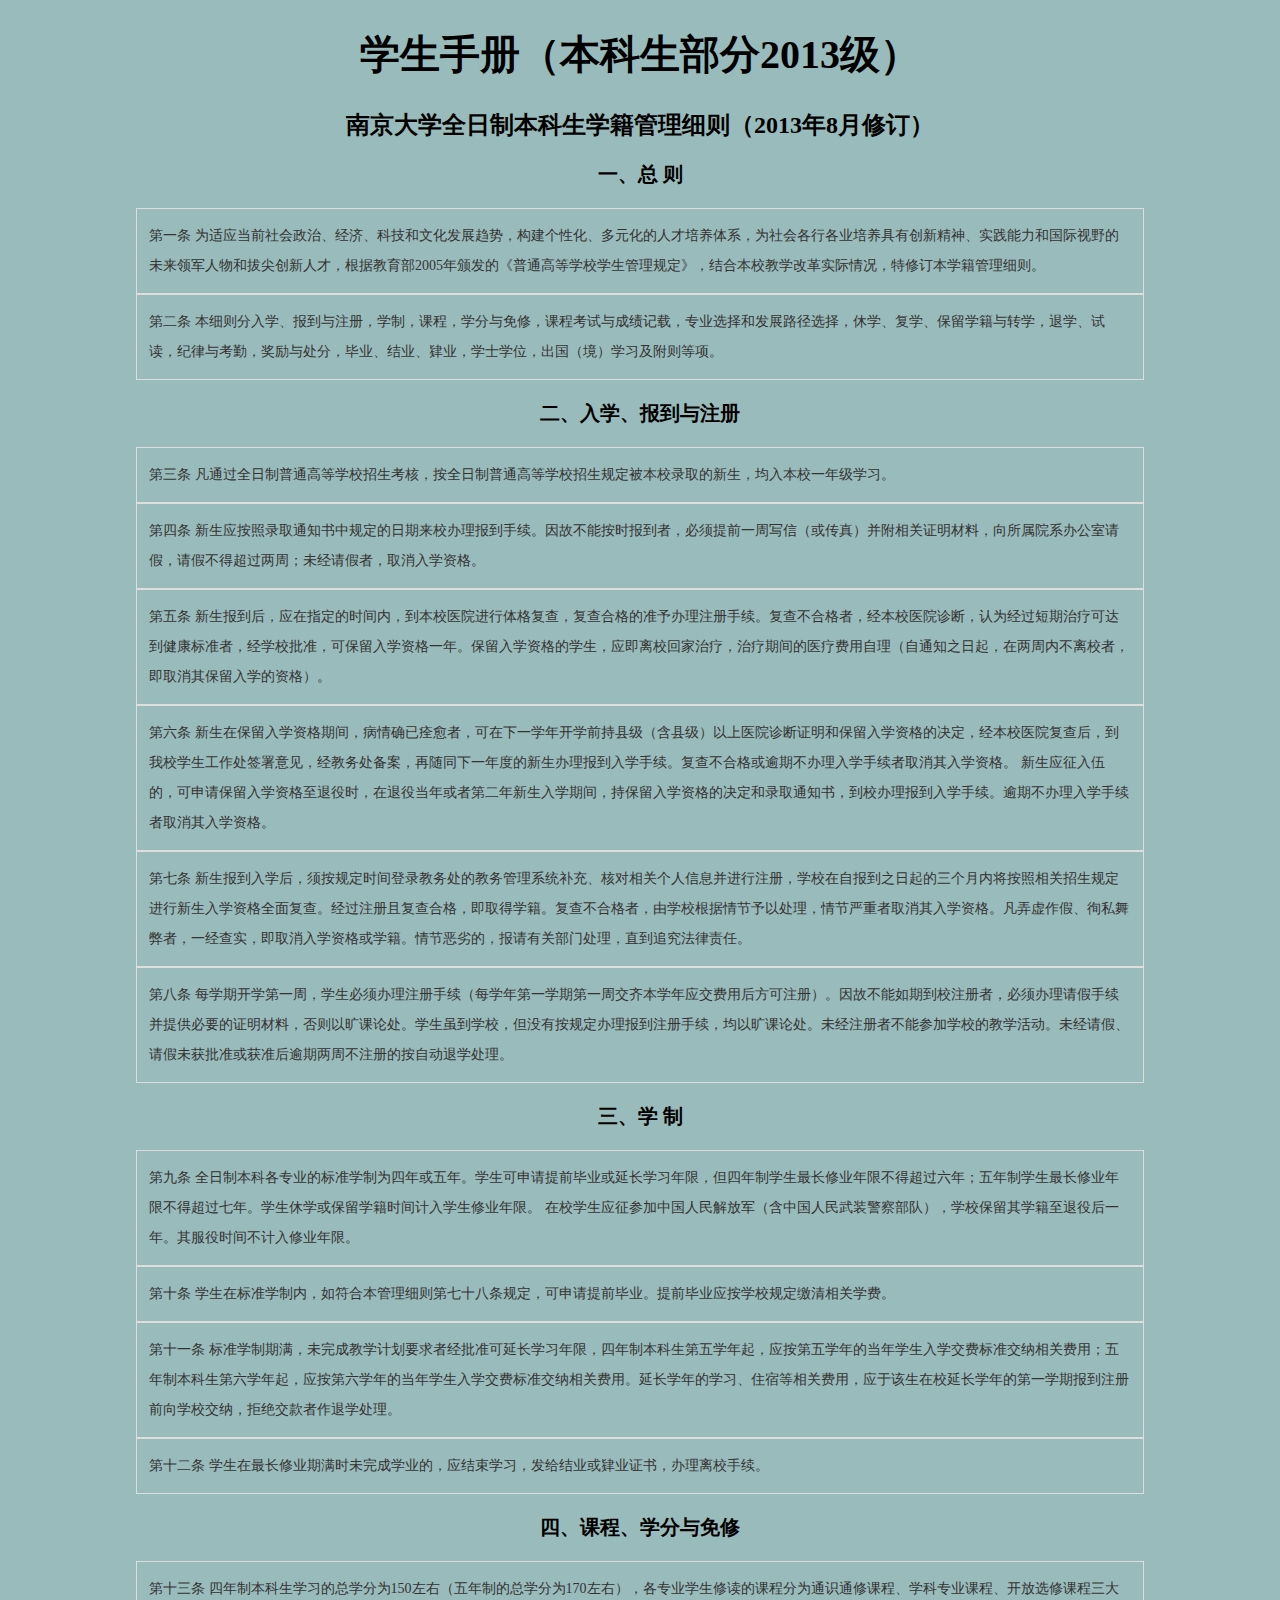
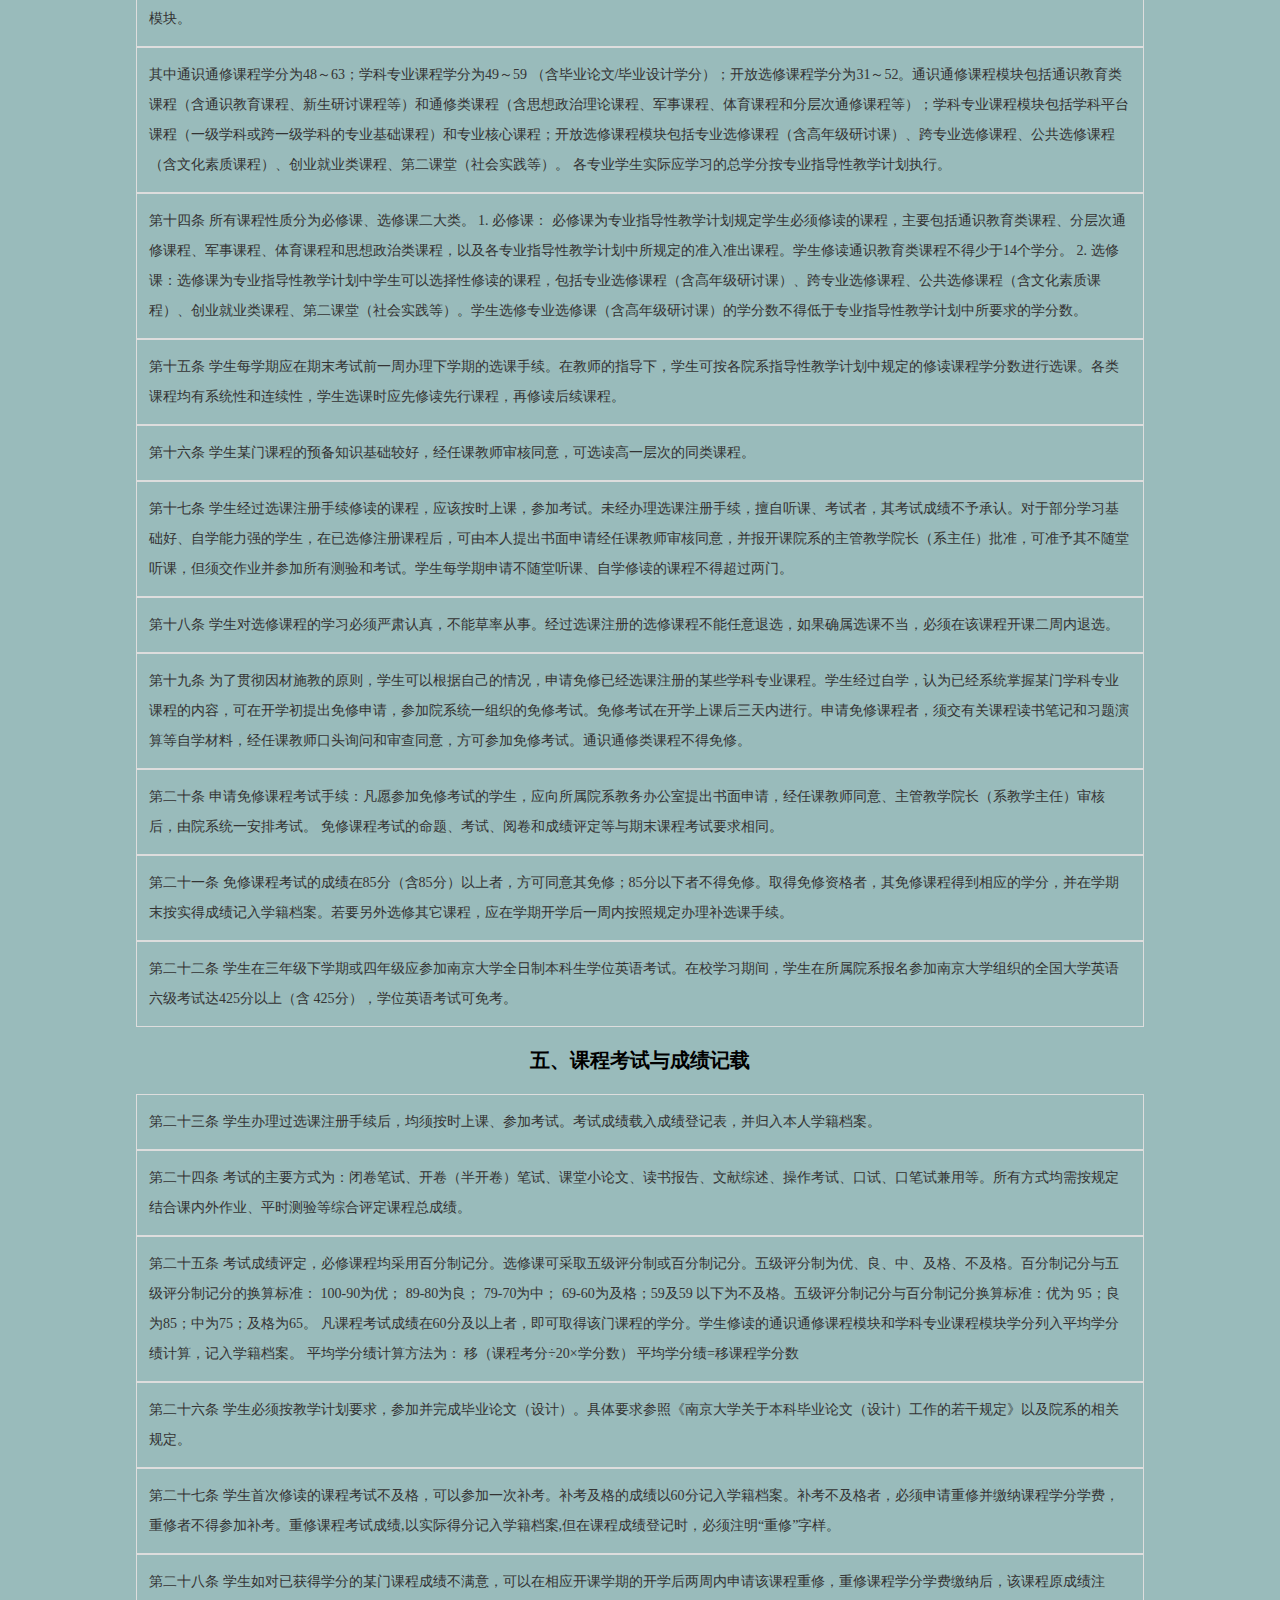
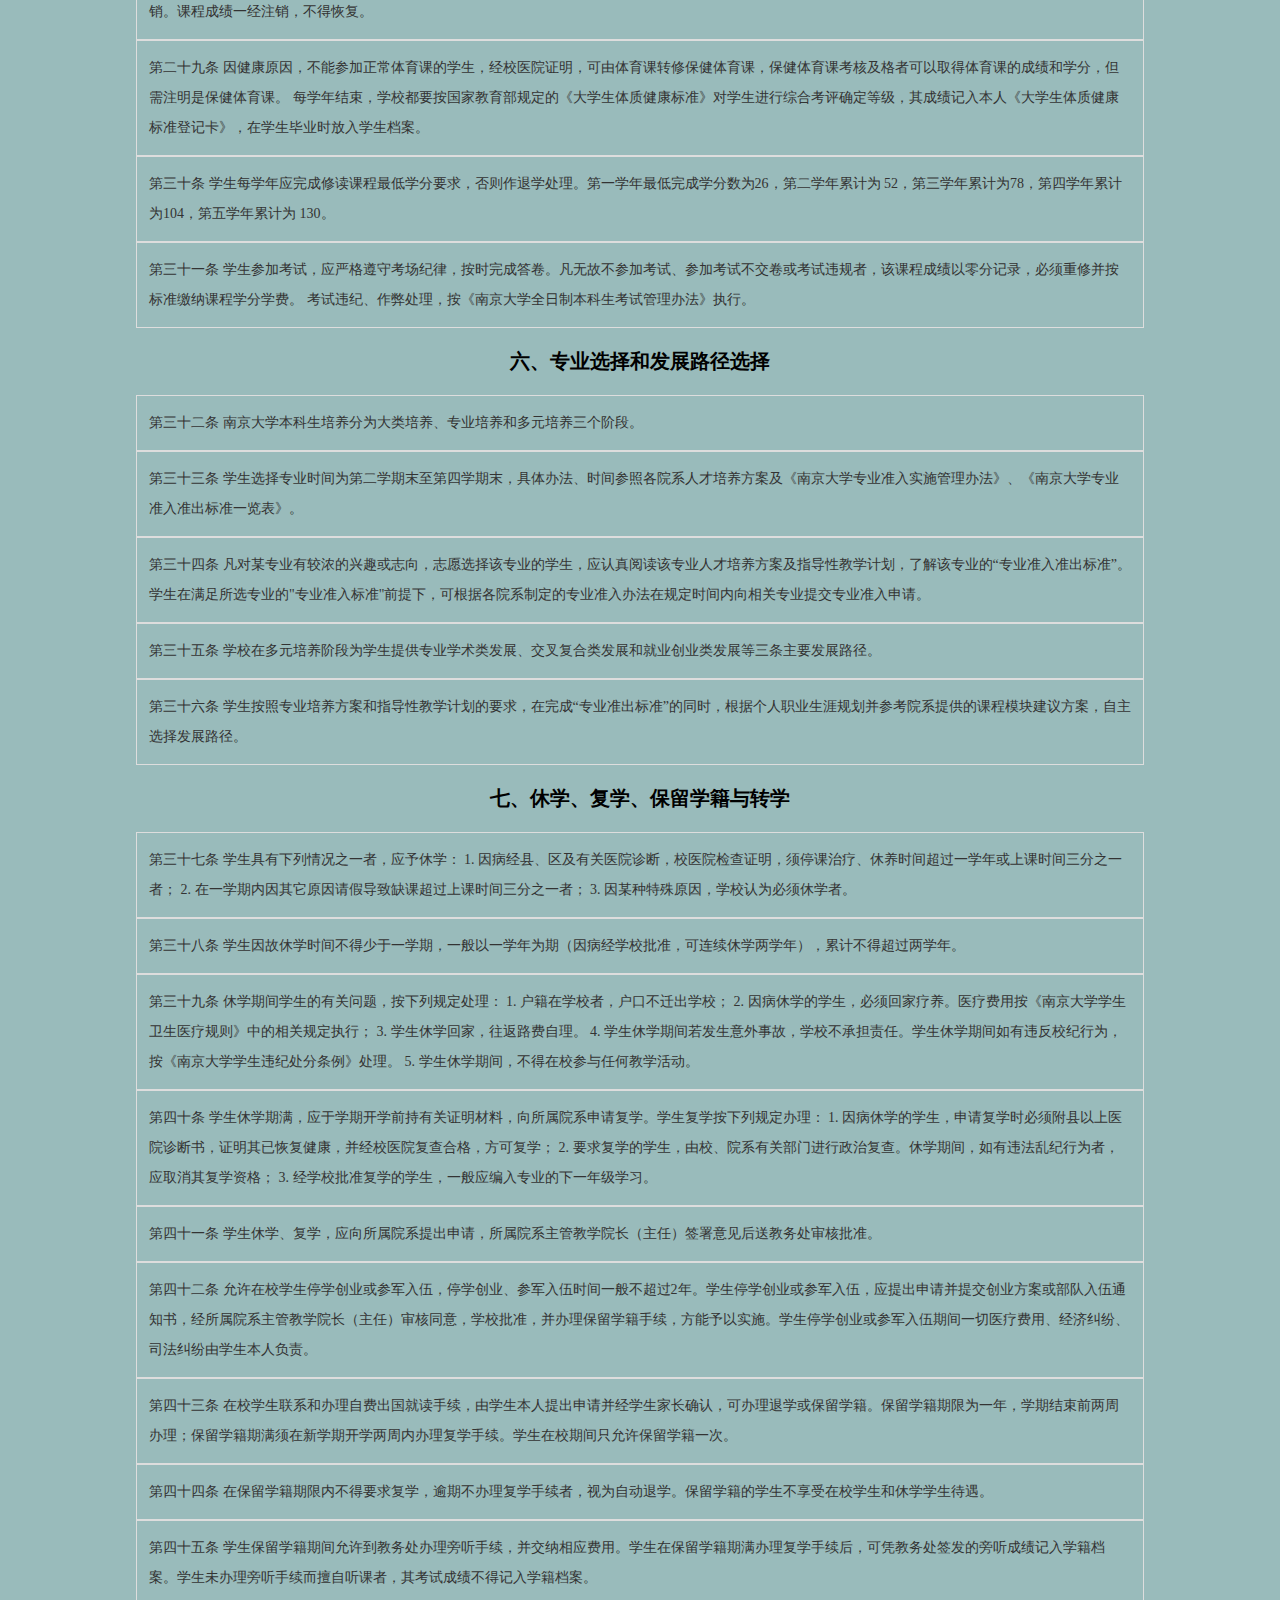
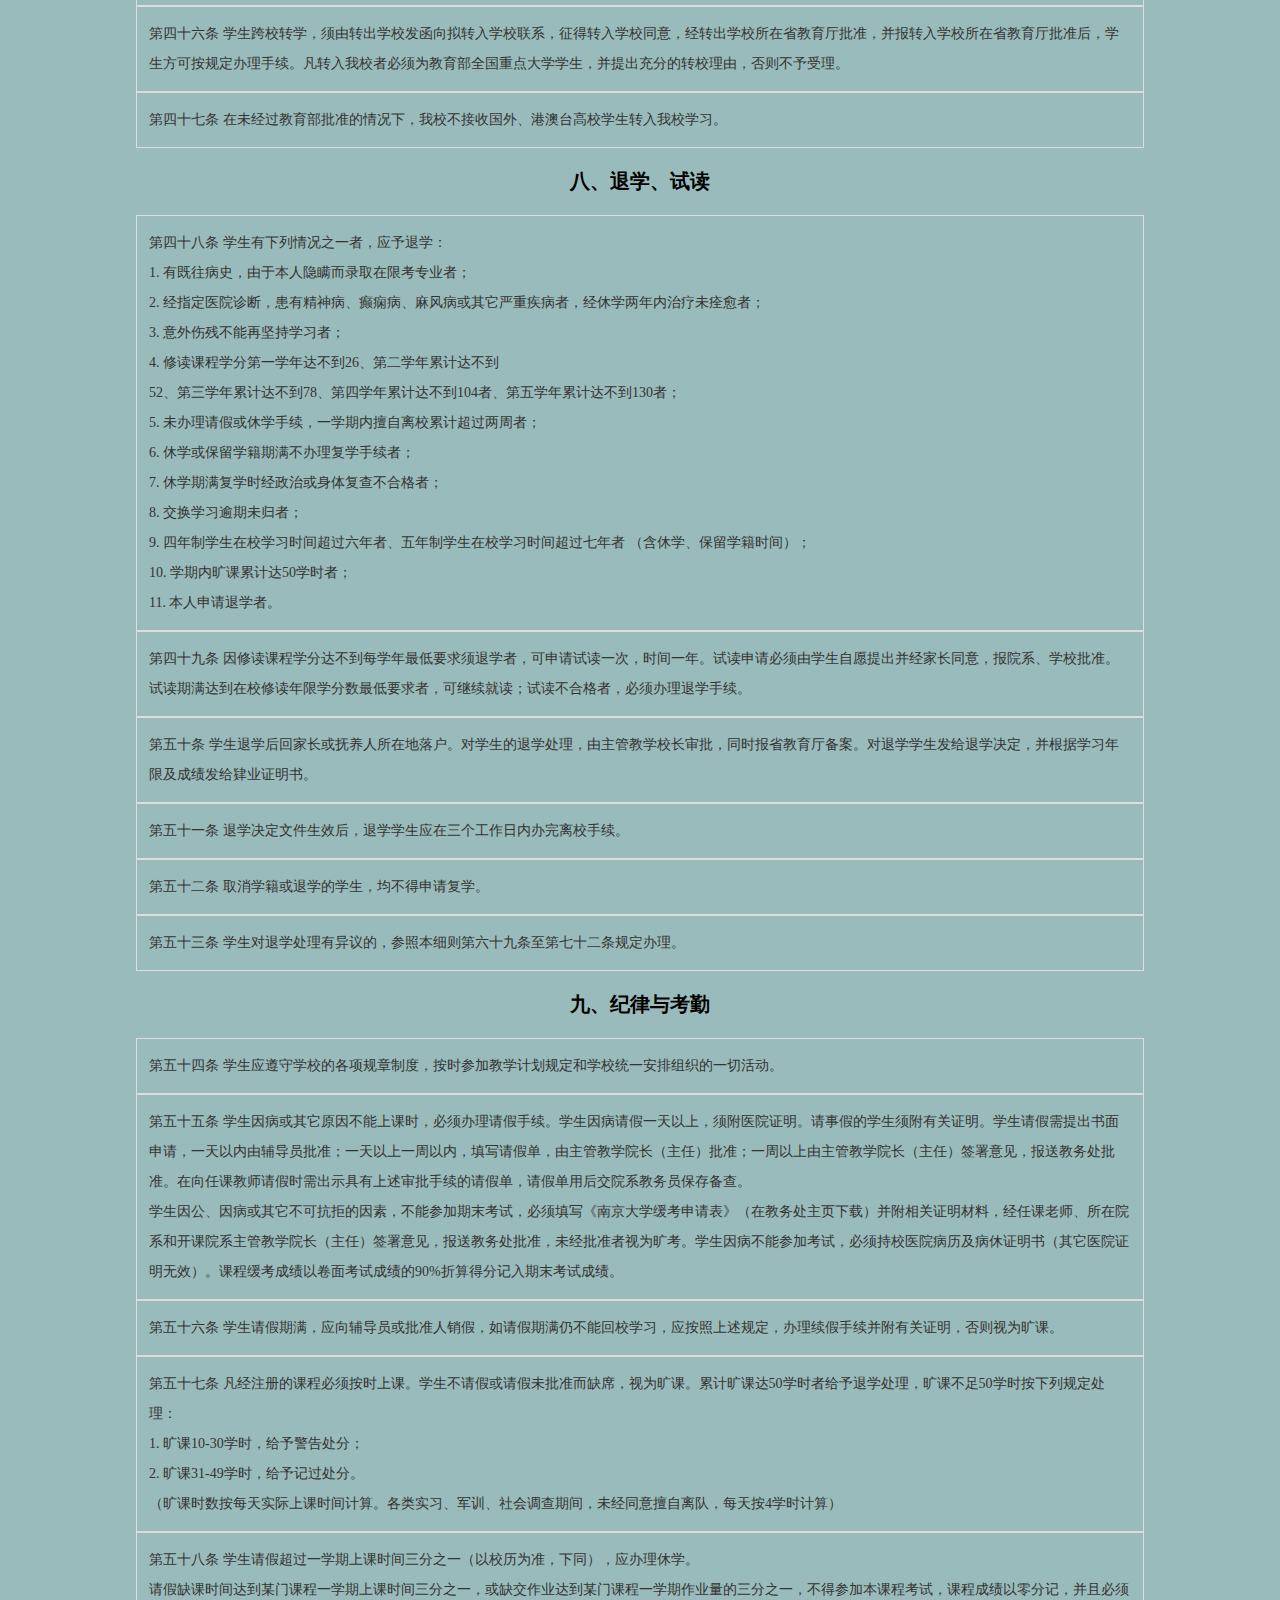
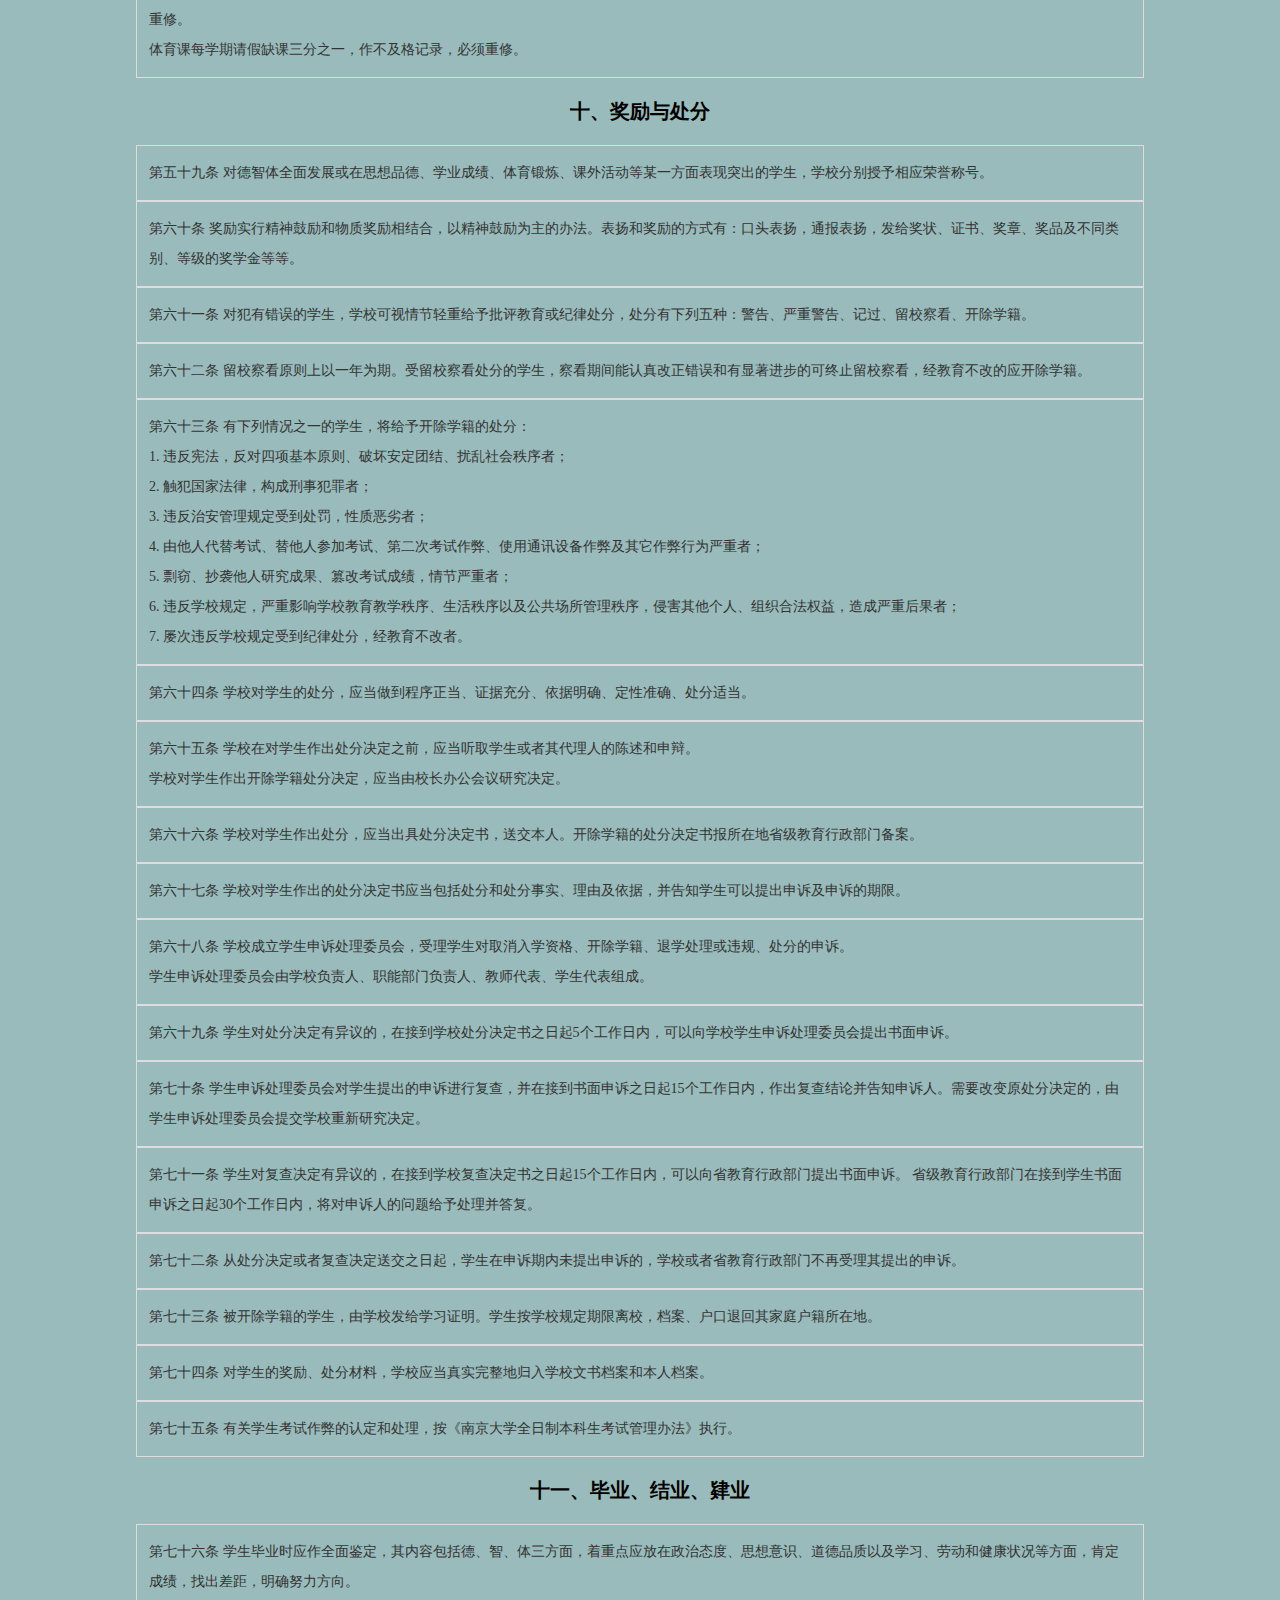
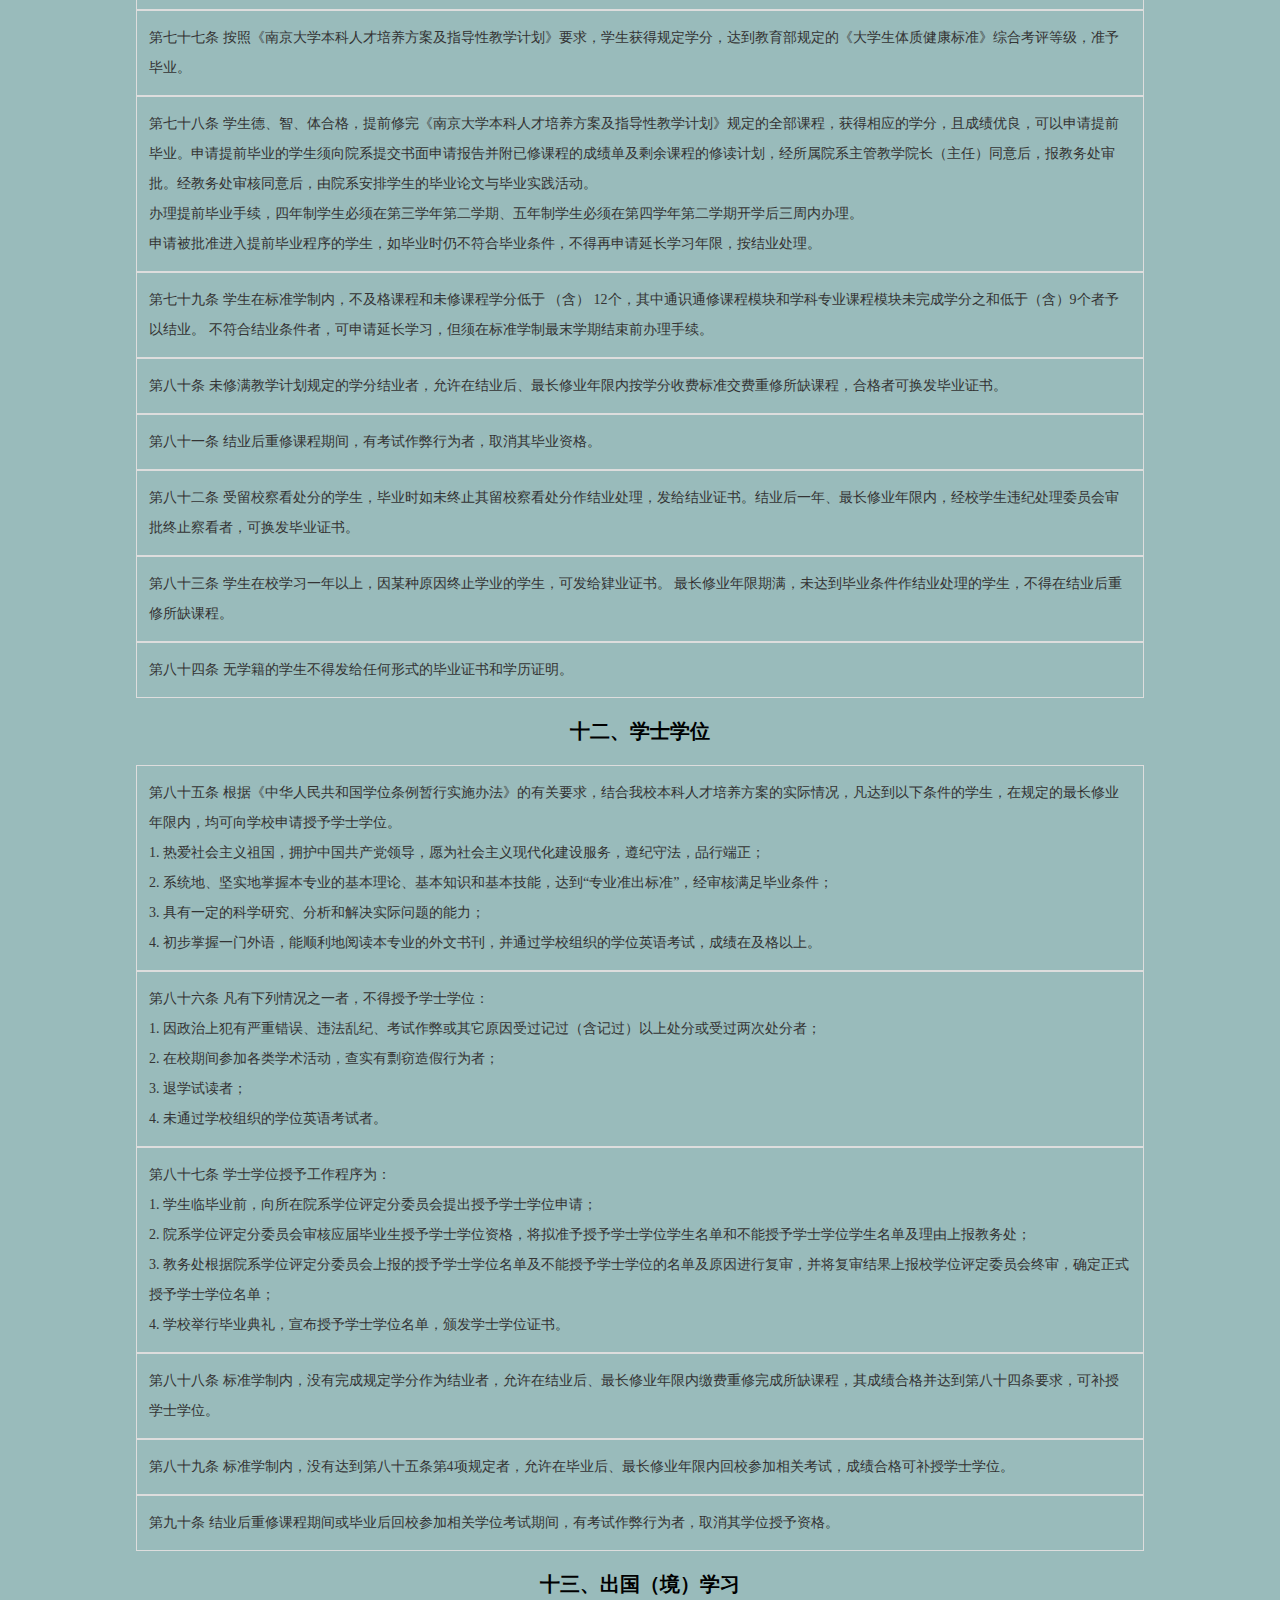
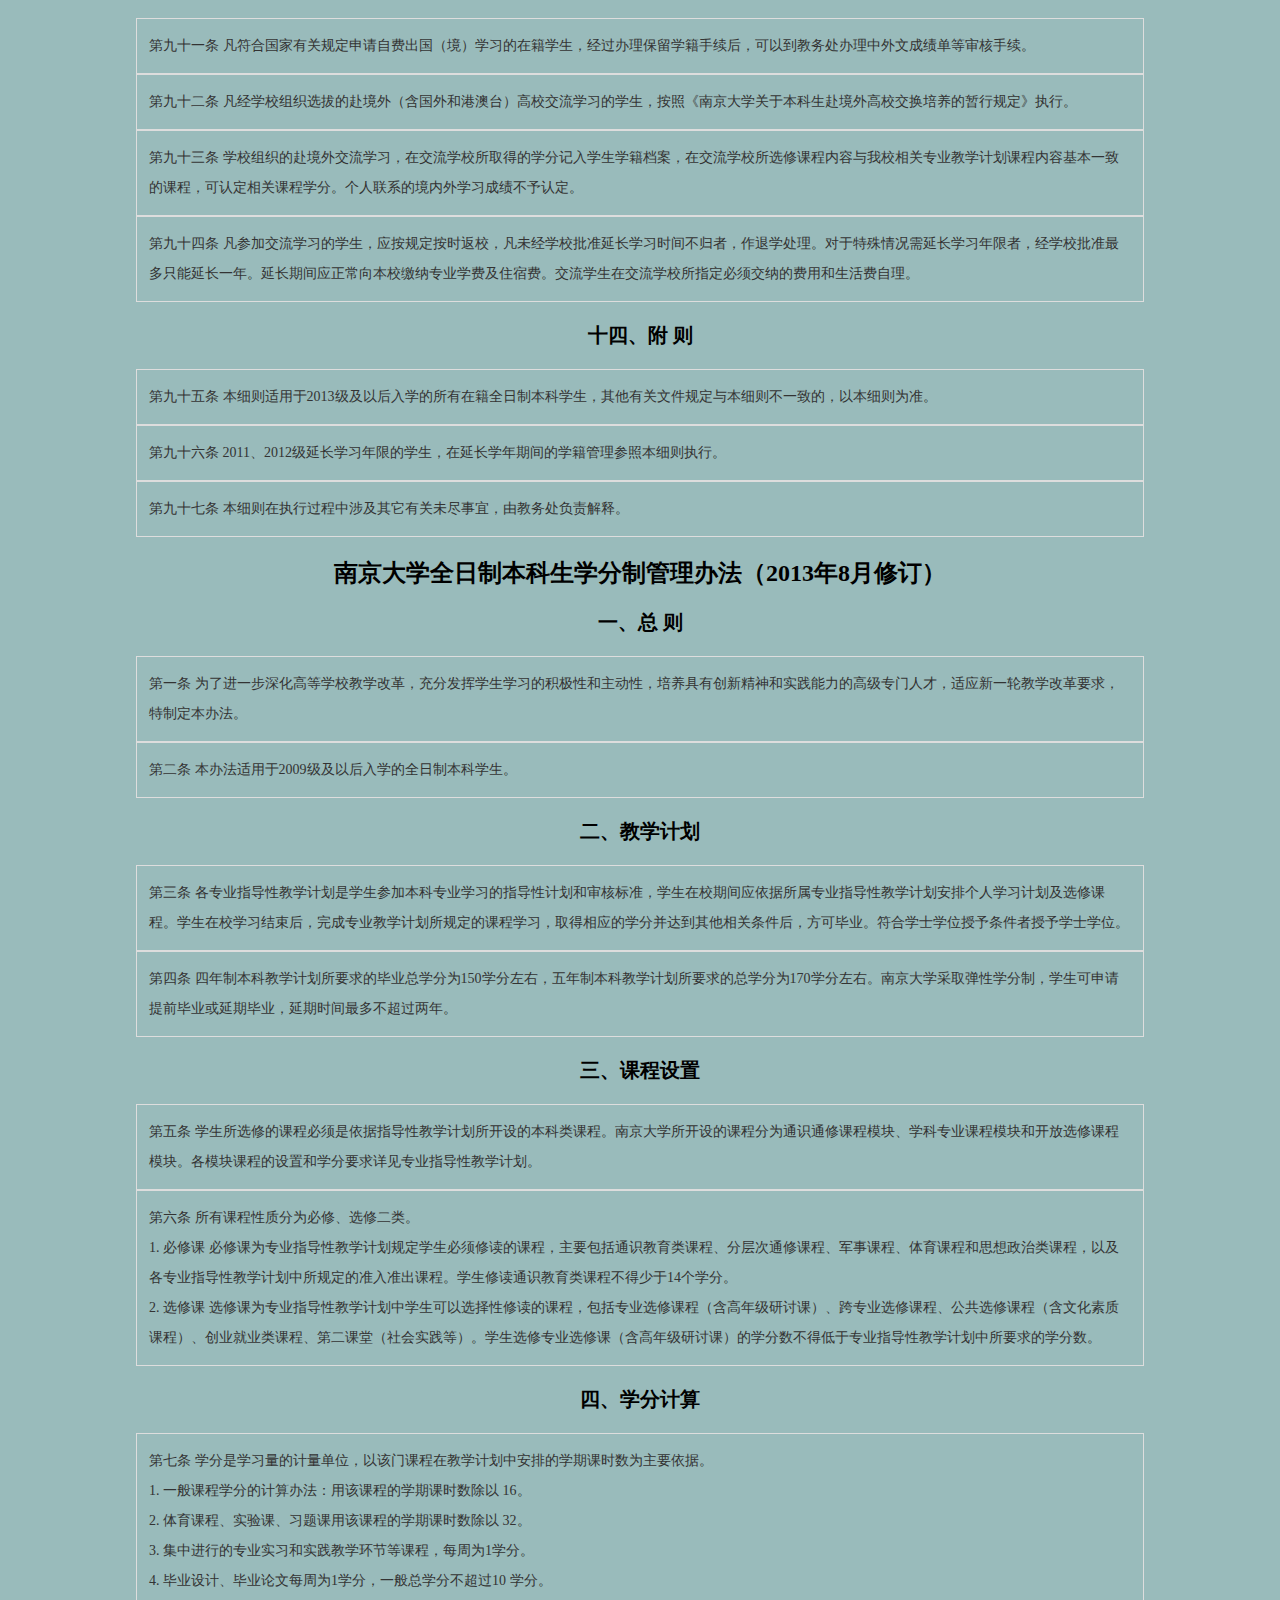
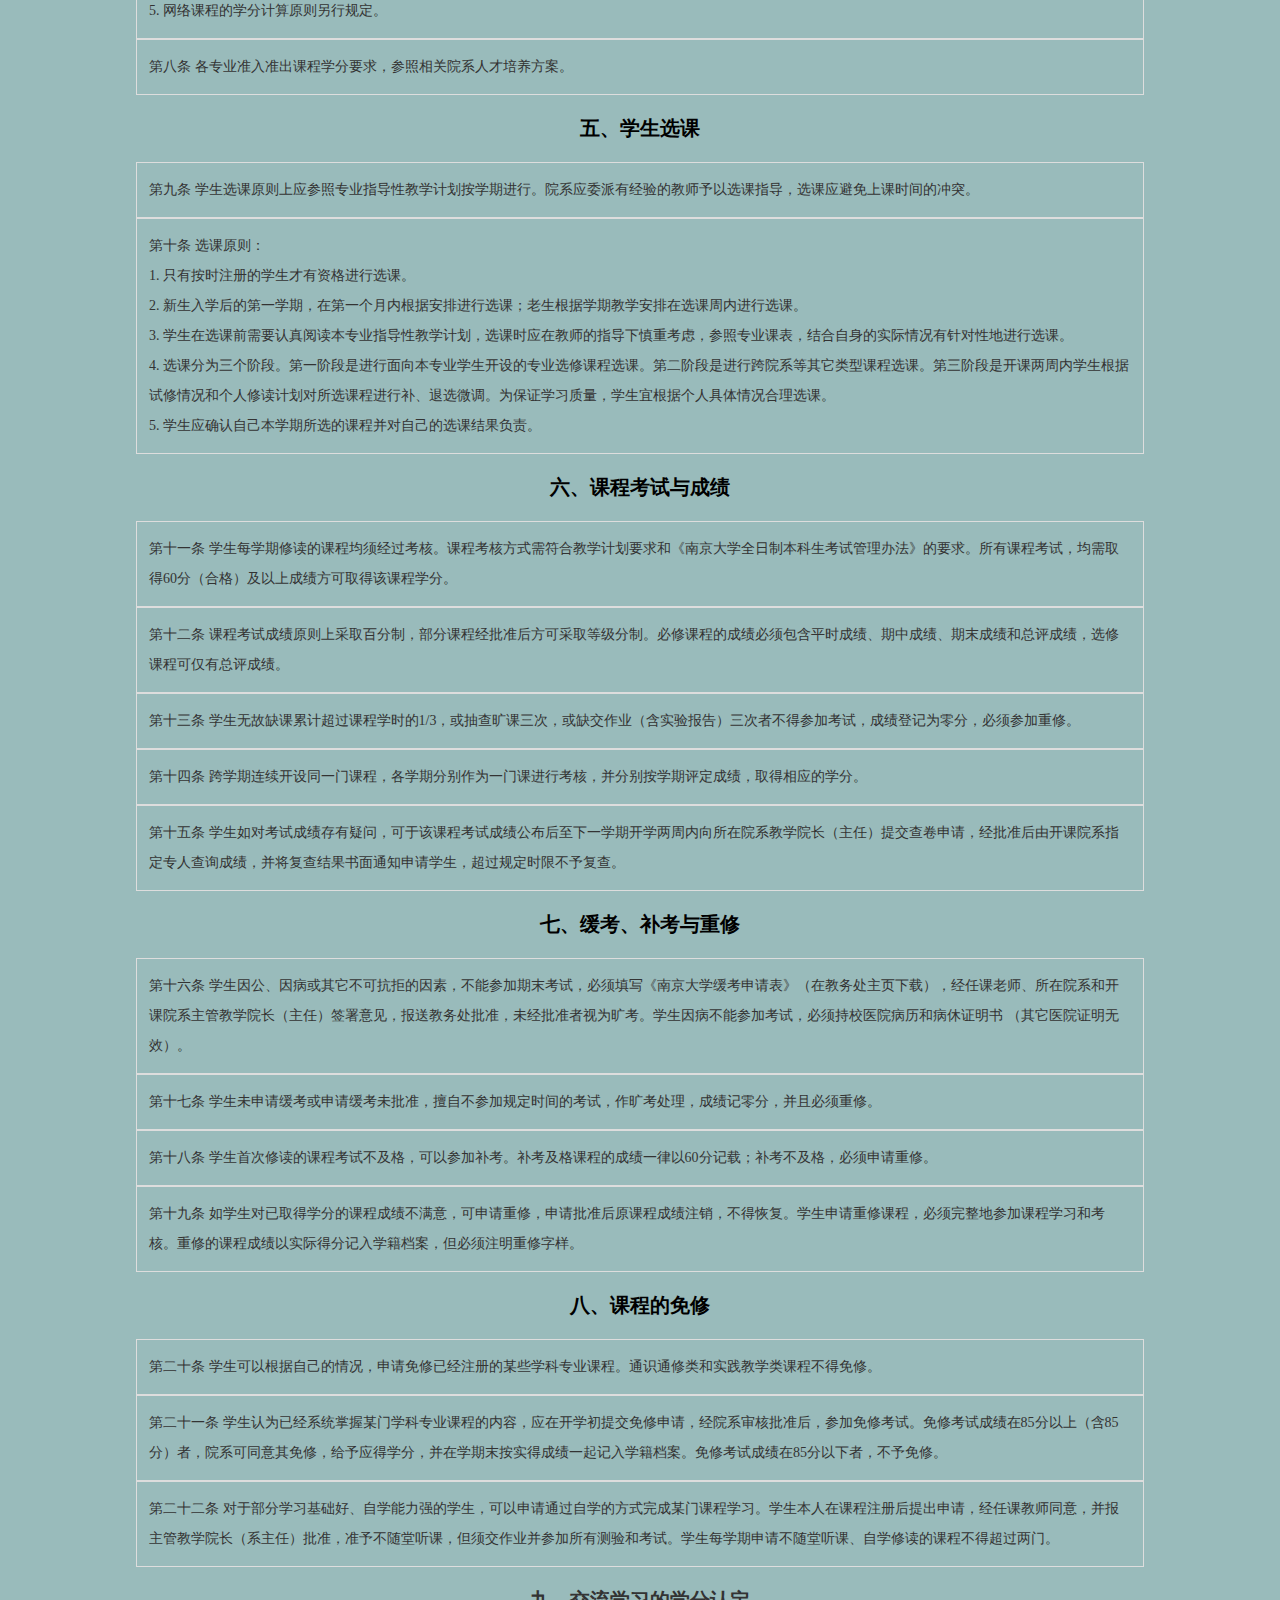
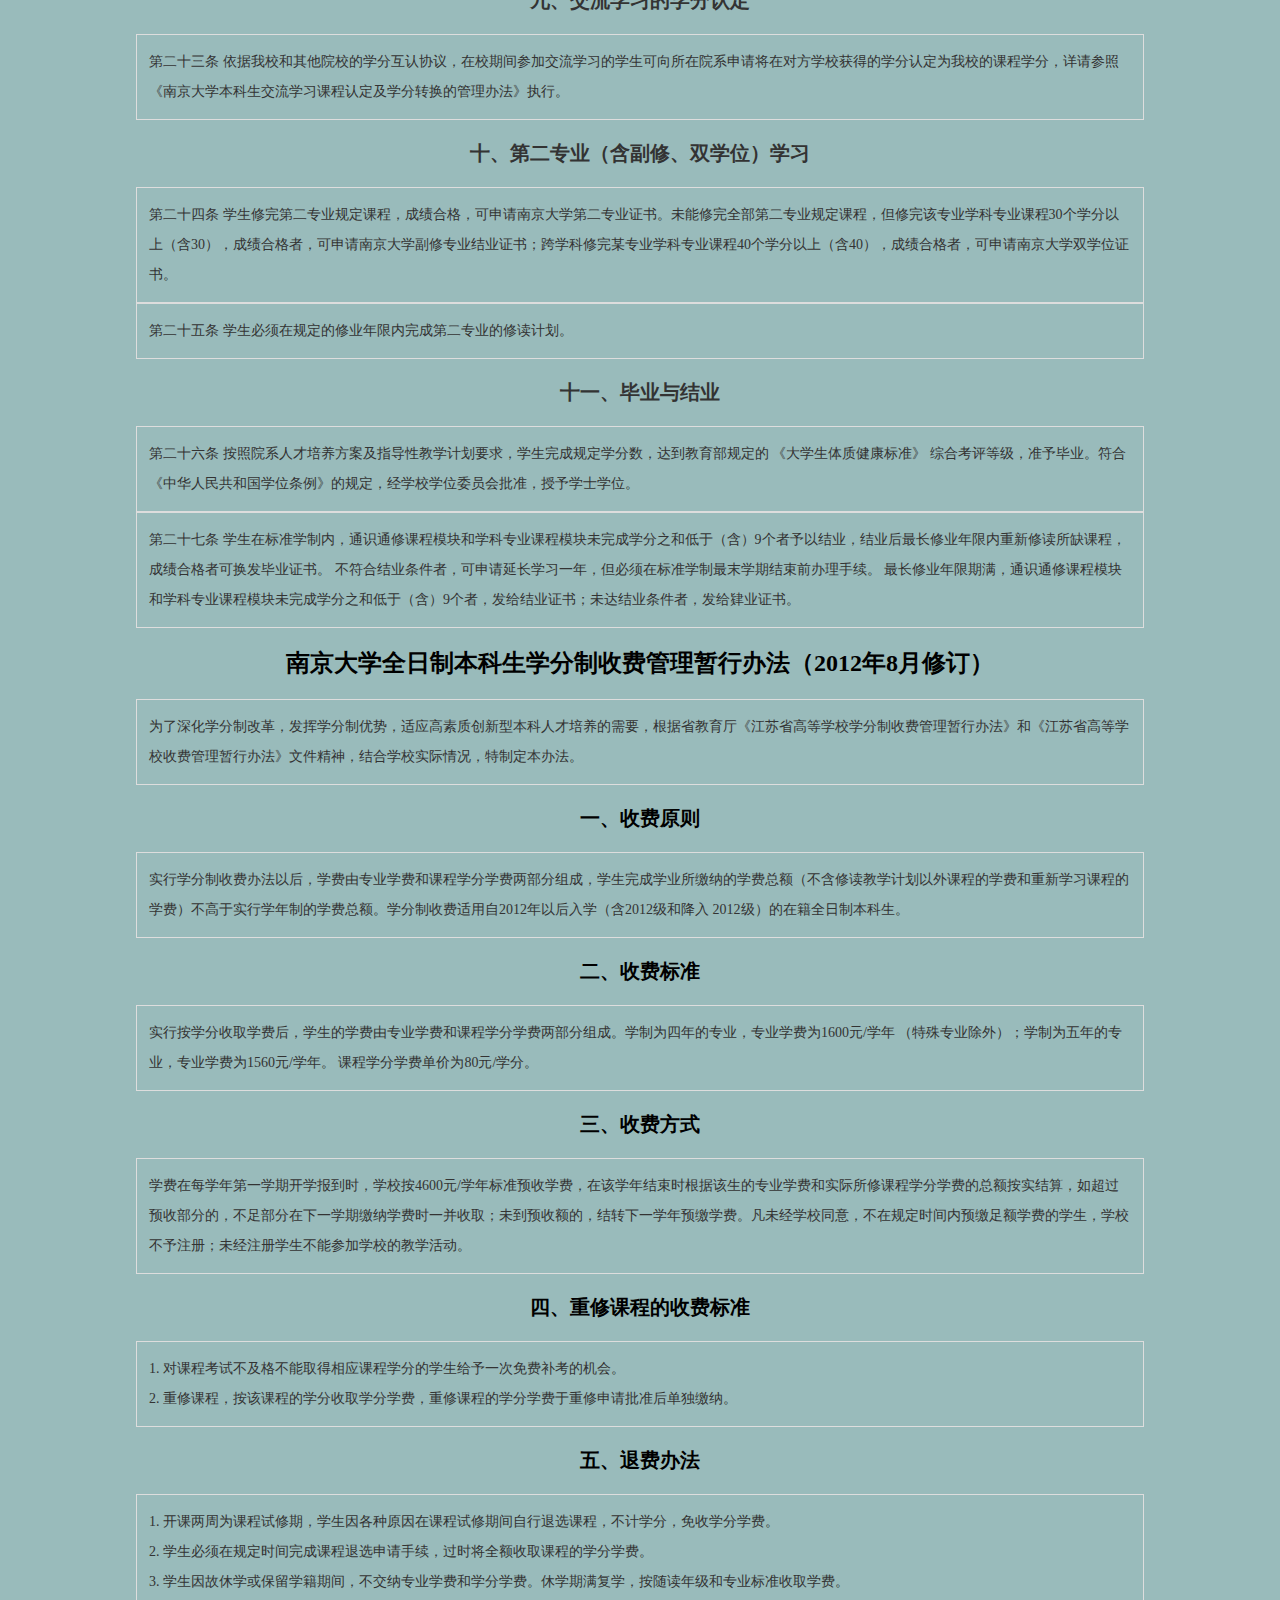
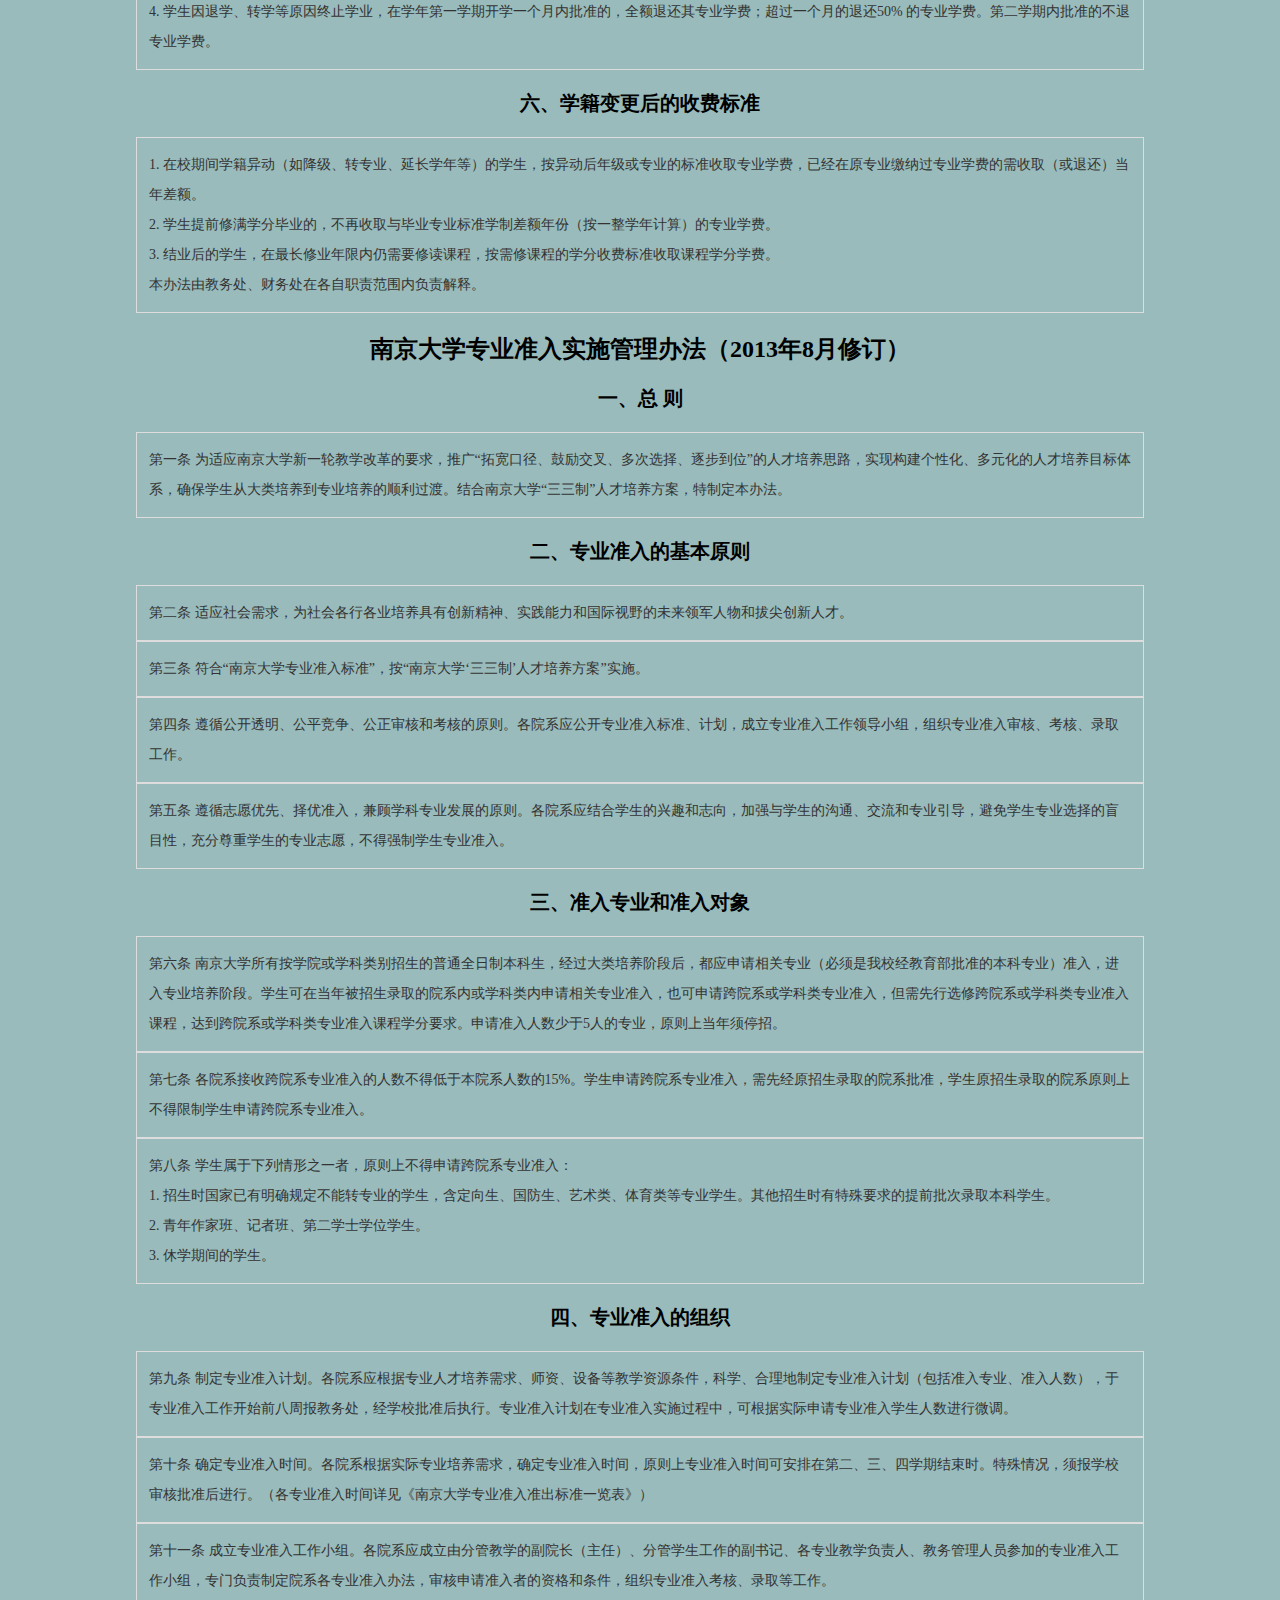
<file: xssc.html>
<!DOCTYPE html PUBLIC "-//W3C//DTD XHTML 1.0 Transitional//EN" "http://www.w3.org/TR/xhtml1/DTD/xhtml1-transitional.dtd">
<html xmlns="http://www.w3.org/1999/xhtml">
<head>
<meta http-equiv="Content-Type" content="text/html; charset=utf-8" />
<title>无标题文档</title>
<style type="text/css">
	 body{
	 font-size:12px;
	 text-align:center;
	 padding:0 10%;
	 background-color:#99bbbb;
	 font-family: "微软雅黑";
	 }
	 h1{
	 font-size:40px;
	 }
	 h2{
	 font-size:24px;
	 }
	 h3{
	 font-size:20px;
	 }
	 ul{
    margin:0;
    padding:0;
    font-size:14px;
    color:#333;
    list-style-type:none;}
    ul li{
	text-align:left;
    line-height:30px;
    margin:0;
    padding:12px ;
    border:1px solid #ddd;}
	ul li:hover {
    background-color: #f5f5f5;
    border-left: 3px #F60 solid;
    padding-left: 14px;}
	 </style>
</head>
<body>
  <div class="top">
 <h1>学生手册（本科生部分2013级）</h1>

  </div>
  <div class="content">
   <div class=""><h2>南京大学全日制本科生学籍管理细则（2013年8月修订）</h2>
		<div class=""><h3>一、总 则</h3></div>
		<ul>
		<a name="2"></a>
		<li>第一条	为适应当前社会政治、经济、科技和文化发展趋势，构建个性化、多元化的人才培养体系，为社会各行各业培养具有创新精神、实践能力和国际视野的未来领军人物和拔尖创新人才，根据教育部2005年颁发的《普通高等学校学生管理规定》，结合本校教学改革实际情况，特修订本学籍管理细则。</li>
		<a name="3"></a>
		<li>第二条	本细则分入学、报到与注册，学制，课程，学分与免修，课程考试与成绩记载，专业选择和发展路径选择，休学、复学、保留学籍与转学，退学、试读，纪律与考勤，奖励与处分，毕业、结业、肄业，学士学位，出国（境）学习及附则等项。</li>
		</ul>
		<div class=""><h3>二、入学、报到与注册</h3></div>
		<ul>
		<a name="4"></a>
		<li>第三条	凡通过全日制普通高等学校招生考核，按全日制普通高等学校招生规定被本校录取的新生，均入本校一年级学习。</li>
		<a name="5"></a>
		<li>第四条	新生应按照录取通知书中规定的日期来校办理报到手续。因故不能按时报到者，必须提前一周写信（或传真）并附相关证明材料，向所属院系办公室请假，请假不得超过两周；未经请假者，取消入学资格。</li>
		<a name="6"></a>
		<li>第五条	新生报到后，应在指定的时间内，到本校医院进行体格复查，复查合格的准予办理注册手续。复查不合格者，经本校医院诊断，认为经过短期治疗可达到健康标准者，经学校批准，可保留入学资格一年。保留入学资格的学生，应即离校回家治疗，治疗期间的医疗费用自理（自通知之日起，在两周内不离校者，即取消其保留入学的资格）。</li>
		<a name="7"></a>
		<li>第六条	新生在保留入学资格期间，病情确已痊愈者，可在下一学年开学前持县级（含县级）以上医院诊断证明和保留入学资格的决定，经本校医院复查后，到我校学生工作处签署意见，经教务处备案，再随同下一年度的新生办理报到入学手续。复查不合格或逾期不办理入学手续者取消其入学资格。
        新生应征入伍的，可申请保留入学资格至退役时，在退役当年或者第二年新生入学期间，持保留入学资格的决定和录取通知书，到校办理报到入学手续。逾期不办理入学手续者取消其入学资格。</li>
		<a name="8"></a>
		<li>第七条	新生报到入学后，须按规定时间登录教务处的教务管理系统补充、核对相关个人信息并进行注册，学校在自报到之日起的三个月内将按照相关招生规定进行新生入学资格全面复查。经过注册且复查合格，即取得学籍。复查不合格者，由学校根据情节予以处理，情节严重者取消其入学资格。凡弄虚作假、徇私舞弊者，一经查实，即取消入学资格或学籍。情节恶劣的，报请有关部门处理，直到追究法律责任。</li>
		<a name="9"></a>
		<li>第八条	每学期开学第一周，学生必须办理注册手续（每学年第一学期第一周交齐本学年应交费用后方可注册）。因故不能如期到校注册者，必须办理请假手续并提供必要的证明材料，否则以旷课论处。学生虽到学校，但没有按规定办理报到注册手续，均以旷课论处。未经注册者不能参加学校的教学活动。未经请假、请假未获批准或获准后逾期两周不注册的按自动退学处理。</li>
		</ul>
		<div class=""><h3>三、学 制</h3></div>
		<ul>
		<a name="10"></a>
		<li>第九条	全日制本科各专业的标准学制为四年或五年。学生可申请提前毕业或延长学习年限，但四年制学生最长修业年限不得超过六年；五年制学生最长修业年限不得超过七年。学生休学或保留学籍时间计入学生修业年限。
		在校学生应征参加中国人民解放军（含中国人民武装警察部队），学校保留其学籍至退役后一年。其服役时间不计入修业年限。</li>
		<a name="11"></a>
		<li>第十条 学生在标准学制内，如符合本管理细则第七十八条规定，可申请提前毕业。提前毕业应按学校规定缴清相关学费。</li>
		<a name="12"></a>
		<li>第十一条	标准学制期满，未完成教学计划要求者经批准可延长学习年限，四年制本科生第五学年起，应按第五学年的当年学生入学交费标准交纳相关费用；五年制本科生第六学年起，应按第六学年的当年学生入学交费标准交纳相关费用。延长学年的学习、住宿等相关费用，应于该生在校延长学年的第一学期报到注册前向学校交纳，拒绝交款者作退学处理。</li>
		<a name="13"></a>
		<li>第十二条	学生在最长修业期满时未完成学业的，应结束学习，发给结业或肄业证书，办理离校手续。</li>
		</ul>
		<div class=""><h3>四、课程、学分与免修</h3></div>
		<ul>
		<a name="14"></a>
		<li>第十三条	四年制本科生学习的总学分为150左右（五年制的总学分为170左右），各专业学生修读的课程分为通识通修课程、学科专业课程、开放选修课程三大模块。</li><li>其中通识通修课程学分为48～63；学科专业课程学分为49～59 （含毕业论文/毕业设计学分）；开放选修课程学分为31～52。通识通修课程模块包括通识教育类课程（含通识教育课程、新生研讨课程等）和通修类课程（含思想政治理论课程、军事课程、体育课程和分层次通修课程等）；学科专业课程模块包括学科平台课程（一级学科或跨一级学科的专业基础课程）和专业核心课程；开放选修课程模块包括专业选修课程（含高年级研讨课）、跨专业选修课程、公共选修课程（含文化素质课程）、创业就业类课程、第二课堂（社会实践等）。
		各专业学生实际应学习的总学分按专业指导性教学计划执行。</li>
		<a name="15"></a>
		<li>第十四条	所有课程性质分为必修课、选修课二大类。
		1.	必修课： 必修课为专业指导性教学计划规定学生必须修读的课程，主要包括通识教育类课程、分层次通修课程、军事课程、体育课程和思想政治类课程，以及各专业指导性教学计划中所规定的准入准出课程。学生修读通识教育类课程不得少于14个学分。
		2.	选修课：选修课为专业指导性教学计划中学生可以选择性修读的课程，包括专业选修课程（含高年级研讨课）、跨专业选修课程、公共选修课程（含文化素质课程）、创业就业类课程、第二课堂（社会实践等）。学生选修专业选修课（含高年级研讨课）的学分数不得低于专业指导性教学计划中所要求的学分数。</li>
		<a name="16"></a>
		<li>第十五条	学生每学期应在期末考试前一周办理下学期的选课手续。在教师的指导下，学生可按各院系指导性教学计划中规定的修读课程学分数进行选课。各类课程均有系统性和连续性，学生选课时应先修读先行课程，再修读后续课程。</li>
		<a name="17"></a>
		<li>第十六条	学生某门课程的预备知识基础较好，经任课教师审核同意，可选读高一层次的同类课程。</li>
		<a name="18"></a>
		<li>第十七条	学生经过选课注册手续修读的课程，应该按时上课，参加考试。未经办理选课注册手续，擅自听课、考试者，其考试成绩不予承认。对于部分学习基础好、自学能力强的学生，在已选修注册课程后，可由本人提出书面申请经任课教师审核同意，并报开课院系的主管教学院长（系主任）批准，可准予其不随堂听课，但须交作业并参加所有测验和考试。学生每学期申请不随堂听课、自学修读的课程不得超过两门。</li>
		<a name="19"></a>
		<li>第十八条	学生对选修课程的学习必须严肃认真，不能草率从事。经过选课注册的选修课程不能任意退选，如果确属选课不当，必须在该课程开课二周内退选。</li>
		<a name="20"></a>
		<li>第十九条	为了贯彻因材施教的原则，学生可以根据自己的情况，申请免修已经选课注册的某些学科专业课程。学生经过自学，认为已经系统掌握某门学科专业课程的内容，可在开学初提出免修申请，参加院系统一组织的免修考试。免修考试在开学上课后三天内进行。申请免修课程者，须交有关课程读书笔记和习题演算等自学材料，经任课教师口头询问和审查同意，方可参加免修考试。通识通修类课程不得免修。</li>
		<a name="21"></a>
		<li>第二十条	申请免修课程考试手续：凡愿参加免修考试的学生，应向所属院系教务办公室提出书面申请，经任课教师同意、主管教学院长（系教学主任）审核后，由院系统一安排考试。
		免修课程考试的命题、考试、阅卷和成绩评定等与期末课程考试要求相同。</li>
		<a name="22"></a>
		<li>第二十一条	免修课程考试的成绩在85分（含85分）以上者，方可同意其免修；85分以下者不得免修。取得免修资格者，其免修课程得到相应的学分，并在学期末按实得成绩记入学籍档案。若要另外选修其它课程，应在学期开学后一周内按照规定办理补选课手续。</li>
		<a name="23"></a>
		<li>第二十二条	学生在三年级下学期或四年级应参加南京大学全日制本科生学位英语考试。在校学习期间，学生在所属院系报名参加南京大学组织的全国大学英语六级考试达425分以上（含
		425分），学位英语考试可免考。</li>
		</ul>
		<div class=""><h3>五、课程考试与成绩记载</h3></div>
		<ul>
		<a name="24"></a>
		<li>第二十三条	学生办理过选课注册手续后，均须按时上课、参加考试。考试成绩载入成绩登记表，并归入本人学籍档案。</li>
		<a name="25"></a>
		<li>第二十四条	考试的主要方式为：闭卷笔试、开卷（半开卷）笔试、课堂小论文、读书报告、文献综述、操作考试、口试、口笔试兼用等。所有方式均需按规定结合课内外作业、平时测验等综合评定课程总成绩。</li>
		<a name="26"></a>
		<li>第二十五条	考试成绩评定，必修课程均采用百分制记分。选修课可采取五级评分制或百分制记分。五级评分制为优、良、中、及格、不及格。百分制记分与五级评分制记分的换算标准：
		100-90为优； 89-80为良； 79-70为中； 69-60为及格；59及59 以下为不及格。五级评分制记分与百分制记分换算标准：优为
		95；良为85；中为75；及格为65。
		凡课程考试成绩在60分及以上者，即可取得该门课程的学分。学生修读的通识通修课程模块和学科专业课程模块学分列入平均学分绩计算，记入学籍档案。
		平均学分绩计算方法为：
		移（课程考分÷20×学分数）
		平均学分绩=移课程学分数</li>
		<a name="27"></a>
		<li>第二十六条	学生必须按教学计划要求，参加并完成毕业论文（设计）。具体要求参照《南京大学关于本科毕业论文（设计）工作的若干规定》以及院系的相关规定。</li>
		<a name="28"></a>
		<li>第二十七条	学生首次修读的课程考试不及格，可以参加一次补考。补考及格的成绩以60分记入学籍档案。补考不及格者，必须申请重修并缴纳课程学分学费，重修者不得参加补考。重修课程考试成绩,以实际得分记入学籍档案,但在课程成绩登记时，必须注明“重修”字样。</li>
		<a name="29"></a>
		<li>第二十八条 学生如对已获得学分的某门课程成绩不满意，可以在相应开课学期的开学后两周内申请该课程重修，重修课程学分学费缴纳后，该课程原成绩注销。课程成绩一经注销，不得恢复。</li>
		<a name="30"></a>
		<li>第二十九条	因健康原因，不能参加正常体育课的学生，经校医院证明，可由体育课转修保健体育课，保健体育课考核及格者可以取得体育课的成绩和学分，但需注明是保健体育课。
		每学年结束，学校都要按国家教育部规定的《大学生体质健康标准》对学生进行综合考评确定等级，其成绩记入本人《大学生体质健康标准登记卡》，在学生毕业时放入学生档案。</li>
		<a name="31"></a>
		<li>第三十条	学生每学年应完成修读课程最低学分要求，否则作退学处理。第一学年最低完成学分数为26，第二学年累计为
		52，第三学年累计为78，第四学年累计为104，第五学年累计为
		130。</li>
		<a name="32"></a>
		<li>第三十一条	学生参加考试，应严格遵守考场纪律，按时完成答卷。凡无故不参加考试、参加考试不交卷或考试违规者，该课程成绩以零分记录，必须重修并按标准缴纳课程学分学费。
		考试违纪、作弊处理，按《南京大学全日制本科生考试管理办法》执行。</li>
		</ul>
		<div class=""><h3>六、专业选择和发展路径选择</h3></div>
		<ul>
		<a name="33"></a>
		<li>第三十二条	南京大学本科生培养分为大类培养、专业培养和多元培养三个阶段。</li>
		<a name="34"></a>
		<li>第三十三条	学生选择专业时间为第二学期末至第四学期末，具体办法、时间参照各院系人才培养方案及《南京大学专业准入实施管理办法》、《南京大学专业准入准出标准一览表》。</li>
		<a name="35"></a>
		<li>第三十四条	凡对某专业有较浓的兴趣或志向，志愿选择该专业的学生，应认真阅读该专业人才培养方案及指导性教学计划，了解该专业的“专业准入准出标准”。学生在满足所选专业的"专业准入标准"前提下，可根据各院系制定的专业准入办法在规定时间内向相关专业提交专业准入申请。</li>
		<a name="36"></a>
		<li>第三十五条	学校在多元培养阶段为学生提供专业学术类发展、交叉复合类发展和就业创业类发展等三条主要发展路径。</li>
		<a name="37"></a>
		<li>第三十六条	学生按照专业培养方案和指导性教学计划的要求，在完成“专业准出标准”的同时，根据个人职业生涯规划并参考院系提供的课程模块建议方案，自主选择发展路径。</li>
		</ul>
		<div class=""><h3>七、休学、复学、保留学籍与转学</h3></div>
		<ul>
		<a name="38"></a>
		<li>第三十七条	学生具有下列情况之一者，应予休学：
		1.	因病经县、区及有关医院诊断，校医院检查证明，须停课治疗、休养时间超过一学年或上课时间三分之一者；
		2.	在一学期内因其它原因请假导致缺课超过上课时间三分之一者；
		3.	因某种特殊原因，学校认为必须休学者。</li>
		<a name="39"></a>
		<li>第三十八条 学生因故休学时间不得少于一学期，一般以一学年为期（因病经学校批准，可连续休学两学年），累计不得超过两学年。</li>
		<a name="40"></a>
		<li>第三十九条	休学期间学生的有关问题，按下列规定处理：
		1.	户籍在学校者，户口不迁出学校；
		2.	因病休学的学生，必须回家疗养。医疗费用按《南京大学学生卫生医疗规则》中的相关规定执行；
		3.	学生休学回家，往返路费自理。
		4.	学生休学期间若发生意外事故，学校不承担责任。学生休学期间如有违反校纪行为，按《南京大学学生违纪处分条例》处理。
		5.	学生休学期间，不得在校参与任何教学活动。</li>
		<a name="41"></a>
		<li>第四十条	学生休学期满，应于学期开学前持有关证明材料，向所属院系申请复学。学生复学按下列规定办理：
		1.	因病休学的学生，申请复学时必须附县以上医院诊断书，证明其已恢复健康，并经校医院复查合格，方可复学；
		2.	要求复学的学生，由校、院系有关部门进行政治复查。休学期间，如有违法乱纪行为者，应取消其复学资格；
		3.	经学校批准复学的学生，一般应编入专业的下一年级学习。</li>
		<a name="42"></a>
		<li>第四十一条	学生休学、复学，应向所属院系提出申请，所属院系主管教学院长（主任）签署意见后送教务处审核批准。</li>
		<a name="43"></a>
		<li>第四十二条	允许在校学生停学创业或参军入伍，停学创业、参军入伍时间一般不超过2年。学生停学创业或参军入伍，应提出申请并提交创业方案或部队入伍通知书，经所属院系主管教学院长（主任）审核同意，学校批准，并办理保留学籍手续，方能予以实施。学生停学创业或参军入伍期间一切医疗费用、经济纠纷、司法纠纷由学生本人负责。</li>
		<a name="44"></a>
		<li>第四十三条	在校学生联系和办理自费出国就读手续，由学生本人提出申请并经学生家长确认，可办理退学或保留学籍。保留学籍期限为一年，学期结束前两周办理；保留学籍期满须在新学期开学两周内办理复学手续。学生在校期间只允许保留学籍一次。</li>
		<a name="45"></a>
		<li>第四十四条	在保留学籍期限内不得要求复学，逾期不办理复学手续者，视为自动退学。保留学籍的学生不享受在校学生和休学学生待遇。</li>
		<a name="46"></a>
		<li>第四十五条	学生保留学籍期间允许到教务处办理旁听手续，并交纳相应费用。学生在保留学籍期满办理复学手续后，可凭教务处签发的旁听成绩记入学籍档案。学生未办理旁听手续而擅自听课者，其考试成绩不得记入学籍档案。</li>
		<a name="47"></a>
		<li>第四十六条	学生跨校转学，须由转出学校发函向拟转入学校联系，征得转入学校同意，经转出学校所在省教育厅批准，并报转入学校所在省教育厅批准后，学生方可按规定办理手续。凡转入我校者必须为教育部全国重点大学学生，并提出充分的转校理由，否则不予受理。</li>
		<a name="48"></a>
		<li>第四十七条	在未经过教育部批准的情况下，我校不接收国外、港澳台高校学生转入我校学习。</li>
		</ul>
		<div class=""><h3>八、退学、试读</h3></div>
		<a name="49"></a>
		<ul><li>第四十八条	学生有下列情况之一者，应予退学：</br>
		1.	有既往病史，由于本人隐瞒而录取在限考专业者；</br>
		2.	经指定医院诊断，患有精神病、癫痫病、麻风病或其它严重疾病者，经休学两年内治疗未痊愈者；</br>
		3.	意外伤残不能再坚持学习者；</br>
		4.	修读课程学分第一学年达不到26、第二学年累计达不到</br>
		52、第三学年累计达不到78、第四学年累计达不到104者、第五学年累计达不到130者；</br>
		5.	未办理请假或休学手续，一学期内擅自离校累计超过两周者；</br>
		6.	休学或保留学籍期满不办理复学手续者；</br>
		7.	休学期满复学时经政治或身体复查不合格者；</br>
		8.	交换学习逾期未归者；</br>
		9.	四年制学生在校学习时间超过六年者、五年制学生在校学习时间超过七年者 （含休学、保留学籍时间）；</br>
		10.	学期内旷课累计达50学时者；</br>
		11.	本人申请退学者。</li>
		<a name="50"></a>
		<li>第四十九条	因修读课程学分达不到每学年最低要求须退学者，可申请试读一次，时间一年。试读申请必须由学生自愿提出并经家长同意，报院系、学校批准。试读期满达到在校修读年限学分数最低要求者，可继续就读；试读不合格者，必须办理退学手续。</li>
		<a name="51"></a>
		<li>第五十条	学生退学后回家长或抚养人所在地落户。对学生的退学处理，由主管教学校长审批，同时报省教育厅备案。对退学学生发给退学决定，并根据学习年限及成绩发给肄业证明书。</li>
		<a name="52"></a>
		<li>第五十一条	退学决定文件生效后，退学学生应在三个工作日内办完离校手续。</li>
		<a name="53"></a>
		<li>第五十二条	取消学籍或退学的学生，均不得申请复学。</li>
		<a name="54"></a>
		<li>第五十三条	学生对退学处理有异议的，参照本细则第六十九条至第七十二条规定办理。</li></ul>
		<div class=""><h3>九、纪律与考勤</h3></div>
		<a name="55"></a>
		<ul><li>第五十四条	学生应遵守学校的各项规章制度，按时参加教学计划规定和学校统一安排组织的一切活动。</li>
		<a name="56"></a>
		<li>第五十五条	学生因病或其它原因不能上课时，必须办理请假手续。学生因病请假一天以上，须附医院证明。请事假的学生须附有关证明。学生请假需提出书面申请，一天以内由辅导员批准；一天以上一周以内，填写请假单，由主管教学院长（主任）批准；一周以上由主管教学院长（主任）签署意见，报送教务处批准。在向任课教师请假时需出示具有上述审批手续的请假单，请假单用后交院系教务员保存备查。</br>
		学生因公、因病或其它不可抗拒的因素，不能参加期末考试，必须填写《南京大学缓考申请表》（在教务处主页下载）并附相关证明材料，经任课老师、所在院系和开课院系主管教学院长（主任）签署意见，报送教务处批准，未经批准者视为旷考。学生因病不能参加考试，必须持校医院病历及病休证明书（其它医院证明无效）。课程缓考成绩以卷面考试成绩的90%折算得分记入期末考试成绩。</li>
		<a name="57"></a>
		<li>第五十六条	学生请假期满，应向辅导员或批准人销假，如请假期满仍不能回校学习，应按照上述规定，办理续假手续并附有关证明，否则视为旷课。</li>
		<a name="58"></a>
		<li>第五十七条	凡经注册的课程必须按时上课。学生不请假或请假未批准而缺席，视为旷课。累计旷课达50学时者给予退学处理，旷课不足50学时按下列规定处理：</br>
		1.	旷课10-30学时，给予警告处分；</br>
		2.	旷课31-49学时，给予记过处分。</br>
		（旷课时数按每天实际上课时间计算。各类实习、军训、社会调查期间，未经同意擅自离队，每天按4学时计算）</li>
		<a name="59"></a>
		<li>第五十八条	学生请假超过一学期上课时间三分之一（以校历为准，下同），应办理休学。</br>
		请假缺课时间达到某门课程一学期上课时间三分之一，或缺交作业达到某门课程一学期作业量的三分之一，不得参加本课程考试，课程成绩以零分记，并且必须重修。</br>
		体育课每学期请假缺课三分之一，作不及格记录，必须重修。</li></ul>
		<div class=""><h3>十、奖励与处分</h3></div>
		<a name="60"></a>
		<ul><li>第五十九条	对德智体全面发展或在思想品德、学业成绩、体育锻炼、课外活动等某一方面表现突出的学生，学校分别授予相应荣誉称号。</li>
		<a name="61"></a>
		<li>第六十条	奖励实行精神鼓励和物质奖励相结合，以精神鼓励为主的办法。表扬和奖励的方式有：口头表扬，通报表扬，发给奖状、证书、奖章、奖品及不同类别、等级的奖学金等等。</li>
		<a name="62"></a>
		<li>第六十一条	对犯有错误的学生，学校可视情节轻重给予批评教育或纪律处分，处分有下列五种：警告、严重警告、记过、留校察看、开除学籍。</li>
		<a name="63"></a>
		<li>第六十二条	留校察看原则上以一年为期。受留校察看处分的学生，察看期间能认真改正错误和有显著进步的可终止留校察看，经教育不改的应开除学籍。</li>
		<a name="64"></a>
		<li>第六十三条 有下列情况之一的学生，将给予开除学籍的处分：</br>
		1.	违反宪法，反对四项基本原则、破坏安定团结、扰乱社会秩序者；</br>
		2.	触犯国家法律，构成刑事犯罪者；</br>
		3.	违反治安管理规定受到处罚，性质恶劣者；</br>
		4.	由他人代替考试、替他人参加考试、第二次考试作弊、使用通讯设备作弊及其它作弊行为严重者；</br>
		5.	剽窃、抄袭他人研究成果、篡改考试成绩，情节严重者；</br>
		6.	违反学校规定，严重影响学校教育教学秩序、生活秩序以及公共场所管理秩序，侵害其他个人、组织合法权益，造成严重后果者；</br>
		7.	屡次违反学校规定受到纪律处分，经教育不改者。</li>
		<a name="65"></a>
		<li>第六十四条	学校对学生的处分，应当做到程序正当、证据充分、依据明确、定性准确、处分适当。</li>
		<a name="66"></a>
		<li>第六十五条	学校在对学生作出处分决定之前，应当听取学生或者其代理人的陈述和申辩。</br>
		学校对学生作出开除学籍处分决定，应当由校长办公会议研究决定。</li>
		<a name="67"></a>
		<li>第六十六条	学校对学生作出处分，应当出具处分决定书，送交本人。开除学籍的处分决定书报所在地省级教育行政部门备案。</li>
		<a name="68"></a>
		<li>第六十七条 学校对学生作出的处分决定书应当包括处分和处分事实、理由及依据，并告知学生可以提出申诉及申诉的期限。</li>
		<a name="69"></a>
		<li>第六十八条	学校成立学生申诉处理委员会，受理学生对取消入学资格、开除学籍、退学处理或违规、处分的申诉。</br>
		学生申诉处理委员会由学校负责人、职能部门负责人、教师代表、学生代表组成。</li>
		<a name="70"></a>
		<li>第六十九条 学生对处分决定有异议的，在接到学校处分决定书之日起5个工作日内，可以向学校学生申诉处理委员会提出书面申诉。</li>
		<a name="71"></a>
		<li>第七十条	学生申诉处理委员会对学生提出的申诉进行复查，并在接到书面申诉之日起15个工作日内，作出复查结论并告知申诉人。需要改变原处分决定的，由学生申诉处理委员会提交学校重新研究决定。</li>
		<a name="72"></a>
		<li>第七十一条 学生对复查决定有异议的，在接到学校复查决定书之日起15个工作日内，可以向省教育行政部门提出书面申诉。
		省级教育行政部门在接到学生书面申诉之日起30个工作日内，将对申诉人的问题给予处理并答复。</li>
		<a name="73"></a>
		<li>第七十二条 从处分决定或者复查决定送交之日起，学生在申诉期内未提出申诉的，学校或者省教育行政部门不再受理其提出的申诉。</li>
		<a name="74"></a>
		<li>第七十三条	被开除学籍的学生，由学校发给学习证明。学生按学校规定期限离校，档案、户口退回其家庭户籍所在地。</li>
		<a name="75"></a>
		<li>第七十四条	对学生的奖励、处分材料，学校应当真实完整地归入学校文书档案和本人档案。</li>
		<a name="76"></a>
		<li>第七十五条	有关学生考试作弊的认定和处理，按《南京大学全日制本科生考试管理办法》执行。</li></ul>
		<div class=""><h3>十一、毕业、结业、肄业</h3></div>
		<a name="77"></a>
		<ul><li>第七十六条	学生毕业时应作全面鉴定，其内容包括德、智、体三方面，着重点应放在政治态度、思想意识、道德品质以及学习、劳动和健康状况等方面，肯定成绩，找出差距，明确努力方向。</li>
		<a name="78"></a>
		<li>第七十七条	按照《南京大学本科人才培养方案及指导性教学计划》要求，学生获得规定学分，达到教育部规定的《大学生体质健康标准》综合考评等级，准予毕业。</li>
		<a name="79"></a>
		<li>第七十八条	学生德、智、体合格，提前修完《南京大学本科人才培养方案及指导性教学计划》规定的全部课程，获得相应的学分，且成绩优良，可以申请提前毕业。申请提前毕业的学生须向院系提交书面申请报告并附已修课程的成绩单及剩余课程的修读计划，经所属院系主管教学院长（主任）同意后，报教务处审批。经教务处审核同意后，由院系安排学生的毕业论文与毕业实践活动。</br>
		办理提前毕业手续，四年制学生必须在第三学年第二学期、五年制学生必须在第四学年第二学期开学后三周内办理。</br>
		申请被批准进入提前毕业程序的学生，如毕业时仍不符合毕业条件，不得再申请延长学习年限，按结业处理。</li>
		<a name="80"></a>
		<li>第七十九条	学生在标准学制内，不及格课程和未修课程学分低于 （含） 12个，其中通识通修课程模块和学科专业课程模块未完成学分之和低于（含）9个者予以结业。
		不符合结业条件者，可申请延长学习，但须在标准学制最末学期结束前办理手续。</li>
		<a name="81"></a>
		<li>第八十条	未修满教学计划规定的学分结业者，允许在结业后、最长修业年限内按学分收费标准交费重修所缺课程，合格者可换发毕业证书。</li>
		<a name="82"></a>
		<li>第八十一条 结业后重修课程期间，有考试作弊行为者，取消其毕业资格。</li>
		<a name="83"></a>
		<li>第八十二条 受留校察看处分的学生，毕业时如未终止其留校察看处分作结业处理，发给结业证书。结业后一年、最长修业年限内，经校学生违纪处理委员会审批终止察看者，可换发毕业证书。</li>
		<a name="84"></a>
		<li>第八十三条	学生在校学习一年以上，因某种原因终止学业的学生，可发给肄业证书。
		最长修业年限期满，未达到毕业条件作结业处理的学生，不得在结业后重修所缺课程。</li>
		<a name="85"></a>
		<li>第八十四条 无学籍的学生不得发给任何形式的毕业证书和学历证明。</li></ul>
		<div class=""><h3>十二、学士学位</h3></div>
		<a name="86"></a>
		<ul><li>第八十五条	根据《中华人民共和国学位条例暂行实施办法》的有关要求，结合我校本科人才培养方案的实际情况，凡达到以下条件的学生，在规定的最长修业年限内，均可向学校申请授予学士学位。</br>
		1.	热爱社会主义祖国，拥护中国共产党领导，愿为社会主义现代化建设服务，遵纪守法，品行端正；</br>
		2.	系统地、坚实地掌握本专业的基本理论、基本知识和基本技能，达到“专业准出标准”，经审核满足毕业条件；</br>
		3.	具有一定的科学研究、分析和解决实际问题的能力；</br>
		4.	初步掌握一门外语，能顺利地阅读本专业的外文书刊，并通过学校组织的学位英语考试，成绩在及格以上。</li>
		<a name="87"></a>
		<li>第八十六条	凡有下列情况之一者，不得授予学士学位：</br>
		1.	因政治上犯有严重错误、违法乱纪、考试作弊或其它原因受过记过（含记过）以上处分或受过两次处分者；</br>
		2.	在校期间参加各类学术活动，查实有剽窃造假行为者；</br>
		3.	退学试读者；</br>
		4.	未通过学校组织的学位英语考试者。</li>
		<a name="88"></a>
		<li>第八十七条	学士学位授予工作程序为：</br>
		1.	学生临毕业前，向所在院系学位评定分委员会提出授予学士学位申请；</br>
		2.	院系学位评定分委员会审核应届毕业生授予学士学位资格，将拟准予授予学士学位学生名单和不能授予学士学位学生名单及理由上报教务处；</br>
		3.	教务处根据院系学位评定分委员会上报的授予学士学位名单及不能授予学士学位的名单及原因进行复审，并将复审结果上报校学位评定委员会终审，确定正式授予学士学位名单；</br>
		4.	学校举行毕业典礼，宣布授予学士学位名单，颁发学士学位证书。</li>
		<a name="89"></a>
		<li>第八十八条	标准学制内，没有完成规定学分作为结业者，允许在结业后、最长修业年限内缴费重修完成所缺课程，其成绩合格并达到第八十四条要求，可补授学士学位。</li>
		<a name="90"></a>
		<li>第八十九条	标准学制内，没有达到第八十五条第4项规定者，允许在毕业后、最长修业年限内回校参加相关考试，成绩合格可补授学士学位。</li>
		<a name="91"></a>
		<li>第九十条	结业后重修课程期间或毕业后回校参加相关学位考试期间，有考试作弊行为者，取消其学位授予资格。</li></ul>
		<div class=""><h3>十三、出国（境）学习</h3></div>
		<a name="92"></a>
		<ul><li>第九十一条	凡符合国家有关规定申请自费出国（境）学习的在籍学生，经过办理保留学籍手续后，可以到教务处办理中外文成绩单等审核手续。</li>
		<a name="93"></a>
		<li>第九十二条	凡经学校组织选拔的赴境外（含国外和港澳台）高校交流学习的学生，按照《南京大学关于本科生赴境外高校交换培养的暂行规定》执行。</li>
		<a name="94"></a>
		<li>第九十三条	学校组织的赴境外交流学习，在交流学校所取得的学分记入学生学籍档案，在交流学校所选修课程内容与我校相关专业教学计划课程内容基本一致的课程，可认定相关课程学分。个人联系的境内外学习成绩不予认定。</li>
		<a name="95"></a>
		<li>第九十四条	凡参加交流学习的学生，应按规定按时返校，凡未经学校批准延长学习时间不归者，作退学处理。对于特殊情况需延长学习年限者，经学校批准最多只能延长一年。延长期间应正常向本校缴纳专业学费及住宿费。交流学生在交流学校所指定必须交纳的费用和生活费自理。</li></ul>
		<div class=""><h3>十四、附 则</h3></div>
		<a name="96"></a>
		<ul><li>第九十五条 本细则适用于2013级及以后入学的所有在籍全日制本科学生，其他有关文件规定与本细则不一致的，以本细则为准。</li>
		<a name="97"></a>
		<li>第九十六条	2011、2012级延长学习年限的学生，在延长学年期间的学籍管理参照本细则执行。</li>
		<a name="98"></a>
		<li>第九十七条	本细则在执行过程中涉及其它有关未尽事宜，由教务处负责解释。 </li></ul>
		</div>
	<div class=""><h2>南京大学全日制本科生学分制管理办法（2013年8月修订）</h2>
		<div class=""><h3>一、总 则</h3></div>
		<a name="99"></a>
		<ul><li>第一条	为了进一步深化高等学校教学改革，充分发挥学生学习的积极性和主动性，培养具有创新精神和实践能力的高级专门人才，适应新一轮教学改革要求，特制定本办法。</li>
		<a name="100"></a>
		<li>第二条 本办法适用于2009级及以后入学的全日制本科学生。</li></ul>
		<div class=""><h3>二、教学计划</h3></div>
		<a name="101"></a>
		<ul><li>第三条	各专业指导性教学计划是学生参加本科专业学习的指导性计划和审核标准，学生在校期间应依据所属专业指导性教学计划安排个人学习计划及选修课程。学生在校学习结束后，完成专业教学计划所规定的课程学习，取得相应的学分并达到其他相关条件后，方可毕业。符合学士学位授予条件者授予学士学位。</li>
		<a name="102"></a>
		<li>第四条	四年制本科教学计划所要求的毕业总学分为150学分左右，五年制本科教学计划所要求的总学分为170学分左右。南京大学采取弹性学分制，学生可申请提前毕业或延期毕业，延期时间最多不超过两年。</li></ul>
		<div class=""><h3>三、课程设置</h3></div>
		<a name="103"></a>
		<ul><li>第五条	学生所选修的课程必须是依据指导性教学计划所开设的本科类课程。南京大学所开设的课程分为通识通修课程模块、学科专业课程模块和开放选修课程模块。各模块课程的设置和学分要求详见专业指导性教学计划。</li>
		<a name="104"></a>
		<li>第六条	所有课程性质分为必修、选修二类。</br>
		1.	必修课	必修课为专业指导性教学计划规定学生必须修读的课程，主要包括通识教育类课程、分层次通修课程、军事课程、体育课程和思想政治类课程，以及各专业指导性教学计划中所规定的准入准出课程。学生修读通识教育类课程不得少于14个学分。</br>
		2.	选修课	选修课为专业指导性教学计划中学生可以选择性修读的课程，包括专业选修课程（含高年级研讨课）、跨专业选修课程、公共选修课程（含文化素质课程）、创业就业类课程、第二课堂（社会实践等）。学生选修专业选修课（含高年级研讨课）的学分数不得低于专业指导性教学计划中所要求的学分数。</li></ul>
		<div class=""><h3>四、学分计算</h3></div>
		<a name="105"></a>
		<ul><li>第七条	学分是学习量的计量单位，以该门课程在教学计划中安排的学期课时数为主要依据。</br>
		1.	一般课程学分的计算办法：用该课程的学期课时数除以
		16。</br>
		2.	体育课程、实验课、习题课用该课程的学期课时数除以
		32。</br>
		3.	集中进行的专业实习和实践教学环节等课程，每周为1学分。</br>
		4.	毕业设计、毕业论文每周为1学分，一般总学分不超过10 学分。</br>
		5.	网络课程的学分计算原则另行规定。</li>
		<a name="106"></a>
		<li>第八条 各专业准入准出课程学分要求，参照相关院系人才培养方案。</li></ul>
		<div class=""><h3>五、学生选课</h3></div>
		<a name="107"></a>
		<ul><li>第九条 学生选课原则上应参照专业指导性教学计划按学期进行。院系应委派有经验的教师予以选课指导，选课应避免上课时间的冲突。</li>
		<a name="108"></a>
		<li>第十条	选课原则：</br>
		1.	只有按时注册的学生才有资格进行选课。</br>
		2.	新生入学后的第一学期，在第一个月内根据安排进行选课；老生根据学期教学安排在选课周内进行选课。</br>
		3.	学生在选课前需要认真阅读本专业指导性教学计划，选课时应在教师的指导下慎重考虑，参照专业课表，结合自身的实际情况有针对性地进行选课。</br>
		4.	选课分为三个阶段。第一阶段是进行面向本专业学生开设的专业选修课程选课。第二阶段是进行跨院系等其它类型课程选课。第三阶段是开课两周内学生根据试修情况和个人修读计划对所选课程进行补、退选微调。为保证学习质量，学生宜根据个人具体情况合理选课。</br>
		5.	学生应确认自己本学期所选的课程并对自己的选课结果负责。</li></ul>
		<div class=""><h3>六、课程考试与成绩</h3></div>
		<a name="109"></a>
		<ul><li>第十一条	学生每学期修读的课程均须经过考核。课程考核方式需符合教学计划要求和《南京大学全日制本科生考试管理办法》的要求。所有课程考试，均需取得60分（合格）及以上成绩方可取得该课程学分。</li>
		<a name="110"></a>
		<li>第十二条	课程考试成绩原则上采取百分制，部分课程经批准后方可采取等级分制。必修课程的成绩必须包含平时成绩、期中成绩、期末成绩和总评成绩，选修课程可仅有总评成绩。</li>
		<a name="111"></a>
		<li>第十三条	学生无故缺课累计超过课程学时的1/3，或抽查旷课三次，或缺交作业（含实验报告）三次者不得参加考试，成绩登记为零分，必须参加重修。</li>
		<a name="112"></a>
		<li>第十四条	跨学期连续开设同一门课程，各学期分别作为一门课进行考核，并分别按学期评定成绩，取得相应的学分。</li>
		<a name="113"></a>
		<li>第十五条	学生如对考试成绩存有疑问，可于该课程考试成绩公布后至下一学期开学两周内向所在院系教学院长（主任）提交查卷申请，经批准后由开课院系指定专人查询成绩，并将复查结果书面通知申请学生，超过规定时限不予复查。</li></ul>
		<div class=""><h3>七、缓考、补考与重修</h3></div>
		<a name="114"></a>
		<ul><li>第十六条 学生因公、因病或其它不可抗拒的因素，不能参加期末考试，必须填写《南京大学缓考申请表》（在教务处主页下载），经任课老师、所在院系和开课院系主管教学院长（主任）签署意见，报送教务处批准，未经批准者视为旷考。学生因病不能参加考试，必须持校医院病历和病休证明书 （其它医院证明无效）。</li>
		<a name="115"></a>
		<li>第十七条	学生未申请缓考或申请缓考未批准，擅自不参加规定时间的考试，作旷考处理，成绩记零分，并且必须重修。</li>
		<a name="116"></a>
		<li>第十八条 学生首次修读的课程考试不及格，可以参加补考。补考及格课程的成绩一律以60分记载；补考不及格，必须申请重修。</li>
		<a name="117"></a>
		<li>第十九条	如学生对已取得学分的课程成绩不满意，可申请重修，申请批准后原课程成绩注销，不得恢复。学生申请重修课程，必须完整地参加课程学习和考核。重修的课程成绩以实际得分记入学籍档案，但必须注明重修字样。</li></ul>
		<div class=""><h3>八、课程的免修</h3></div>
		<a name="118"></a>
		<ul><li>第二十条	学生可以根据自己的情况，申请免修已经注册的某些学科专业课程。通识通修类和实践教学类课程不得免修。</li>
		<a name="119"></a>
		<li>第二十一条	学生认为已经系统掌握某门学科专业课程的内容，应在开学初提交免修申请，经院系审核批准后，参加免修考试。免修考试成绩在85分以上（含85分）者，院系可同意其免修，给予应得学分，并在学期末按实得成绩一起记入学籍档案。免修考试成绩在85分以下者，不予免修。</li>
		<a name="120"></a>
		<li>第二十二条	对于部分学习基础好、自学能力强的学生，可以申请通过自学的方式完成某门课程学习。学生本人在课程注册后提出申请，经任课教师同意，并报主管教学院长（系主任）批准，准予不随堂听课，但须交作业并参加所有测验和考试。学生每学期申请不随堂听课、自学修读的课程不得超过两门。</li>
		<div class=""><h3>九、交流学习的学分认定</h3></div>
		<a name="121"></a>
		<ul><li>第二十三条	依据我校和其他院校的学分互认协议，在校期间参加交流学习的学生可向所在院系申请将在对方学校获得的学分认定为我校的课程学分，详请参照《南京大学本科生交流学习课程认定及学分转换的管理办法》执行。</li></ul>
		<div class=""><h3>十、第二专业（含副修、双学位）学习</h3></div>
		<a name="122"></a>
		<ul><li>第二十四条	学生修完第二专业规定课程，成绩合格，可申请南京大学第二专业证书。未能修完全部第二专业规定课程，但修完该专业学科专业课程30个学分以上（含30），成绩合格者，可申请南京大学副修专业结业证书；跨学科修完某专业学科专业课程40个学分以上（含40），成绩合格者，可申请南京大学双学位证书。</li>
		<a name="123"></a>
		<li>第二十五条 学生必须在规定的修业年限内完成第二专业的修读计划。</li></ul>
		<div class=""><h3>十一、毕业与结业</h3></div>
		<a name="124"></a>
		<ul><li>第二十六条 按照院系人才培养方案及指导性教学计划要求，学生完成规定学分数，达到教育部规定的 《大学生体质健康标准》 综合考评等级，准予毕业。符合 《中华人民共和国学位条例》的规定，经学校学位委员会批准，授予学士学位。</li>
		<a name="125"></a>
		<li>第二十七条 学生在标准学制内，通识通修课程模块和学科专业课程模块未完成学分之和低于（含）9个者予以结业，结业后最长修业年限内重新修读所缺课程，成绩合格者可换发毕业证书。
		不符合结业条件者，可申请延长学习一年，但必须在标准学制最末学期结束前办理手续。
		最长修业年限期满，通识通修课程模块和学科专业课程模块未完成学分之和低于（含）9个者，发给结业证书；未达结业条件者，发给肄业证书。</li></ul>
	</div>
	<div class=""><h2>南京大学全日制本科生学分制收费管理暂行办法（2012年8月修订）</h2>
        <ul>
        <li>为了深化学分制改革，发挥学分制优势，适应高素质创新型本科人才培养的需要，根据省教育厅《江苏省高等学校学分制收费管理暂行办法》和《江苏省高等学校收费管理暂行办法》文件精神，结合学校实际情况，特制定本办法。</li></ul>
		<a name="127"></a>
		<div class=""><h3>一、收费原则</h3></div>
		<ul><li>实行学分制收费办法以后，学费由专业学费和课程学分学费两部分组成，学生完成学业所缴纳的学费总额（不含修读教学计划以外课程的学费和重新学习课程的学费）不高于实行学年制的学费总额。学分制收费适用自2012年以后入学（含2012级和降入
		2012级）的在籍全日制本科生。</li></ul>
		<a name="128"></a>
		<div class=""><h3>二、收费标准</h3></div>
		<ul><li>实行按学分收取学费后，学生的学费由专业学费和课程学分学费两部分组成。学制为四年的专业，专业学费为1600元/学年
		（特殊专业除外）；学制为五年的专业，专业学费为1560元/学年。
		课程学分学费单价为80元/学分。</li></ul>
		<a name="129"></a>
		<div class=""><h3>三、收费方式</h3></div>
		<ul><li>学费在每学年第一学期开学报到时，学校按4600元/学年标准预收学费，在该学年结束时根据该生的专业学费和实际所修课程学分学费的总额按实结算，如超过预收部分的，不足部分在下一学期缴纳学费时一并收取；未到预收额的，结转下一学年预缴学费。凡未经学校同意，不在规定时间内预缴足额学费的学生，学校不予注册；未经注册学生不能参加学校的教学活动。</li></ul>
		<a name="130"></a>
		<div class=""><h3>四、重修课程的收费标准</h3></div>
		<ul><li>1.	对课程考试不及格不能取得相应课程学分的学生给予一次免费补考的机会。</br>
		2.	重修课程，按该课程的学分收取学分学费，重修课程的学分学费于重修申请批准后单独缴纳。</li></ul>
		<a name="131"></a>
		<div class=""><h3>五、退费办法</h3></div>
		<ul><li>1.	开课两周为课程试修期，学生因各种原因在课程试修期间自行退选课程，不计学分，免收学分学费。</br>
		2.	学生必须在规定时间完成课程退选申请手续，过时将全额收取课程的学分学费。</br>
		3.	学生因故休学或保留学籍期间，不交纳专业学费和学分学费。休学期满复学，按随读年级和专业标准收取学费。</br>
		4.	学生因退学、转学等原因终止学业，在学年第一学期开学一个月内批准的，全额退还其专业学费；超过一个月的退还50% 的专业学费。第二学期内批准的不退专业学费。</li></ul>
		<a name="132"></a>
		<div class=""><h3>六、学籍变更后的收费标准</h3></div>
		<ul><li>1.	在校期间学籍异动（如降级、转专业、延长学年等）的学生，按异动后年级或专业的标准收取专业学费，已经在原专业缴纳过专业学费的需收取（或退还）当年差额。</br>
		2.	学生提前修满学分毕业的，不再收取与毕业专业标准学制差额年份（按一整学年计算）的专业学费。</br>
		3.	结业后的学生，在最长修业年限内仍需要修读课程，按需修课程的学分收费标准收取课程学分学费。</br>
		本办法由教务处、财务处在各自职责范围内负责解释。</li></ul></div>
	<div class=""><h2>南京大学专业准入实施管理办法（2013年8月修订）</h2></div>
		<a name="133"></a>
		<div class=""><h3>一、总 则</h3></div>
		<ul><li>第一条	为适应南京大学新一轮教学改革的要求，推广“拓宽口径、鼓励交叉、多次选择、逐步到位”的人才培养思路，实现构建个性化、多元化的人才培养目标体系，确保学生从大类培养到专业培养的顺利过渡。结合南京大学“三三制”人才培养方案，特制定本办法。</li></ul>
		<a name="134"></a>
		<div class=""><h3>二、专业准入的基本原则</h3></div>
		<ul><li>第二条	适应社会需求，为社会各行各业培养具有创新精神、实践能力和国际视野的未来领军人物和拔尖创新人才。</li>
		<a name="135"></a>
		<li>第三条	符合“南京大学专业准入标准”，按“南京大学‘三三制’人才培养方案”实施。</li>
		<a name="136"></a>
		<li>第四条	遵循公开透明、公平竞争、公正审核和考核的原则。各院系应公开专业准入标准、计划，成立专业准入工作领导小组，组织专业准入审核、考核、录取工作。</li>
		<a name="137"></a>
		<li>第五条	遵循志愿优先、择优准入，兼顾学科专业发展的原则。各院系应结合学生的兴趣和志向，加强与学生的沟通、交流和专业引导，避免学生专业选择的盲目性，充分尊重学生的专业志愿，不得强制学生专业准入。</li></ul>
		<div class=""><h3>三、准入专业和准入对象</h3></div>
		<a name="138"></a>
		<ul><li>第六条	南京大学所有按学院或学科类别招生的普通全日制本科生，经过大类培养阶段后，都应申请相关专业（必须是我校经教育部批准的本科专业）准入，进入专业培养阶段。学生可在当年被招生录取的院系内或学科类内申请相关专业准入，也可申请跨院系或学科类专业准入，但需先行选修跨院系或学科类专业准入课程，达到跨院系或学科类专业准入课程学分要求。申请准入人数少于5人的专业，原则上当年须停招。</li>
		<a name="139"></a>
		<li>第七条	各院系接收跨院系专业准入的人数不得低于本院系人数的15%。学生申请跨院系专业准入，需先经原招生录取的院系批准，学生原招生录取的院系原则上不得限制学生申请跨院系专业准入。</li>
		<a name="140"></a>
		<li>第八条 学生属于下列情形之一者，原则上不得申请跨院系专业准入：</br>
		1.	招生时国家已有明确规定不能转专业的学生，含定向生、国防生、艺术类、体育类等专业学生。其他招生时有特殊要求的提前批次录取本科学生。</br>
		2.	青年作家班、记者班、第二学士学位学生。</br>
		3.	休学期间的学生。</li></ul>
		<a name="141"></a>
		<div class=""><h3>四、专业准入的组织</h3></div>
		<ul><li>第九条	制定专业准入计划。各院系应根据专业人才培养需求、师资、设备等教学资源条件，科学、合理地制定专业准入计划（包括准入专业、准入人数），于专业准入工作开始前八周报教务处，经学校批准后执行。专业准入计划在专业准入实施过程中，可根据实际申请专业准入学生人数进行微调。</li>
		<a name="142"></a>
		<li>第十条	确定专业准入时间。各院系根据实际专业培养需求，确定专业准入时间，原则上专业准入时间可安排在第二、三、四学期结束时。特殊情况，须报学校审核批准后进行。（各专业准入时间详见《南京大学专业准入准出标准一览表》）</li>
		<a name="143"></a>
		<li>第十一条	成立专业准入工作小组。各院系应成立由分管教学的副院长（主任）、分管学生工作的副书记、各专业教学负责人、教务管理人员参加的专业准入工作小组，专门负责制定院系各专业准入办法，审核申请准入者的资格和条件，组织专业准入考核、录取等工作。</li></ul>
		<a name="144"></a>
		<div class=""><h3>五、专业准入的流程</h3></div>
		<ul><li>第十二条	公布专业准入方案。各院系根据专业准入原则和专业准入计划，制定具体的专业准入方案，包括准入专业、准入课程学分要求、准入人数、审核、考核方式、时间安排、领导小组组成、咨询电话等，于专业准入工作开始前六周报教务处备案，并通过网络平台（院系主页、教务处主页）向全校公布。</li>
		<a name="145"></a>
		<li>第十三条	填报专业志愿。学生应根据相关专业介绍、专业准入课程要求和自身的学习基础、兴趣特长等慎重填报专业准入志愿。院系应根据专业设置情况、具体的专业准入方案设计专业准入志愿表，并通过院系主页提供给学生下载。申请跨院系专业准入的学生，申请跨院系专业准入时间如与所在院系专业准入时间冲突，除填报《跨院系专业准入申请表》（教务处主页下载）外，应同时填报所在院系专业准入志愿表，以确保顺利进入专业培养阶段。</li>
		<a name="146"></a>
		<li>第十四条	审核及考核。院系应做好专业准入申请人的专业准入课程（各专业准入课程及学分详见《南京大学专业准入准出标准一览表》）的审核，确保所有申请人都符合相关专业准入标准。未达到相关专业准入标准的学生，原则上应待符合相关专业准入标准时，参加下一年级的专业准入。对跨院系申请专业准入的学生，原则上院系应参照院系内学生的专业准入办法进行专业准入，不另安排附加考核。
		某些专业因对申请准入的学生有基本技能或专长要求，可组织相关知识与技能考核；部分专业，因专业特殊性，可适当降低专业准入课程学分要求，而通过组织相关综合知识考核进行准入资格选拔。</li>
		<a name="147"></a>
		<li>第十五条	专业准入录取。各院系应根据制定的专业准入方案和专业准入细则，最终确定专业准入录取名单。如符合条件的专业准入申请人数超过计划专业人数，院系可依据专业准入细则进行排序、选拔。</li>
		<a name="148"></a>
		<li>第十六条	同时填报跨院系专业准入和院系内专业准入的学生，应根据相关院系专业录取或准入情况，决定最终准入专业，不可同时准入两个专业。</li>
		<a name="149"></a>
		<li>第十七条	公示专业准入结果。在专业准入工作完成后，院系应及时将各专业准入名单通过网络平台向全校公示。公示一周无异议后，将专业准入名单报送教务处审批。</li></ul>
		<a name="150"></a>
		<div class=""><h3>六、专业准入后的学籍管理</h3></div>
		<ul><li>第十八条	教务处对院系上报的专业准入学生名单进行复审，审核通过后，通知院系对院系内专业准入学生在教务管理系统内进行专业信息维护。</li>
		<a name="151"></a>
		<li>第十九条	对跨院系专业准入学生，教务处负责拟发正式录取文件，报送学校各有关部门及省教育厅备案，并在教务管理系统内对跨院系专业准入学生进行院系、专业信息维护。</li>
		<a name="152"></a>
		<li>第二十条	所有学生专业准入后，即进入专业培养阶段。</li>
		<a name="153"></a>
		<li>第二十一条 专业准入后，专业学费按照准入专业学费标准交纳。</li></ul>
		<a name="154"></a>
		<div class=""><h3>七、附 则</h3></div>
		<ul><li>第二十二条	本办法适用于2009级及以后入学的所有普通全日制在籍本科学生。</li>
		<a name="155"></a>
		<li>第二十三条	本办法在执行过程中涉及其它有关未尽事宜，由教务处负责解释。</li></ul>
	
	<div class=""><h2>南京大学专业准出实施管理办法（2013年8月修订）</h2></div>
		<a name="156"></a>
		<div class=""><h3>一、总 则</h3></div>
		<ul><li>第一条	为适应南京大学“三三制”教学改革的需要，贯彻 “学科建设与本科教学融通，通识教育与个性化培养融通，拓宽基础与强化实践融通，学会学习与学会做人融通”的人才培养思路，保障专业培养和多元培养的顺利实施，根据南京大学“三三制”人才培养方案的要求，特制定本办法。</li></ul>
		<a name="157"></a>
		<div class=""><h3>二、专业准出的基本原则</h3></div>
		<ul><li>第二条	充分尊重学生的自主选择，加大学生自主学习的空间，加强对学生学业规划的引导，避免学生学习的盲目性，保障学生顺利完成专业培养阶段和多元培养阶段的学习。</li>
		<a name="158"></a>
		<li>第三条	符合“南京大学专业准出标准”，按“南京大学‘三三制’人才培养方案”实施。</li>
		<a name="159"></a>
		<li>第四条 构建多元化的人才培养模式，优化专业教育，注重学科交叉培养，推进专业开放、课程开放，为社会各行各业培养具有创新精神、实践能力和国际视野的未来领军人物和拔尖创新人才。</li></ul>
		<a name="160"></a>
		<div class=""><h3>三、专业准出的申请时间和要求</h3></div>
		<ul><li>第五条 所有普通全日制本科生，都应申请一个专业作为主修专业（第一专业）准出，准出专业必须是我校经教育部批准的本科专业。</li>
		<a name="161"></a>
		<li>第六条	学生须完成《本科人才培养方案及指导性教学计划》中规定的相关专业全部学科专业课程的学习，取得相应的学分数，方可从相关专业准出。</li>
		<a name="162"></a>
		<li>第七条	专业准出申请时间在第八学期开学后两周。</li>
		<a name="163"></a>
		<li>第八条	学生原则上应将已准入的专业作为主修专业，申请专业准出。学生如通过跨专业选修，完成某个未准入专业的全部学科专业课程学习，取得相应学分，也可将该专业作为自己的主修专业，申请准出，但需经学生所在院系及申请准出专业所属院系的教学院长（主任）同意后，报教务处。</li></ul>
		<a name="164"></a>
		<div class=""><h3>四、专业准出的组织和实施流程</h3></div>
		<ul><li>第九条	成立专业准出工作小组。各院系应成立由分管教学的副院长（主任）、各专业教学负责人、教务管理人员组成的专业准出工作小组，专门负责进行专业准出资格审核、组织安排申请专业准出者（包括其它院系的申请者）的专业实习、实践和毕业论文等工作。</li>
		<a name="165"></a>
		<li>第十条	严格按照专业准出标准执行。院系应以各专业执行的专业人才培养计划作为专业准出审核标准，专业准出审核标准应具有稳定性、持续性，不得随意改动。</li>
		<a name="166"></a>
		<li>第十一条	院系组织专业准出资格初审。各院系、专业应严格按照《南京大学专业准入准出标准一览表》，审核申请专业准出学生（包括其他院系的申请者）的课程修读情况，确保申请学生在完全满足专业准出标准后，方能予以专业准出。</li>
		<a name="167"></a>
		<li>第十二条	教务处对专业准出初审结果进行复核，负责将复核通过名单上报教育部学籍学历管理平台。</li>
		<a name="168"></a>
		<li>第十三条	学生满足南京大学全日制本科生毕业及授予学士学位条件后，学校将发给由教育部统一监制的相关准出专业毕业证书和学士学位证书。</li></ul>
		<a name="169"></a>
		<div class=""><h3>五、第二专业学习</h3></div>
		<ul><li>第十四条	学生在修读完成主修专业（第一专业）指导性教学计划规定的全部课程的同时，通过跨院系选修的方式，修读另一专业的全部准入准出课程并获得相应的学分，可申请第二专业准出；如未达到第二专业准出标准，但获得该专业的准入准出课程学30个分数以上（含30），可申请副修证书；跨学科修得第二专业的准入、准出课程40个学分以上（含40）可申请双学位证书。第二专业准出申请时间同主修专业（第一专业）准出申请时间。</li>
		<a name="170"></a>
		<li>第十五条	教务处将按照《南京大学本科生修读第二专业管理细则》和《南京大学专业准入准出标准一览表》对第二专业准出申请者进行资格审核。通过资格审核的学生，可获得由南京大学印制和颁发的第二专业证书。
		未获得主修专业（第一专业）毕业证书者，不能获得第二专业证书、副修证书或双学位证书。</li></ul>
		<a name="171"></a>
		<div class=""><h3>六、附 则</h3></div>
		<ul><li>第十六条 本办法适用于2009级及以后入学的所有普通全日制在籍本科学生。</li>
		<a name="172"></a>
		<li>第十七条	本办法在执行过程中以《南京大学全日制本科生学籍管理细则》为基本依据。</li>
		<a name="173"></a>
		<li>第十八条 本办法在执行过程中涉及其它有关未尽事宜，由教务处负责解释。 </li></ul>
	
	<div class=""><h2>南京大学本科生修读第二专业管理细则（2013年8月修订）</h2></div>
	<ul><li>根据南京大学“三三制”本科人才培养方案，为鼓励学生跨专业、跨学科交叉学习，适应现代社会政治、经济、科技和文化发展对人才的需求，形成个性化、多元化的人才培养体系，在原有副修专业、双学位培养方案基础上，结合学分制管理办法，制定并实施第二专业培养方案。为规范第二专业教学管理，特制定本管理细则。</li></ul>
		<a name="174"></a>
		<div class=""><h3>一、第二专业学习的基本定义</h3></div>
		<ul><li>第一条 第二专业学习是指全日制本科生在确保修读完成主修专业（第一专业）之外，按照另一专业（第二专业）的培养方案和教学计划修完相关课程，获得相应证书的学习方式。</li>
		<a name="175"></a>
		<li>第二条	学生在修读主修专业（第一专业）的同时，以选修的形式修读另一个专业（第二专业）的全部学科专业课程，成绩合格，颁发南京大学第二专业证书。</li>
		<a name="176"></a>
		<li>第三条	第二专业学习实行学分制管理，收费标准按学校学分制收费管理办法的相关规定执行。</li>
		<a name="177"></a>
		<li>第四条	第二专业学习属于南京大学本科人才培养规定范畴内的学习方式，学生在选修第二专业课程期间，学籍管理与学习纪律等事项按照《南京大学全日制本科生学籍管理细则》中有关条款执行。</li></ul>
		<a name="178"></a>
		<div class=""><h3>二、第二专业课程设置和组织</h3></div>
		<ul><li>第五条	第二专业培养要求与主修专业（第一专业）培养要求相同，其教学计划规定的课程结构、课程名称、学分数及学时数应与该专业作为主修专业（第一专业）的教学计划规定的课程结构、课程名称、学分数及学时数保持一致。</li>
		<a name="179"></a>
		<li>第六条	院系应将所有学科专业课程开放，提供给其他院系、专业学生进行选修，保障学生进行第二专业的相关课程学习。各学科专业课程开放额度不得低于主修该课程人数的30%。</li>
		<a name="180"></a>
		<li>第七条	某些热门学科专业课程的报名人数过多，超过院系课程开放的承受能力，学校将充分利用教学资源，单独组班进行教学。单独组班的第二专业课程的报名、缴费、课程开设及授课教师评聘由教务处负责。</li>
		<a name="181"></a>
		<li>第八条	学生选择的第二专业，其课程设置与主修专业的课程设置差异应达50%以上。</li></ul>
		<a name="182"></a>
		<div class=""><h3>三、学籍管理</h3></div>
		<ul><li>第九条	参加第二专业学习的学生，不变更学籍，仍归其主修专业（第一专业）所在院系管理。学生要以确保自己主修专业课程的学习成绩为前提，从自己实际需要出发，在充分了解第二专业教学计划及课程要求的基础上，参加第二专业学习。</li>
		<a name="183"></a>
		<li>第十条 学生原则上应在标准学制内修完第二专业课程并取得相应学分。如学生在毕业时尚未修完第二专业课程，可以在毕业后学校规定的最长学习年限内，以旁听生的身份修读所缺课程。</li>
		<a name="184"></a>
		<li>第十一条	第二专业的课程考试、补考、重修等管理办法与主修专业（第一专业）相同，按学校相关规定执行。</li></ul>
		<a name="185"></a>
		<div class=""><h3>四、成绩与学分记载</h3></div>
		<ul><li>第十二条	学生选修第二专业的课程成绩，由任课教师或开课院系教务员在教务系统录入成绩。</li>
		<a name="186"></a>
		<li>第十三条	学生主修专业（第一专业）课程与第二专业课程相同（同课程名、同学分、同内容），经相关院系、部门审定同意后，可将该课程成绩及学分记载入第二专业课程成绩单，该课程学分学费只计一次，不重复收取。</li>
		<a name="187"></a>
		<li>第十四条	学生通过开放选修获得的第二专业课程成绩及学分，可作为开放选修课程学分记载入主修专业（第一专业）成绩单，不计入学分绩，且课程学分学费只计一次，不重复收取。</li>
		<a name="188"></a>
		<li>第十五条	学生通过单独组班学习获得的第二专业课程成绩及学分，只可记载入第二专业课程成绩单。</li></ul>
		<a name="189"></a>
		<div class=""><h3>五、证书申请与资格审核</h3></div>
		<ul><li>第十六条	学生修完第二专业规定课程，成绩合格，可申请南京大学第二专业证书。未能修完全部第二专业规定课程，但修完该专业学科专业课程30个学分以上（含30），成绩合格者，可申请南京大学副修专业结业证书；跨学科修完某专业学科专业课程 40个学分以上（含40），成绩合格者，可申请南京大学双学位证书。</li>
		<a name="190"></a>
		<li>第十七条	第二专业证书、双学位证书、副修专业结业证书申请时间在第七学期（五年制在第九学期）开学后两周。</li>
		<a name="191"></a>
		<li>第十八条	教务处按照第二专业教学计划和《南京大学全日制本科生学籍管理细则》中的相关规定，对第二专业证书、双学位证书、副修专业结业证书申请者进行资格审定。</li>
		<a name="192"></a>
		<li>第十九条	通过资格审定的学生，根据修得的第二专业规定课程的学分情况，可分别获得南京大学印制和颁发的南京大学第二专业证书、双学位证书、副修专业结业证书。</li>
		<a name="193"></a>
		<li>第二十条	获得副修结业证书者，允许在毕业后学校规定的最长学习年限内，以旁听生的身份修读所缺课程，合格者可换发双学位证书、第二专业证书。</li>
		<a name="194"></a>
		<li>第二十一条	未获得主修专业（第一专业）毕业资格的学生，不能获得第二专业证书、双学位证书或副修专业结业证书。</li></ul>
		<a name="195"></a>
		<div class=""><h3>六、附 则</h3></div>
		<ul><li>第二十二条	本管理细则适用于2009级及以后入学的所有普通全日制在籍本科学生。</li>
		<a name="196"></a>
		<li>第二十三条	本管理细则在执行过程中如有与《南京大学学生修读副修专业、双学位管理细则》（2009年7月修订）中相关条款不一致之处，以本管理细则为准。</li>
		<li>第二十四条	本管理细则在执行过程中涉及其它有关未尽事宜，由教务处负责解释。</li></ul>
	</div>
	<div class=""><h2>南京大学高水平运动员学生学籍管理细则（2013年8月修订）</h2>
		<a name="197"></a>
		<div class=""><h3>一、总 则</h3></div>
		<ul><li>第一条	高水平运动队是我校体育工作的窗口，是学校对外交流、对内开展体育运动的骨干力量，也是培养体育运动人才的有效途径。为规范并完善我校高水平运动员学生学籍管理，依据教育部《普通高等学校学生管理规定》，参照《南京大学全日制本科生学籍管理细则》，结合我校实际，特制定本细则。</li>
		<a name="198"></a>
		<li>第二条	本细则适用对象为：</br>
		（一）	符合教育部、江苏省教育厅有关招生政策，被我校正式录取的二级以上国家等级的优秀运动员，且进校后成为我校运动队正式队员的运动员班学生。</br>
		（二）	通过普通招生（含体育特长生）进校，经训练进入学校运动队，并在省级及以上比赛中获得前六名的非运动员班学生。</br>
		（三）	符合国家特殊政策入学的世界冠军学生。</li>
		<a name="199"></a>
		<li>第三条 高水平运动员学生在校学习期间，学籍管理与学习纪律等应严格遵守《南京大学全日制本科生学籍管理细则》中的相关规定。</li>
		<a name="200"></a>
		<li>第四条 南京大学已获教育部批准运动项目：田径、排球、篮球、足球。</li>
		<a name="201"></a>
		<li>第五条	南京大学运动队建制：重点队：田径、女子排球、女子篮球、男子足球。</br>
		一般队：男子排球、男子篮球。</br>
		特长生队：健美操、乒乓球、羽毛球、游泳、武术。</li>
		<a name="202"></a>
		<div class=""><h3>二、学 制</h3></div>
		<ul><li>第六条	高水平运动员学生标准学制为4年，如因学习成绩原因经批准延长学习年限者，不得超过6年。</li>
		<a name="203"></a>
		<li>第七条 国家等级的优秀运动员和通过国家特殊政策入学的世界冠军，因国家竞赛需要不能按时到校就读的学生，每年由体育部提供名单，由学工处办理保留入学资格手续，保留期限一般为1年。</li>
		<a name="204"></a>
		<li>第八条	高水平运动员学生学籍管理由其所在院系负责，体育部分管领导负责与学生就读院系协调联络。</li>
		<a name="205"></a>
		<div class=""><h3>三、课程学习</h3></div>
		<ul><li>第九条	鉴于多数高水平运动员文化基础较弱以及担负着学习、训练与比赛的双重任务等原因，对高水平运动员的成绩、学分计算与记载：</br>
		（一）	运动员班学生所修课程总学分为160。专业必修课程和选修课程，根据学生所学专业由院系与教务处研究确定，将学生实际学习情况记入学籍档案。其他高水平运动员学生按所在专业指导性教学计划规定的内容修读。</br>
		（二）	运动员班学生，免修普通学生的体育必修课，而将运动训练列为必修课程，学分为8个，每学期报送1个学分，由体育部每学期送到学生所在院系，记入学籍档案。</br>
		（三）	普通学生（含体育特长生）进校后被选入学校运动队训练的和国家级优秀运动员学生在普通院系就读的，体育课免修，体育必修课成绩由体育部根据其运动训练情况，每学期按时报送学生所在院系1个学分，合计4个学分，记入学籍档案。</br>
		（四）	为鼓励高水平运动员学生在竞赛中取得成绩，学校给予运动竞赛奖励学分，获得运动竞赛奖励学分可申请免修相应学分数的选修课程。</br>
		（五）	运动竞赛奖励学分总数不能超过40个。适应于所有在运动竞赛方面为学校争光的在校运动员学生。个人项目和田径、游泳中的接力；乒乓、羽毛球中的双打；健美操中的双人、三人、六人项目等，以实际取得名次计算，同一赛事取得多个名次以最高名次计算，一年中多次赛事以最高一次奖励学分计算。篮球、排球、足球等集体项目，按比赛规程规定报名人数70%（四舍五入计算方法）主力以实际名次奖励学分；其余按次一个等级奖励学分。具体竞赛奖励学分标准见附表。</br>
		（六）	国家优秀运动员（仍在专业队）和通过国家特殊政策入学的世界冠军，凡代表南京大学参加比赛，同样享受奖励学分。部分已修公共必修课程和选修课程学分，由其所在体育院校教务部门出具学习成绩证明，经南京大学教务处确认后，送学生所在院系，记入学籍档案，但学科专业核心课程和毕业论文环节必须在南京大学修满规定学分。</li></ul>
		<a name="206"></a>
		<div class=""><h3>四、毕业与学士学位</h3></div>
		<ul><li>第十条	本科特招高水平运动员班学生毕业条件：修满四年，累计达到160个学分，并完成8个体育训练学分，方可准予毕业。不及格课程和未修课程学分不超过12个（含12个）或没有完成
		8个体育训练学分者，作结业处理；超过12个，可申请延长学年。</li>
		<a name="207"></a>
		<li>第十一条 本科特招高水平运动员班学生学士学位授予条件：</br>
		1.	热爱社会主义祖国，拥护中国共产党领导，愿为社会主义现代化建设服务，遵纪守法，品行端正；</br>
		2.	系统地、坚实地掌握本专业的基本理论、基本知识和基本技能，经审核准予毕业；</br>
		3.	通过学校组织的学位英语考试，成绩合格；</br>
		4.	具有一定的计算机基础知识和上机操作能力，并达到所学专业对学生计算机应用水平的要求；</br>
		5.	在校读书期间，至少有三年参加体育比赛获得竞赛奖励学分的记录并取得8个训练学分；</br>
		6.	对满足上列第1、2、5条件者，在授予学士学位时，可对第3条不作要求。</li>
		<a name="208"></a>
		<li>第十二条 上述第十、十一条不适用非运动员班的高水平运动员学生。</li></ul>
		<a name="209"></a>
		<div class=""><h3>五、其 他</h3></div>
		<ul><li>第十三条	比赛中的获奖情况，应在比赛后一个月内由体育部统一上报教务处审核，才能认可。</li>
		<a name="210"></a>
		<li>第十四条 运动员在参加比赛和大赛集训期间，不能正常参加考试，由本人申请、体育部审核，经教务处批准后可予缓考。</li>
		<a name="211"></a>
		<li>第十五条 因比赛或集训需要与课程学习时间有冲突时，可视情况由体育部门向教务处提交报告酌情安排。</li>
		<a name="212"></a>
		<div class=""><h3>六、附 则</h3></div>
		<ul><li>第十六条	本细则适用于2013级及以后入学的运动员学生。</li>
		<a name="213"></a>
		<li>第十七条	本细则解释权在体育部和教务处</li></ul>
    </div>
	
	<div class=""><h2>南京大学外国来华留学全日制本科生学籍管理细则（2011年9月修订）</h2>
	
	<ul><li>为进一步加强外国来华留学生本科生（以下简称留学生）的学籍管理，提高留学生的培养质量，根据《南京大学全日制本科生学籍管理细则》，结合本校留学生的教学管理实际情况，特修订本学籍管理细则。</li></ul>
		<div class=""><h3>一、录取、入学、报到与注册</h3></div>
		<a name="214"></a>
		<ul><li>第一条	学校每年于12月之前下达各专业留学生本科生招生计划，海外教育学院具体负责招生和录取工作。</li>
		<a name="215"></a>
		<li>第二条	经我校批准录取的留学生新生，持《南京大学录取通知书》、本人护照，按照录取通知书规定的日期、时间，到海外教育学院办理入学手续，入学手续为：填写《入学登记表》、缴纳学费、办理签证居留手续，到所在院系注册，取得学籍。每学期开学时，留学生应到海外教育学院报到、交纳学费，并到有关院系报到注册后，方能取得新学期的学籍。</li>
		<a name="216"></a>
		<li>第三条	自2011年9月开始，南京大学实行1+3外国来华留学本科生教学管理方案，为留学生入学第一年单独开设高级汉语、中国概况、大学数学（文科）、计算机（文科）等通修课程。留学生选修海外教育学院开设的上述课程，经考试合格者，免修本专业教学计划中的相应课程。</li></ul>
		<a name="217"></a>
		<div class=""><h3>二、学 制</h3></div>
		<ul><li>第四条	全日制本科各专业的标准学制为四年或五年。留学生可申请延长学习年限，但四年制学生最长学习年限不得超过六年（服兵役年限除外）；五年制学生最长学习年限不得超过七年
		（服兵役年限除外）。</li>
		<a name="218"></a>
		<li>第五条	标准学制期满，未完成教学计划要求者经批准可延长学习年限，四年制本科生第五学年起应按第五学年的当年学生入学交费标准交纳相关费用。五年制本科生第六学年起应按第六学年的当年学生入学交费标准交纳相关费用。</li>
		<a name="219"></a>
		<li>第六条	学生在最长学习期满时未完成学业的，应结束学习，离校发给结业或肄业证书。</li></ul>
		<a name="220"></a>
		<div class=""><h3>三、课程与学分</h3></div>
		<ul><li>第七条	各专业留学生修读的课程分为通修课程（通识课程不做要求）、学科专业课程（与同专业的中国学生的要求一样）、选修课程三大模块。四年制本科总学分为140左右，五年制本科总学分为150左右。</li>
		<a name="221"></a>
		<li>第八条	通修课程和学科专业课程是留学生的必修课，其中高级汉语、中国概况、大学数学、计算机是留学生的通修课程；英语、思想政治理论课、军事理论和军训不作要求。对通修课程做如下规定：</br>
		1.	汉语类：《高级汉语》，由海外教育学院开课，通过课程考试，计6学分。 （留学生文科学生新HSK达到6级，理科学生新 HSK达到5级和接受12年华语教育者，可以申请不参加 《高级汉语》 的课程学习，但不获得学分。）</br>
		理科学生毕业前应通过新HSK5级，计12学分；文科学生（含商学院学生）毕业前应通过新HSK 6级，计12学分；对外汉语专业的学生毕业前应通过新HSK 6级+口试（高级），计12学分；汉语言专业的学生毕业前应通过新HSK 6级+口试（高级），不计学分。</br>
		2.	《中国概况》，由海外教育学院开课，通过课程考试，计4 学分。</br>
		3.	计算机类：</br>
		文科学生：学习《大学计算机信息技术》、《大学计算机应用》，考试合格者，免修本专业教学计划中的相应课程，不要求参加计算机等级考试。本科留学生可以参加本院系的计算机课程学习，也可以参加海外教育学院开设的计算机课程学习。海外教育学院在每年秋季学期为留学生开设计算机课程。</br>
		理科学生：同所在专业对中国学生的要求一致，但不要求参加计算机等级考试。</br>
		4.	数学类：</br>
		文科学生：商学院所有专业、社会学院、信息管理系的留学生要求修读大学数学，其他文科各专业的留学生对大学数学不作要求。商学院、信息管理系、社会学院的留学生，可以参加本院系的数学课程学习，也可以参加海外教育学院开设的数学课程学习。海外教育学院每年秋季学期为留学生开设一学年的数学课程，经考试合格者，免修本专业教学计划中的相应课程。</br>
		理科学生：同所在院系对中国学生的要求一致。</br>
		中国学生的思想政治理论课程（《马克思主义基本原理概论》、《中国近现代史纲要》、《毛泽东思想和中国特色社会主义理论体系概论》、《思想道德修养与法律基础》、《军事理论与军事高科技》、
		《形势与政策》）对留学生不作通修课要求。但修读哲学类、经济学类、政治学类、法学类专业的学生，以上课程如有与专业相关的，须服从所在专业教学计划的安排。</li>
		<a name="222"></a>
		<li>第九条	学科专业课程模块包括：学科平台课程（一级学科或跨一级学科的专业基础课程）和专业核心课程；选修课程模块包括：专业选修课程、公共选修课程。学生选修专业选修课的学分数不得低于专业指导性教学计划中所要求的学分数。</br>
		留学生的选修课程除专业选修课程、公共选修课程（含文化素质课程）外，还包括中国学生作为通修课的政治理论课、英语课（英语专业的留学生除外）、体育课以及其他本科的课程。</br>
		学生对选修课程的学习必须严肃认真。经过选课注册的选修课程不能任意退选，如果确属选课不当，必须在开课二周内退选。</li></ul>
		<a name="223"></a>
		<div class=""><h3>四、课程考试与成绩记载</h3></div>
		<ul><li>第十条	学生办理过选课注册手续后，须按时上课、参加考试。考试成绩载入成绩登记表，并归入本人学籍档案。凡课程考试成绩在60分及以上者，即可取得该门课程的学分。</li>
		<a name="224"></a>
		<li>第十一条	学生首次修读的课程考试不及格，可以参加一次免费补考。补考及格的成绩以60分记入学籍档案。补考不及格者，必须申请重修，首次重修免交课程学分学费，再次重修要缴纳课程学分学费，每学分500元。重修者不得参加补考。重修课程考试成绩,以实际得分记入学籍档案,但在课程成绩登记时，必须注明“重修”字样。公共选修课不组织补考。在规定的学习年限内，允许学生多次重修，直至重修课程及格。</li>
		<a name="225"></a>
		<li>第十二条	学生如对已获得学分的某门课程考试成绩不满意，可以在相应学期的开学后两周内申请注销该课程成绩、办理重修手续并缴纳课程学分学费，每学分500元。</li>
		<a name="226"></a>
		<li>第十三条 学生每学年应完成修读课程的最低学分要求，否则作退学处理。第一学年最低完成学分数为20，第二学年累计为
		40，第三学年累计为60，第四学年累计为80。</li>
		<a name="227"></a>
		<li>第十四条	学生参加考试，应严格遵守考场纪律，按时完成答卷。凡无故不参加考试、参加考试不交卷或考试违规者，该课程成绩以零分记录，必须重修并缴纳课程学分学费。
		考试违纪、作弊处理，按《南京大学全日制本科生考试管理办法》执行。</li></ul>
		<a name="228"></a>
		<div class=""><h3>五、休学、复学、退学、开除学籍</h3></div>
		<ul><li>第十五条	留学生因病、因服兵役或其他特殊原因在一学期内因请假导致缺课超过上课时间三分之一不能坚持学习者，经校医院或指定医院诊断必须休学，或提供回国服兵役证明，由本人提出休学申请，到海外教育学院领取《休学申请表》并办理缩短居留许可期限手续，经所在院系同意，报教务处。教务处批准后将
		《休学申请表》原件留存所在院系，复印件交海外教育学院备案。</li>
		<a name="229"></a>
		<li>第十六条	留学生休学一般以一学年为限，（韩国学生持有服兵役证明者，可申请办理连续休学2-3年），期满后仍不能复学者，作退学处理。休学的时间计入学生学习年限（服兵役时间除外）。学习期间只能办理一次休学。</li>
		<a name="230"></a>
		<li>第十七条	留学生休学期满办理复学手续，应在休学期满前两周内向海外教育学院提出复学申请，领取《复学申请表》，经校医院身体复查合格，所属院系、教务处批准后于下一学期复学。教务处批准后将《复学申请表》原件留存，复印件交海外教育学院备案。复学报到时学生到海外教育学院缴纳注册费，办理居留许可等手续。</li>
		<a name="231"></a>
		<li>第十八条	留学生有下列情形之一者，应予退学：</br>
		1.	未办理请假或休学手续，擅自离校累计超过两周者；</br>
		2.	保留入学资格或休学期满，在规定时间内没有办理复学手续者；</br>
		3.	休学期满，入学体格检查不合格者；</br>
		4.	留学生在校期间所修课程学分第一学年达不到20，第二学年达不到40，第三学年达不到60，第四学年达不到80者；</br>
		5.	经确诊为精神病、癫痫病、麻风病以及患有其它疾病不能继续学习者；</br>
		6.	因伤致残不能坚持正常学习者；</br>
		7.	在校学习时间超过六年者 （五年制学生超过七年者）；</br>
		8.	未办理任何手续，自动中止学业者；</br>
		9.	不按时缴学费者；</br>
		10.	本人申请退学，经说服无效者；</li>
		<a name="232"></a>
		<li>第十九条	留学生退学后，由海外教育学院终止其在国内的居留许可，同时报省教育厅、公安部门备案。退学的留学生应在一个月之内办理完离校手续。</li>
		<a name="233"></a>
		<li>第二十条 有下列情形之一的学生，将给予勒令退学或开除学籍的处分：</br>
		1.	触犯中国国家法律者；</br>
		2.	酗酒、赌博、打架斗殴、品行恶劣、道德败坏等情节严重者；</br>
		3.	违反校纪校规且情节严重者；</br>
		4.	一学期旷课50学时以上者；</br>
		5.	在校期间有两次考试作弊记录者；</br>
		6.	以不正当手段骗取成绩或篡改成绩造成恶劣影响者。</li>
		<a name="234"></a>
		<li>第二十一条	被勒令退学和开除学籍的留学生，由海外教育学院终止其在国内的居留许可，并报省教育厅、省公安厅备案。被勒令退学和开除学籍的留学生，在接到离校通知后，须在一个月内办理完离校手续。</li></ul>
		<div class=""><h3>六、毕业、结业、肄业与学士学位</h3></div>
	    <a name="235"></a>
		<ul><li>第二十二条	留学生在规定的学制内修满所在专业规定的必修课学分和选修课学分，准予毕业。</br>
		学生在标准学制内，不及格课程和未修课程学分低于（含）12 个，予以结业。不符合结业条件者，可申请延长学习，但须在标准学制最末学期结束前办理手续，延长学习的手续为：在海外教育学院领取《学历生延长学习申请表》，经所在院系和教务处批准后，缴纳学费，在海外教育学院延长签证。</li>
		<a name="236"></a>
		<li>第二十三条	未修满教学计划规定的学分结业者，允许在结业后、最长修业年限内交费重修所缺课程，合格者可换发毕业证书。在规定的最长修业年限内未达到毕业条件作结业处理的学生，不得在结业后重修所缺课程。</li>
		<a name="237"></a>
		<li>第二十四条	学生在校学习一年以上，因学习成绩差终止学业的学生，可发给肄业证书。部分课程成绩不合格，或所修课程没有按照培养计划规定的要求，或在学校学习时间不满一年者，只发给学习证明。</li>
		<a name="238"></a>
		<li>第二十五条 留学生毕业、结业、肄业证书、学习证明由海外教育学院印发。</li>
		<a name="239"></a>
		<li>第二十六条	达到毕业资格的留学生，符合下列条件者，可向学校申请学士学位：</br>
		1.	遵守中国法律；</br>
		2.	系统地、坚实地掌握本专业的基本理论，基本知识和基本技能；</br>
		3.	汉语水平：理科学生毕业前应通过新HSK5级，文科及商学院的学生应通过新HSK6级，对外汉语和汉语言专业的学生应通过新HSK6级和口试（高级）。</br>
		4.	具有一定的科学研究、分析和解决实际问题的能力；</br>
		5.	修满所在专业规定的必修课学分和选修课学分。</li>
		<a name="240"></a>
		<li>第二十七条	凡有下列情况之一者，不得授予学士学位：</br>
		1.B未修满所在专业规定的必修课学分和选修课学分者；</br>
		2.	汉语HSK未达到相应等级者；</br>
		3.	在校期间曾有一次考试作弊者。</li>
		<a name="241"></a>
		<li>第二十八条 没有通过汉语HSK等级考试者，允许在毕业后二年内 （但不得超过最长的学习年限），通过汉语HSK等级考试，补授学士学位。</li>
		<a name="242"></a>
		<li>第二十九条	没有完成规定学分作为结业者，允许在结业后、最长修业年限内缴费重修完成所缺课程，其成绩合格并达到第二十六条要求，可补授学士学位。</li></ul>
		<div class=""><h3>七、附 则</h3></div>
		<a name="243"></a>
		<ul><li>第三十条	本细则自发布之日起实施，适用于2009级及以后入学的所有在籍全日制本科留学生。其他有关文件规定与本规定不一致的，以本规定为准。</li>
		<a name="244"></a>
		<li>第三十一条	本细则在执行过程中涉及其它有关未尽事宜，参照《南京大学全日制本科生学籍管理细则》执行，并由海外教育学院和教务处负责解释。</li></ul>
		</div>
	<div class=""><h2>南京大学关于本科学生赴境外高校交换培养的暂行规定（2013年8月修订）</h2>
		<ul><li>随着我校办学国际化水平的全面提升,学校与境外高校开展的本科生交换培养合作项目日益增多。为了使该项工作有序开展，特制定本暂行规定。</li></ul>
		<div class=""><h3>一、培养形式</h3></div>
		<a name="245"></a><a name="246"></a>
		<ul><li>1.	本科生在赴境外（包括国外和港澳台地区）高校进行交换培养期间，统称为境外交换生。其在境外的学习时间一般为1-2个学期；其学习形式主要为自主选择专业相关课程插班听课。</br>
		2.	境外交换生在境外学校学习期间，其南京大学学籍不变。</li></ul>
		<div class=""><h3>二、选拔条件</h3></div>
		<a name="247"></a>
		<a name="248"></a>
		<a name="249"></a>
		<a name="250"></a>
		<a name="251"></a>
		<ul><li>1.	德、智、体全面发展，身心健康，有较强的生活适应能力和协调沟通能力，无不良生活习惯，未受过任何纪律处分。</br>
		2.	各门课程成绩须达到良好及以上。</br>
		3.	有较强的外语水平和应用能力。</br>
		4 .国防生须经解放军驻南京大学选培办公室书面同意后方可参加交换培养项目。</br>
		5. 对于三个月以上的长期交换培养项目，每位学生在校期间只能参加一次。</li></ul>
		<div class=""><h3>三、选拔程序</h3></div>
		<a name="252"></a>
		<a name="253"></a>
		<a name="254"></a>
		<a name="255"></a>
		<a name="256"></a>
		<ul><li>1.	交换培养项目一般从本科一～三年级学生中选拔。对方学校如有特殊要求也可以在四年级学生中选拔。</br>
		2.	由学生本人针对具体项目提出申请，征得所在院系同意并推荐后，参加教务处组织的相关考试（主要为外语应用能力测试）或面试；根据考试成绩和各境外学校当年的具体要求，选出合适人选，向对方学校推荐；对方学校同意后方正式派遣。</br>
		3.	学生在申请参加交换培养项目前，要认真研究派往学校的课程安排与我校教学计划的契合程度,妥善安排课程学习并获得学分。尤其是高年级学生，在参加交换培养项目前，应以不影响正常毕业为前提，先行处理好与毕业、升学等相关的事宜。</br>
		4.	交换培养项目中，需四年级在境外学习的学生，在申请项目时需办理《南京大学校级交换项目申请资格确认书》且必须经院系同意、学生家长签字确认，方可最终获得派遣资格。</br>
		5.	在获得学校推荐、公示或境外高校录取资格后，不得擅自放弃，对无故放弃的学生，学校将取消其在校期间的交换资格。<li></ul>
		<div class=""><h3>四、学生管理</h3></div>
		<a name="257"></a>
		<a name="258"></a>
		<a name="259"></a>
		<ul><li>1.	境外交换生在境外学习期间，必须服从对方学校的管理，遵守对方学校的校纪校规，遵守当地的法律。</br>
		2.	境外交换生在境外学习期间，如因故必须中途中止交换培养计划，必须首先向双方学校提出申请，经双方批准后方可提前返校。</br>
		3.	境外交换生在境外学习期满后须按时返校并及时到所属院系办理返校注册手续，不得擅自延长或转往其它国家或地区留学，否则作自动退学处理。</li></ul>
		<div class=""><h3>五、成绩认定</h3></div>
		<a name="260"></a>
		<a name="261"></a>
		<a name="262"></a>
		<a name="263"></a>
		<a name="264"></a>
		<a name="265"></a>
		<a name="266"></a>
		<ul><li>1.	境外交换生在境外学习结束回校后，我校将根据对方学校提供的成绩单，对学生在对方学校所修的全部学分做认定。</br>
		2.	按照学生所在院系专业指导性教学计划，根据其在对方学校所修课程内容认定课程性质、转换相应学分。凡在对方学校所修课程的内容与学生所在院系专业指导性教学计划无法对应的，统一认定为选修课程或通识课程。</br>
		3.	境外交换生返校后至少应申请认定三个学分。</br>
		4.	课程认定程序按照《南京大学本科生交流学习课程认定及学分转换的管理办法》执行。</br>
		5.	在境外交换的学生可申请在对方学校完成毕业论文 （设计），具体按《南京大学关于本科生毕业论文（设计）工作的若干规定》执行。</br>
		6.	境外交换生在境外学习期间所修课程的成绩单全部以对方学校提供的原件存档。交换成绩统一转换为百分制进行记载，具体标准按照《南京大学本科生交流学习课程认定及学分转换的管理办法》执行。</br>
		7.	交换期间，一般不得办理本校选课注册手续，擅自听课、考试者，其考试成绩不予承认。由于世界各校的教学计划、教学内容存在诸多不一致，课程设置上存在较大不同，对于院系认定必须补修的课程，境外交换生可在交换培养项目结束后进行补修。</li></ul>
		<div class=""><h3>六、学习及其他相关费用</h3></div>
		<a name="267"></a>
		<a name="268"></a>
	
		<ul><li>1.	境外交换生在境外学习期间，仍应按照当年的学费标准、住宿费标准向我校缴纳专业学费及住宿费。个别境外学校如收取交换生学费的，学生可申请减免相同期间我校的专业学费，经学校批准后方可进行减免。</br>
		2.	境外交换生在境外学习期间，对方学校所指定必须交纳的费用一律由学生自理。</br>
		3.	被我校认定记入学籍档案的境外课程学分，将收取课程学分学费，具体参照《南京大学学分制收费管理暂行办法》。</li></ul>
		<div class=""><h3>七、项目延期</h3></div>
		<a name="269"></a>
		<a name="270"></a>
		<a name="271"></a>
		<ul><li>1.	学校原则上不允许交换培养项目延期，如确因学业上的特殊情况需延期交流的，必须办理延期手续，且境外交流学习时间累计不得超过一年。</br>
		2.	申请延期不得占用下一批两校校际交换项目名额，必须承担因交换项目延期可能造成的各种后果，必须经由家长和所在院系及学校主管部门同意。</br>
		3.	申请延期办理流程：境外交换生提供延期书面申请；对方学校负责交换事务的官方部门发送交换生延期邀请函件至我校国际合作与交流处，函件中须注明申请延期不占用下一批两校校际交换项目名额；征得家长同意，并提供家长对延期申请情况及其可能产生的风险知情、理解并支持申请人的选择的书面说明；提供本人愿意对因交换延期造成的学业问题和其他相关问题负责的书面说明；所在院系教学院长和学工书记审核申请书并签署意见；国际合作与交流处和教务处审核延期申请并签署意见。在审核通过后，由国际合作与交流处向国外高校统一发出正式的校方同意函。</li></ul>
		<div class=""><h3>八、其它事宜</h3></div>
		<a name="272"></a>
		<a name="273"></a>
		<a name="274"></a>
		<a name="275"></a>
		<ul><li>1.	境外交换生在评定奖学金计算学分绩时，按实际修读课程的总学分数作为分母。</br>
		2.	境外交换生回校不满一年者，在推荐免试研究生计算学分绩时，如确因参加交换培养项目而未修课程的学分不计算平均学分绩。</br>
		3.	由院系或学校其他单位直接选派至境外高校进行交换培养的学生的相关管理可参照本规定。相关院系及单位在学生赴境外学习前须将相关信息报教务处备案。</br>
		4.	本规定未尽事宜，由教务处负责解释。</li></ul>
		</div>
	<div class=""><h2>南京大学本科生交流学习课程认定及学分转换的管理办法（试行）（2013年8月修订）</h2>
	<ul><li>随着我校对外交流项目的日益增多，本科生赴境内外大学学习的机会不断增加，为加强本科生赴境内外大学学习的管理，规范学生在境内外大学获得的课程学分及成绩的认定及转换，特制定本办法。</li></ul>
		<div class=""><h3>一、课程认定和学分转换的范围</h3></div>
		<a name="276"></a>
		<a name="277"></a>
		<a name="278"></a>
		<ul><li>1.	参加校际合作交流的境内外项目，学生所修课程学分和成绩按照合作协议予以认定。</br>
		2.	参加院系派出的境外交流项目，经教务处批准、备案，学生所修课程学分和成绩按照交换协议予以认定。</br>
		3.	办理保留学籍手续后自费出国留学的，保留学籍期间，学生在境外大学学习（实习）所修课程学分不予认可。</li></ul>
		<div class=""><h3>二、课程认定的基本原则</h3></div>
		<a name="279"></a>
		<a name="280"></a>
		<a name="281"></a>
		<ul><li>1.	对方学校或对方学校某学科（专业）的学术声誉、学术地位与我校相当。</br>
		2.	对方学校的课程，应基本符合我校相关院系专业教学计划对学生培养的要求。按照学生所在院系专业指导性教学计划，根据其在对方学校所修课程内容认定课程性质、转换相应学分，凡在对方学校所修课程的内容与学生所在院系专业指导性教学计划无法对应的，统一认定为选修课程或通识课程。</br>
		3.	课程学分转换参照我校学分与学时对应关系，即1学分对应16学时。</br>
		<a name="282"></a>
		4.	交流学习期间所修课程的成绩单全部以对方学校提供的原件存档。交换成绩统一转换为百分制进行记载，当对方成绩评定标准与我校相同时，可以直接转换成绩；如果交换成绩不是百分制，则按照对方学校的成绩说明进行百分制折算；当交换成绩为等级分，且对方学校对成绩标准无特别说明时，可参考如下标准进行：</br>
		<ul><li>（1）	当对方成绩评定标准为A、B、C、D、F五个等级时，可作如下转换：
		A：95 B：85 C：75 D：65
		F：不及格</li>
		<li>（2）	当对方成绩评定标准为A+、A、A-、B+、B、B-、C+、C、
		C-、D+、D、D-、F+、F时，可作如下转换：
		A+：100； A：95； A- ：90
		B+：89 ； B：85； B-： 80 C+：79； C：75； C-： 70 D+：69； D：65 ； D-： 60
			F+：50；	F：40；</li></ul>
		<a name="283"></a>
		5. 国际双学位项目按对方学校相关专业学士学位授予与我校相关专业学士学位授予的学分要求进行比例对等换算，转换学分总数最多不超过我校相关专业应修总学分的1/2。</li></ul>
		<div class=""><h3>三、课程认定的申请、审核流程和具体操作方法</h3></div>
		<a name="284"></a>
		<ul><li>1.	学生向所在院系提供在境内外学校学习的成绩单原件。</br>
		<a name="285"></a>
		2.	依据境内外学校提供的成绩单原件，学生登陆我校本科生教服平台填写并打印《交流课程学分认定申请表》。</br>
		<a name="286"></a>
		3.	将填写好的申请表附境内外学校提供的成绩单原件和课程介绍、学时证明等材料，报相关院系审核课程性质、学分和成绩，经相关院系审核后由教学院长或主任签字并加盖院系公章。</br>
		<a name="287"></a>
		4.	教务处对学生提交的《交流课程学分认定申请表》及相关材料进行复审并完成成绩录入。</br>
		<a name="288"></a>
		5.	课程认定结束后，《交流课程学分认定申请表》留存教务处，境内外学校提供的成绩单原件留存学生所在院系，最后并入学生学籍档案。</li></ul>
		<a name="289"></a>
		<div class=""><h3>四、	本办法自2012年9月开始实行。</h3></div>
		<a name="290"></a>
		<div class=""><h3>五、	本办法由南京大学教务处负责解释。</h3></div>
	</div>
	<div class=""><h2>南京大学港澳台、华侨学生学籍管理规定（2013年8月修订）</h2>
	<ul>
		<li>根据教育部、省教育厅的有关文件精神，结合我校实际情况，特制订港澳台学生、华侨学生学籍管理规定。</li>
		<a name="291"></a>
		<li>一、	凡正式录取到我校全日制本科学习的港澳台学生、华侨学生(指侨居国外的中国公民，经联考、单考、保送录取的学生，下同)的学籍管理，原则上与境内统招学生同等对待，除本文件有专门规定之外，执行《南京大学全日制本科生学籍管理细则》。</li>
		<a name="292"></a>
		<li>二、	港澳台学生、华侨学生须在规定学制内修满专业教学计划中规定的课程学分数。未能按时修完规定的课程，可延长在校学习时间，延长时间一般不能超过两年。</li>
		<a name="293"></a>
		<li>三、	港澳台学生、华侨学生可以提前或推后修读教学计划规定的部分课程。但修读课程应按照先基础、后专业，由浅入深，循序渐进的原则，事先提出修读计划，报所在学院 （系） 备案并安排上（选）课。</li>
		<a name="294"></a>
		<li>四、	各学院（系）应遵循“因材施教”的原则，针对港台澳学生、华侨学生的实际情况，加强教学管理，提高教学质量。可采取与境内学生同班上课，另加个别辅导等办法，帮助学生完成学业。</li>
		<a name="295"></a>
		<li>五、	港澳台学生、华侨学生可申请免修（1）本科教学计划中的思想政治教育课程（其中中国近现代史必修）（2）非经济管理类专业的《大学数学》课程（3）军事理论课和军事技能训练。但港澳台学生、华侨学生须选修学校开设的人文、社会科学系列课程补回以上免修学分。</li>
		<a name="296"></a>
		<li>六、	除以上特殊规定之外，港台澳学生、华侨学生和同专业的统招学生按同一标准进行毕业审核，审核通过后方可毕业和获得学士学位。</li>
		<a name="297"></a>
		<li>七、	本规定自2009年9月1日起实施。</li>
		<a name="298"></a>
		<li>八、	本规定由教务处负责解释。 </li></ul>
	</div>
	<div class=""><h2>南京大学推荐应届优秀本科毕业生免试攻读硕士学位研究生工作管理办法(2013年8月修订)</h2>
		<ul><li>普通高等学校推荐优秀应届本科毕业生免试攻读硕士学位研究生（以下简称推免生）制度，是我国硕士研究生招生制度的重要组成部分，是激励广大在校学生勤奋学习，选拔推荐高素质的科研创新后备人才的有效措施。为加强对我校推免生工作的管理，促进推免生工作的规范化和制度化，特制定本管理办法。</li></ul>
		<div class=""><h3>一、推荐原则及管理机构</h3></div>
		<a name="299"></a>
		<ul><li>1.	坚持公平、公开、公正的原则，坚决杜绝各种不正之风。</br>
		<a name="300"></a>
		2.	学校成立推免生工作小组，由分管教学或学生工作的校领导主持，研究生院、教务处、学生工作处、团委、纪委、监察处等部门负责人组成。</br>
		<a name="301"></a>
		3.	各院系成立本院系推免生工作小组，由分管教学和研究生工作的副院长（主任）、学生工作负责人、专业教研室主任及有关教师组成。该小组除负责制定本院系推免生工作细则、审核本院系被推荐者的资格和条件外，还负责协助学生做好向外院系、外校推荐工作。</li></ul>
		<div class=""><h3>二、推荐对象及条件</h3></div>
		<a name="302"></a>
		<ul><li>1.	南京大学应届优秀全日制本科毕业生 （不含“非西藏生源定向西藏生”），热爱祖国，拥护党的基本路线，具有较强的社会责任感和历史使命感。</br>
		<a name="303"></a>
		2.	身心健康，品行端正，积极向上，遵纪守法，诚实守信，无任何考试作弊和剽窃他人学术成果记录，无任何受处分记录。</br>
		<a name="304"></a>
		3.	勤奋学习，成绩优良，除总学分及毕业论文要求外，已具备获得学士学位的各项条件（注：如学生当前尚有课程不及格，则不得申请）。</br>
		<a name="305"></a>
		4.	原则上全国大学英语四级总分达到497或六级达到426（外语专业第二外语成绩达到总分的60%）。</br>
		<a name="306"></a>
		5.	符合所在院系推免生工作细则的其他条件。</br>
		
		<a name="307"></a>
		6.	南京大学特招高水平运动员学生 （注：此处仅指运动员班的高水平运动员学生） 在申请推免生资格时，除须满足上述五条基本条件之外，还应满足以下条件：</br>
		<ul><li>（1）	积极参加学校运动队训练，运动训练课平均成绩不得低于90分（百分制）；</br>
		（2）	积极代表学校参加各级各类体育竞赛，且至少有两年获得过全国大学生体育比赛前五名或江苏省大学生体育比赛前二名的记录（须为主力队员，且球队中主力队员人数不得超过比赛报名人数的70%）；</br>
		（3）	学分绩班级排名处于前50%范围；</br>
		（4）	对有运动竞赛突出贡献的推免申请学生，如曾多次获全国或世界大学生体育比赛冠、亚军名次者，可在推免学分绩排名和英语条件方面适当放宽要求，具体放宽情况由当年度学校推免工作领导小组审定；</br>
		（5）	获推免生资格的高水平运动员学生须在研究生阶段继续积极训练、踊跃参赛。</li></ul></li></ul>
		<div class=""><h3>三、推荐指标确定</h3></div>
		<a name="308"></a>
		<ul><li>1.	学校综合考虑学科发展需要和每年度应届本科毕业生的人数，根据教育部下达指标，确定各院系推荐免试研究生比例。</br>
		<a name="309"></a>
		2.	学校根据实际情况，另外安排“绿色通道”、“青年志愿者扶贫接力计划研究生支教团”（简称支教计划）等单列指标。</br>
		<a name="310"></a>
		3.	具体指标情况按照学校每年度推免生工作办法执行。</li></ul>
		<div class=""><h3>四、推荐办法及基本流程</h3></div>
		<a name="311"></a>
		<ul><li>1.	学校于每年7-8月间公布年度推免生工作办法，各院系根据办法制定本院系当年度推免工作实施细则，报学校审批。细则内容须具体明确、政策原则须保持相对稳定；如有院系细则内容发生重大变更，需另行向学校提交变更申请。</br>
		<a name="312"></a>
		2.	院系推免工作实施细则经学校审批通过后，须及时向学生公布。</br>
		<a name="313"></a>
		3.	学生本人填写、向院系提交《南京大学推免申请表》，国防生须先获得驻校选培办的书面同意方可申报。</br>
		<a name="314"></a>
		4.	学校允许学生申请本校跨院系推免，但学生须确有相关学科专长，并征得申请专业所属院系及校研究生院同意。</br>
		<a name="315"></a>
		5.	纳入学分绩计算范畴的课程以当届学生教学计划中大一至大三期间的专业准入准出课程为基础，院系根据自身情况进行合理补充，最终确定院系当年度推免学分绩测算的课程清单，并在院系推免工作实施细则中公布。学分绩统一以学生首次参加课程考试的成绩计算（如第一次考试不及格者，按不及格原始成绩计算学分绩），返校未满一年的交换生以现有课程成绩计算。</br>
		<a name="316"></a>
		6.	为激发学生学术潜力、促进全面发展，本科生在读期间获得相关学术荣誉者可获推免学分绩加分，具体加分政策及标准以每年度《南京大学推免学分绩加分办法》为准。</br>
		<a name="317"></a>
		7.	学校对确有特殊学术专长或具有突出培养潜质的本科生开设“推免绿色通道”，具体申报要求和流程按照学校每年度推免工作办法执行。</br>
		<a name="318"></a>
		8.	基本流程：</br>
		<ul><li>（1）	学校公布全校推免工作办法，院系制定推免工作实施细则、报学校审批通过后向学生公布；</br>
		（2）	学生申请；</br>
		（3）	各院系审核、遴选，公示拟推荐学生名单并最终上报学校审核；</br>
		（4）	学校评审（包含全校各类单列计划指标的申请者面试），确定当年度全校拟推荐学生名单并向全校公示；</br>
		（5）	学校组织推免生体检；</br>
		（6）	推荐外校的学生参加外校考核，落实接收单位；</br>
		（7）	被接收的学生进行教育部网上正式报名及现场报名。</li></ul></li></ul>
		<div class=""><h3>五、其 它</h3></div>
		<a name="319"></a>
		<ul><li>1.	推免工作中凡有弄虚作假行为者，学校一经查实，将立即取消相关学生推免资格，并按有关规定对当事人予以处分。</br>
		<a name="320"></a>
		2.	应届毕业生凡申请办理出国成绩或学历/学位证明者，将不被列入推免生遴选范围。</br>
		<a name="321"></a>
		3.	在学校公示推免生名单至发放网上报名校验码期间，学生可向学校提交放弃推免资格书面申请，申请书须由院系负责人签字，并加盖院系公章；放弃名额由公示名单中候补学生依次递补。</br>
		<a name="322"></a>
		4.	推免生一旦完成网上报名和现场报名，原则上不得再申请考研、出国或就业，不得以任何理由私自放弃推免资格。否则，学校将在该生个人档案中注明不诚信记录并函告其被录用的国内外院校或用人单位。</br>
		<a name="323"></a>
		5.	本办法未尽事宜，由研究生院和教务处负责解释。 </li></ul>
		</div>
	<div class=""><h2>南京大学本科教学课程管理规定（2012年8月修订）</h2>
		<ul><li>南京大学本科教学课程管理是指依据本科教学计划所进行的本科课程的开课、排课、教学班级、选课、期中检查、考试、成绩和试卷归档等管理工作，为了配套实施“三三制”教学改革方案和学分制管理模式，并进一步提高课程管理规范，实现目标管理，加强过程监督，特制定本管理规定。</li></ul>
		<div class=""><h3>一、课程的开课管理</h3></div>
		<a name="324"></a>
		<ul><li>1.	各院系必须严格依据经过审定的执行性教学计划进行开课，不得在教学计划之外随意开设课程，教学计划确定的教学环节、学分、学时、考核方式等均不得随意改动。</br>
		<a name="325"></a>
		2.	如教学计划中的课程需请其他院系（教学单位）开设，培养单位需向开课单位递送开课委托书，开课单位需及时答复申请院系的开课委托书。</br>
		<a name="326"></a>
		3.	开课单位应根据下一学期的开课任务落实任课教师。开课单位确定课程开课后，由开课单位从课程库中选取相应课程，并需将课程编号返还给各培养单位。开课单位必须保证课程编号统一，不能随意变更课程编号。新开课程需填写新开课程申请表报教务处备案。</br>
		<a name="327"></a>
		4.	任课老师需编制各教学环节的教学实施计划，提供教学大纲、讲义（教案）及教材或相关参考资料，供学生选课时参考。</br>
		<a name="328"></a>
		5.	下一学期所开课程确定后，由学生培养单位上报课程计划信息。课程计划信息包括：课程编号，课程名称（中英文），选修类型，课程属性，开课院系，排课类型，总学分，周学时，讲课学时、实验学时、习题学时、专业上课人数、课程开放人数和备注。</li></ul>
		<div class=""><h3>二、课程的排课管理</h3></div>
		<a name="329"></a>
		<ul><li>1.	培养单位应和开课单位一起商定课程的上课时间及分班、合班事宜。上课专业和时间确定后，学生培养单位需向开课单位递送最终的开课委托书。开课单位依据开课委托书录入课程的上课专业和上课时间。</br>
		<a name="330"></a>
		2.	课程的教学周数一般依据校历安排，非全程学期安排的课程需保证排课总学时数不低于课程所要求的总学时数。</br>
		<a name="331"></a>
		3.	排课结束后，开课单位如需停开课程或调整上课时间，需报教务处审核批准。</li></ul>
		<div class=""><h3>三、课程的教学班级管理</h3></div>
		<a name="332"></a>
		<ul><li>1.	开课单位待开课计划确定后，需上报教学班级信息。教学班级信息是编制课表、安排教室、学生选课、教学检查和记录教师本科教学任务的唯一依据。</br>
		<a name="333"></a>
		2.	教学班级信息包括班级详细信息、上课专业信息、授课时段信息和教师信息。</br>
		<a name="334"></a>
		3.	班级详细信息包括班级名称、授课学期、上课校区、 班级人数 、开放人数、授课方式、学分、学时和备注。授课方式目前有面授、实验、实践、网络、新生研讨及面授+实验等方式，教务处将依据授课方式进行分类统计、教学检查和教学评估。班级人数为该教学班级所能接纳的总人数，包括专业上课人数和对外开放人数，各教学单位必须按规定的比例设置开放人数，供全校学生跨专业选修。</br>
		<a name="335"></a>
		4.	上课专业信息是指该课程所面向的年级、专业 （可有多个），凡属于指定年级专业的学生可以直接进行专业选课，其它年级专业的学生可以通过跨专业选课的方式参与学习。</br>
		<a name="336"></a>
		5.	授课时段信息包括教学方式、上课星期、起始节次、授课节数、上课周次和上课地点。使用公共教室的课程上课地点由教务处统一安排，使用各院系专用教室的课程上课地点由开课单位落实、录入。</br>
		<a name="337"></a>
		6.	授课教师信息包括教师工资号和教师姓名、一个教学时段最少有一名任课教师。排名第一的教师是教学班级的负责人，负责成绩的登录和归档工作。开课单位在排课前还需及时更新任课教师基本信息。</br>
		<a name="338"></a>
		7.	如开学后授课教师变更，开课院系需及时维护更改，如期中考试后变更教师，需报教务处备案后更改。</li></ul>
		<div class=""><h3>四、课程的选课管理</h3></div>
		<a name="339"></a>
		<ul><li>1.	选课管理原则上由学生依据培养计划申请并注册课程，选课的方式分为专业选课、跨专业选课、公共选课、补退选和重修申请。经过以上选课方式注册的学生方具有上课资格，学生原则上应参加该课程的各个教学环节，无故不参加者按旷课（旷考）处理。学生应遵守该课程的各项教学要求，经考核合格者，可获得该课程的学分。</br>
		<a name="340"></a>
		2.	学生选课前一定要认真研究、学习相应专业培养计划，按照教学计划规定的选课范围、要求选课。原则上不应选修与本专业培养计划规定的必修课冲突的课程和已选学过的内容相同的课程；学生需在明确自己选修的课程目标后再进行选课操作，所选课程一旦确定一般不再调换。</br>
		<a name="341"></a>
		3.	专业选课用于学生选择所在专业的课程。培养单位的教务管理人员负责指导和维护学生专业选课。专业必修或指定方向选修课程可以由教务管理人员统一设置。</br>
		<a name="342"></a>
		4.	跨专业选课用于学生选择其他专业年级的课程，学生申请课程后由教务处依据专业选课的处理原则进行抽签分配。</br>
		<a name="343"></a>
		5.	公共选课用于学生选择新生研讨课、通识类课程、高年级研讨课、公共选修课程（含文化素质课）及创业就业类课程。学生申请课程后由教务处依据各类课程的选课原则进行抽签分配。</br>
		<a name="344"></a>
		6.	课程补退选用于学生依据开课两周的试听情况和个人修课计划调整情况，补选和退选课程。</br>
		<a name="345"></a>
		7.	重修申请用于学生申请已修课程的重修，学生在网上申请重修后，由培养单位根据专业教学计划的要求进行审批并安排学生进入指定的班级学习。重修缴费完成后，原成绩注销，且不得恢复。</br>
		<a name="346"></a>
		8.	选课工作应在开课第三周前结束，选课工作结束后，开课单位需打印正式的学生点名册送至任课教师处。</br>
		<a name="347"></a>
		9.	学生必须在规定的时间内完成各类课程的选课、补选及退选。未选或退选的课程，学生不得参加考试，也不能取得该课程的成绩。</li></ul>
		<div class=""><h3>五、课程的期中检查</h3></div>
		<a name="348"></a>
		<ul><li>1.	在新学期开课后，将根据学校期中教学检查工作的统一安排，对课程和教学班级的教学秩序和教学环节进行期中检查。期中检查的内容包括教师停（调）课，代课情况，准时上、下课情况，授课计划执行情况，成绩变动情况，及各教学环节实际情况与各院系上报的教学信息是否一致。</br>
		<a name="349"></a>
		2.	课程期中检查采取"各教学单位自查为主，学校抽查为辅" 的方式，全面检查教学运行状况，各院系待课程检查工作结束后，需打印教学班级信息表，并盖章后交教务处备案。</br>
		<a name="350"></a>
		3.	期中检查工作结束后，教务处将统计教学状态数据，并提供给各院系和教学单位查阅、复核。教学状态数据将作为年终各教学单位教学工作评估的重要指标之一。</li></ul>
		<div class=""><h3>六、课程的考试管理</h3></div>
		<a name="351"></a>
		<ul><li>1.	凡是学生办理过选课注册手续所修读的课程，都要进行考试。考试的主要方式为：闭卷考试、开卷考试、课程论文、读书报告、文献综述、操作考试、口试、口笔试兼用、网络考试等。</br>
		<a name="352"></a>
		2.	学生因公、因病或其它不可抗拒的因素，不能参加期末考试，可申请缓考。学生因病申请缓考，必须提供校医院病历及病休证明书（其它医院证明无效）。课程缓考成绩以卷面考试成绩的
		90%折算得分记入期末考试成绩。</br>
		<a name="353"></a>
		3.	考试试卷必须有A、B卷，课程期末考试使用A卷进行，在有补考或缓考的情况下，则需另行安排时间启用B卷统一考试。</br>
		<a name="354"></a>
		4.	缓考和补考原则上应同时进行，如没有学生补考，缓考需在补考时段内单独组织。</br>
		<a name="355"></a>
		5.	考试安排工作开始前，各教学单位必须上报所开设课程的考试基本信息，教务处根据院系上报的考试课程情况，统一安排课程的考试时间和地点。</br>
		<a name="356"></a>
		6.	教务处将依据考试管理办法和考试安排信息对课程考试进行审核和巡考工作。</br>
		<a name="357"></a>
		7.	开课单位需在考试开始前打印学生成绩登记表并注明考试的时间地点，递送主考教师。</br>
		<a name="358"></a>
		8.	关于课程的考试方式、监考人数、考试时间安排等要求参见《南京大学全日制本科生考试管理办法》中的相关规定。</li></ul>
		<div class=""><h3>七、课程的成绩管理</h3></div>
		<a name="359"></a>
		<ul><li>1.	原则上课程考试结束后一周内教师需完成试卷的批阅和成绩评定工作，并将学生成绩单送至本院系教务员处。</br>
		<a name="360"></a>
		2.	凡是正式注册课程并且未退选的学生，教师都必须给予成绩评定。无故未参加学习的学生应注明旷课，无故未参加考试的学生应注明缺考，申请缓考的学生应注明缓考。</br>
		<a name="361"></a>
		3.	开课单位负责教学班级成绩的登录工作，在征得任课教师同意的情况下，可由教师直接录入。如由教师录入成绩，需在提交后打印成绩单交由开课单位处归档。</br>
		<a name="362"></a>
		4.	其他关于成绩的管理要求请详见《南京大学本科教学成绩管理规定》的有关要求。</li></ul>
		<div class=""><h3>八、课程的试卷管理</h3></div>
		<a name="363"></a>
		<ul><li>1.	课程的考试试卷（包括缓考、补考试卷）应装订成册归档。装订顺序：封面（含课程名称、课程性质、授课教师、学分、考试性质）、试卷小结（分析）、A/B卷及答案、考试试卷（按学号排序）。</br>
		<a name="364"></a>
		2.	试卷档案保存期限为学生毕业后两年。</li></ul>
		<div class=""><h3>九、附 则</h3></div>
		<a name="365"></a>
		<ul><li>1.	本办法从2009-2010学年第一学期开始执行。</br>
		<a name="366"></a>
		2.	本办法由教务处负责解释。</li></ul>
		</div>
	<div class=""><h2>南京大学本科教学成绩管理规定（2013年8月修订）</h2>
		<ul><li>南京大学本科教学成绩管理是指对学生的学业成绩所进行的评定、报送、登录、复核等管理工作，为了配套实施"三三制"教学改革方案和学分制管理模式，并进一步规范成绩管理制度，保障教学培养质量，结合我校的实际情况，特制定本管理规定。</li></ul>
		<div class=""><h3>一、成绩管理模式</h3></div>
		<a name="367"></a>
		<ul><li>1.	南京大学本科学生成绩管理实行学校、院系（教学单位）两级管理。</br>
		<a name="368"></a>
		2.	各院系（教学单位）负责本单位所开设课程的成绩评定、录入、报送、查询工作。</br>
		<a name="369"></a>
		3.	教务处负责全校本科学生总成绩的发布、维护和监管工作。</li></ul>
		<div class=""><h3>二、成绩的评定办法</h3></div>
		<a name="370"></a>
		<ul><li>1.	南京大学本科教学课程成绩原则上均采取百分制记分，如果课程需采取等级分制记分，各院系（教学单位）需在期末上报考试信息中予以说明，并经由教务处审核后方能采用。</br>
		<a name="371"></a>
		2.	等级分制分为优、良、中、及格和不及格。五级分制与百分制的换算标准为优100-90，良89-80，中 79-70，及格 69-60，不及格59及59以下。如果五级分制需计算学分绩、折算标准为优 -95，良-85，中-75，及格-65。以免修、考察合格记载的课程成绩不能换算为百分制，但可分别按90、80分计算学分绩。</br>
		<a name="372"></a>
		3.	必修课程总评成绩的构成比例由开课单位根据所开课的性质确定。平时成绩（含期中考试）占总评成绩的20-30％，期末考试成绩占总评成绩的70-80％。平时成绩的考核可采取多种形式，如：课堂提问、小测验、撰写实验报告等。选修课程的总评成绩可以不包括平时和期中成绩。</br>
		<a name="373"></a>
		4.	考试评分应实事求是，根据教学大纲的预定要求和答卷情况，衡量学生对于本课程内容理解掌握和综合运用情况。一般地说，学生基本掌握本课内容达到教学大纲的低限要求可给及格成绩，较好地掌握了所学内容达到教学大纲规定的一般要求可给中等成绩，熟练地掌握了所学内容，完满地完成实现教学大纲规定的目的要求可给良好成绩，只有那些在学习中和考试答卷中表现具有开拓引伸和创新能力的方可取得优秀成绩。</br>
		<a name="374"></a>
		5.	交换生在国内外高校学习期间的成绩由学生所在院系依据交流学习管理的有关规定进行评定和换算。</li></ul>
		<div class=""><h3>三、成绩的报送和录入</h3></div>
		<a name="375"></a>
		<ul><li>1.	考试开始前，开课单位教务管理人员需打印班级学生成绩登记表送至主考老师处，未注册课程的学生不能给予考试资格并登记学分、成绩。</br>
		<a name="376"></a>
		2.	课程考试结束，任课教师应在一周之内完成评卷记分工作并认真填写班级学生成绩单，凡是正式注册课程且未退选的学生，教师都必须给予成绩评定。无故未参加学习的学生应注明旷课，无故未参加考试的学生应注明缺考，申请缓考的学生应注明缓考。 填写完成绩单后任课教师签字并加盖所在单位公章后交至开课单位教务管理人员处归档。如教师自行在网上录入成绩，需在提交后打印成绩单并签字后交由开课单位教务员处归档。</br>
		<a name="377"></a>
		3.	教师报送的成绩单各项须填写齐全整洁，如手工填写应使用档案用蓝黑墨水等填写，不可使用铅笔、圆珠笔、彩笔、纯蓝墨水等填写，填写时应力求字迹清楚，端正，避免涂改。否则学校教务管理人员将视为无效成绩单予以退回。</br>
		<a name="378"></a>
		4.	成绩录入时间为考试开始日至下一学期开学日的前一天，成绩登录时间截止后不能录入成绩，教务管理人员需及时敦促教师提交成绩。未能在成绩登录截止日前提交成绩的课程，需由教师填写情况说明，送教务处备案后，在指定时间内录入。</br>
		<a name="379"></a>
		5.	重修的学生成绩与学生重修所在班级的成绩一起录入，重修成绩以实际得分登录，但需要在备注中注明"重修"，不得恢复已经注销的重修课程原始成绩。</br>
		<a name="380"></a>
		6.	补（缓）考学生的成绩由教务管理人员依据教师成绩单在原班级档案成绩中进行更新，高于60分的补考成绩以60分记入档案，并在备注中注明“补考”。</br>
		<a name="381"></a>
		7.	学生申请免修的课程如参加免修考试后达到规定的要求，可给予学分，开课单位应将该学生加入课程名单，并注明免修。待课程结束后，按学生免修考试实得成绩记入学籍档案。学生免修考试的试卷应与课程期末考试的试卷一并归档。</br>
		<a name="382"></a>
		8.	学生在考试时有作弊行为，该课程成绩以零分记录，并在备注中注明“作弊”字样，该课程必须重修，如该课程重修成绩达到及格以上，一律按60分计入学籍档案。</br>
		<a name="383"></a>
		9.	开课单位及教师不得跨学期提交学生课程成绩。</li></ul>
		<div class=""><h3>四、成绩的发布</h3></div>
		<a name="384"></a>
		<ul><li>1.	成绩由教务处统一在教务网上发布。</br>
		<a name="385"></a>
		2.	各院系负责学生成绩的日常查询和咨询。</li></ul>
		<div class=""><h3>五、成绩的复查</h3></div>
		<a name="386"></a>
		<ul><li>1.	如果学生对考试成绩有疑问，可以在开学一周之内向开课单位教务管理人员处提出查询请求，开课单位教务管理人员负责查询归档成绩单，复核教师原始成绩单和教务系统中的成绩是否一致，如成绩登录有误，可通过成绩更正申请流程进行处理。</br>
		<a name="387"></a>
		2.	如果学生对考试评分有异议，可向开课单位反映，由开课单位指定教务管理人员或任课教师解释。</li></ul>
		<div class=""><h3>六、成绩的更正</h3></div>
		<a name="388"></a>
		<ul><li>1.	由于任课教师在阅卷、评分或者录入等过程中的疏忽，需要更改已提交的成绩单和有关数据时，任课教师应填写《南京大学学生成绩更正申请表》并附相关的更改依据，经开课单位审核批准后，由教务处复审、更正并备案。</br>
		<a name="389"></a>
		2.	允许更正成绩仅限于给分或登分错误。超过截止时间补交作业或论文、在正常的考试时间之外另行考试等，考试成绩无效，不予录入、更正。</li></ul>
		<div class=""><h3>七、成绩的汇总及存档</h3></div>
		<a name="390"></a>
		<ul><li>1.	各开课单位在成绩录入工作结束后，要及时做好成绩的汇总和存档工作。如果本院系所修课程没有登录成绩，要及时向开课单位反映。</br>
		<a name="391"></a>
		2.	各学生所在院系在开学前，需要做好补（缓）考通知工作，打印学生补（缓）考通知单，通知学生参加补（缓）考，以免学生错过补（缓）考时间。补（缓）考成绩要及时录入、汇总和归档。</li></ul>
		<div class=""><h3>八、出具学生成绩单</h3></div>
		<a name="392"></a>
		<ul><li>1.	学生成绩单必须体现学生所有课程选修的情况，必须按照成绩的原始记录出具，不得更改，不得删减。</br>
		<a name="393"></a>
		2.	学生毕业后，教务管理人员需按要求打印学生最终成绩单交由档案馆归档。</br>
		<a name="394"></a>
		3.	在校学生以所在院系教务管理人员或教务处打印并审核盖章的成绩单为有效文件，由院系打印的成绩单，必须加盖教务管理人员及院系公章，否则不具备有效性；由教务处打印的成绩单，必须加盖教务处公章，否则不具备有效性。</br>
		<a name="395"></a>
		4.	已毕业学生以档案馆出具的加盖档案馆公章的成绩存档文件为有效文件，院系不得再另行出具学生成绩单。</li></ul>
		<div class=""><h3>九、附 则</h3></div>
		<a name="396"></a>
		<ul><li>1.本办法从2013-2014学年第一学期开始执行。</br>
		<a name="397"></a>
		2.本办法由教务处负责解释。</li></ul>
		</div>
	<div class=""><h2>南京大学关于本科毕业论文（设计）工作的若干规定（2013年8月修订）</h2>
		<ul><li>毕业论文（设计）是高等学校人才培养的重要环节，是检验学生综合运用专业知识的主要手段、是考察学校教学和人才培养质量的重要依据之一。</br>
		毕业论文（设计）工作涉及毕业论文（设计）的选题、课题调研与文献检索、相关实验（实习、实践）、论文撰写及答辩等诸多环节，各个环节的工作直接影响毕业论文（设计）的质量。各院系应重视加强对毕业论文（设计）全过程的管理。为进一步加强对毕业论文（设计）的管理，特制定本规定。</li>
		    <a name="398"></a>
			<div class=""><h3>第一条	毕业论文（设计）的要求</h3></div>
		<ul><li>各院系应按照人才培养方案的要求，根据各学科专业的特点，制定本科毕业论文（设计）的具体要求和实施细则，使毕业论文（设计）工作更加科学，管理更加合理规范。</br>
		原则上学生在准出专业所在院系完成毕业论文（设计），由准出专业院系主要负责学生的各项毕业论文（设计）管理工作，学生所在院系协助准出专业院系做好毕业论文 （设计） 管理工作。</li></ul>
			<a name="399"></a>
			<div class=""><h3>第二条	毕业论文（设计）的选题</h3></div>
		<ul><li>1.恰当的选题是做好毕业论文（设计）的重要前提。毕业论文
		（设计）的选题应体现教学、科学研究和生产实践相结合的原则。注意选题的性质、难度、分量、综合训练等情况，要符合学生培养目标。各院系可根据专业人才培养目标和学生发展路径积极探索毕业论文（涉及）的具体选题形式。</br>
		2.	“一人一题”作为选题工作的重要原则。“一人一题”是培养学生综合素质、独立完成任务的能力、避免相互抄袭的有效前提。学生如以团队完成一个大题目，则要求每一位学生独立完成一个小专题。</br>
		3.	在确定课题时，各院系可以提供一定数量的、适合本科毕业论文（设计）的课题供学生选择，也可以由学生根据自己的兴趣、特点提出选题。应以选择中、小型课题为主，以保证学生在一定的时间范围内，经过努力能基本完成所选课题的任务。</br>
		4.	申请校外做毕业论文（设计）的同学必须在开题前向准出院系和教务处申请，获得批准后方能去校外做毕业论文（设计）。</li></ul>
			<a name="400"></a>
			<div class=""><h3>第三条	指导教师</h3></div>
		<ul><li>1.	指导教师应由讲师以上职称、富有责任心的教师担任。聘请校外指导教师应由具有中级以上职称的人员担任，但校内还应配备一位指导教师。指导教师一经确定，不得随意更换。</br>
		2.	指导教师应全面负责所指导学生的毕业论文（设计）工作，包括参与学生毕业论文（设计）的开题，提供给学生相关的参考书目或文献资料目录，定期答疑，检查学生毕业论文（设计）的进度，审阅毕业论文（设计），写出评阅意见等。</br>
		3.	一名指导教师指导学生毕业论文 （设计） 不超过5人。</li></ul>
			<a name="401"></a>
			<div class=""><h3>第四条	时间安排</h3></div>
		<ul><li>1.	各院系根据学生的专业准出申请，确定在本院系做毕业论文（设计）的学生名单。院系对学生进行一次毕业论文（设计）工作的动员，并公布选题。</br>
		2.	第8学期（五年制学生第10学期）开学第一周和第二周学生完成毕业论文（设计）选课和开题工作，各院系教务员通知学生在教务管理系统填报开题信息并选课。院系可根据实际情况提早开始毕业论文（设计）的开题准备工作。</br>
		3.	第8学期（五年制学生第10学期）第十四周，学生完成毕业论文（设计）撰写工作，并交给指导教师评阅。</br>
		4.	第8学期（五年制学生第10学期）第十五至十六周，由院系组织学生论文（设计）答辩，评定论文（设计）的成绩，交给教务员录入成绩。学生上传毕业论文（设计）后方能查询成绩。</br>
		5.	第8学期 （五年制学生第10学期） 结束前，评选出本专业优秀毕业论文 （设计），并将电子文本送交教务处。</br>
		6.	应届毕业生完成了开题选课，但不能按时参加答辩的，必须在第9学期 （五年制学生第11学期） 开学的第一个月内向所在院系申请答辩，并在第9学期 （五年制学生第11学期） 内完成答辩等毕业论文的全部工作。未按时完成答辩的学生必须重新完成论文开题和选课工作。</li></ul>
			<a name="402"></a>
			<div class=""><h3>第五条	毕业论文（设计）答辩</h3></div>
		<ul><li>1.	院系应成立以主管教学领导为组长的答辩领导小组，负责本单位的答辩工作，根据专业和学科特点以及学生论文 （设计）的实际情况，统一答辩要求和评分标准。院系应及时通知学生答辩的日程和地点。</br>
		2.	答辩委员会（或小组）由3人以上组成，并负责组织实施学生论文（设计）的答辩工作，指导教师不应担任答辩委员会（小组）组长。答辩委员会（小组）在答辩过程中应就论文（设计）有关的基础知识、基本方法等，向学生提问并考察学生其它综合能力。</br>
		3.	学生必须参加毕业论文（设计）的答辩。学生答辩应报告课题主要内容、研究的主要方法与手段、所引用的文献资料及对论文
		（设计）的自我评价。</br>
		4.在校外（国内外其他学校或研究所）做毕业论文（设计）的同学，原则上要求回校答辩。如在校外答辩的，要求校外答辩委员会填写答辩记录并签字，按我校要求装订好论文后方可登记成绩。</li></ul>
			<a name="403"></a>
			<div class=""><h3>第六条	毕业论文（设计）成绩评定</h3></div>
		<ul><li>1.成绩评定应依据标准，从严要求。学生凡有下列情况之一者， 取消毕业论文（设计）答辩资格，成绩记为不合格。</br>
		<ul><li>（1）	参加毕业论文（设计）的实际时间少于规定时间三分之二者。</br>
		（2）	未完成毕业论文（设计）者。</br>
		（3）	有严重抄袭行为者。</li></ul>
		2.	以百分制记载学生毕业论文（设计）的成绩。指导教师可以在论文评阅意见中给出建议成绩，供答辩小组评定毕业论文成绩时参考。</br>
		3.	成绩优秀（大于等于90分）的学生比例不超过该专业毕业班学生人数的30%。</li></ul>
			<a name="404"></a>
			<div class=""><h3>第七条	毕业论文（设计）教学管理</h3></div>
		<ul><li>1.	学生必须按教学计划要求，参加并完成毕业论文（设计），时间不得少于12周。</br>
		2.	毕业论文 （设计） 工作由各院系主管教学的院长或系主任全面负责。</br>
		3.	对所有从本院系专业准出的学生，各院系对其毕业论文
		（设计）的要求必须一视同仁，严格要求。</br>
		4.	毕业论文（设计）不及格者，应与下届毕业学生一起开题、选课和完成毕业论文（设计），并参加院系统一组织的答辩。</br>
		5.	毕业论文（设计）的封面及指导情况记录、评阅意见表、答辩记录及成绩评定表由教务处统一印制下发。</li></ul>
			<a name="405"></a>
			<div class=""><h3>第八条	毕业论文（设计）的保存</h3></div>
		<ul><li>毕业论文（设计）是学校教学档案的重要组成部分，各院系必须认真做好归档工作，学生的纸质毕业论文（设计）由准出专业所在院系负责保存。根据学校电子档案归档规定，各院系应将毕业论文（设计）制作成电子档案并刻录成光盘进行保存，存期十年。</br>
		1.	完整的毕业论文在形式上应包括摘要、目录、正文、参考文献、致谢，毕业设计应该还要包括图纸、设计说明等。</br>
		2.	毕业论文（设计）存档内容包括封面、指导情况记录、评阅意见表、答辩记录及成绩评定表、完整的毕业论文（设计）内容。指导情况记录、评语、意见、记录均不能为空。</br>
		3.	每本毕业论文（设计）应该有2位教师评阅并签署意见，其中1位必须是指导教师。</br>
		4.	毕业论文（设计）中的评语及签名应使用黑色钢笔或签字笔。</br>
		5.	在毕业论文（设计）答辩过程中，要注意避免指导教师担任答辩组长的现象，如遇此情况，答辩组长可由副组长担任。</br>
		6.	毕业论文（设计）材料装订时，要将指导情况记录、评阅意见表、答辩记录及成绩评定表4页纸按顺序装订在毕业论文正文前面。</br>
		7.	毕业论文（设计）作为长久保存的档案材料，应重在利用，所以建议单册装订、并装盒，也可装订成合订本。</br>
		8.	在毕业论文装订过程中，要避免如下情况：未将指导情况记录、评阅意见表、答辩记录及成绩评定表4页纸和毕业论文
		（设计）装订在一起，或将此4页纸装订在毕业论文（设计）后面。</li></ul>
			<a name="406"></a>
			<div class=""><h3>第九条	成果处理</h3></div>
		<ul><li>1.	毕业论文（设计）的发明创造属于职务发明，其知识产权归属学校。学生毕业论文（设计）成果转让按有关法规执行。</br>
		2.	教务处每学年评选并汇编《南京大学本科生优秀毕业论文
		（设计）集》。</li></ul>
			<a name="407"></a>
			<div class=""><h3>第十条	附则</h3></div>
		<ul><li>1.	各院系可根据本规定，结合本院系的特点，制订相应的实施细则。</br>
		2.	本规定自发布之日起实行，由教务处负责解释。 </li></ul>
		</div>
	<div class=""><h2>南京大学暑期学校教学工作规程（2013年8月修订）</h2>
		<div class=""><h3>一、总 则</h3></div>
		<a name="408"></a>
		<ul><li>第一条 根据《南京大学关于试行新学期制度的通知》（南字发［2002］147号）精神，特制定南京大学暑期学校教学工作规程。</li>
		<a name="409"></a>
		<li>第二条	实施暑期学校的目的，是进一步深化教育教学改革，着力培养学生综合素质和创新能力。以“三三制”人才培养思路为指导，注重多元化人才培养和创新实践教育，推动教师按照“优化课内、强化课外”的教学原则，优化课内、课外教学结构，使学生有更多的时间与空间主动学习，发挥学生自主学习的积极性和能动性，充分发展学生个性，促进教学质量的整体提高。</li>
		<a name="410"></a>
		<li>第三条 暑期学校期间，原则上不安排教学计划内有关课堂教学活动。各院系根据高、低年级学生具体情况主要安排以下教学活动：</br>
		1.	专业实习与社会实践；</br>
		2.	暑期特色课程；</br>
		3.	开放实验室安排部分研究型实验；</br>
		4.	组织学生开展国家级、省级、校级大学生创新创业训练计划项目及其它科研训练活动；</br>
		5.	聘请国内外专家、学者开设系列讲座；</br>
		6.	组织数学建模、挑战杯等竞赛项目培训；</br>
		7.	本科生第二专业（含副修、双学位）教学。</li>
		<a name="411"></a>
		<li>第四条 暑期学校时间为5周，各院系根据具体教学活动安排教学时间。</li></ul>
		<div class=""><h3>二、暑期学校教学活动安排程序</h3></div>
		<a name="412"></a>
		<ul><li>第五条	为了科学、有序、有效地安排好暑期学校各项教学活动，各院系要积极重视暑期学校各项教学活动的组织、安排工作，要把暑期学校的教学活动作为全面提高学生综合素质和培养创新能力的重要措施来抓。</li>
		<a name="413"></a>
		<li>第六条	各院系必须在每学年第二学期第5周向教务处提交本院系暑期学校活动安排。经学校审定后，向学生公布暑期学校计划。第8-9周组织学生选修暑期学校教学活动，第10周向教务处提交具有可操作性的暑期学校安排，暑期学校教学活动安排具体内容必须包括：教学活动内容、时间地点安排、指导教师、选修各项教学活动的学生人数、教学活动过程的考查方式和应给予的学分数等。</li>
		<a name="414"></a>
		<li>第七条	学生参加暑期学校教学活动，除必须参加院系统一安排的教学实习、社会实践外，一般采取自愿参加原则。</li></ul>
		<div class=""><h3>三、暑期学校教学活动的学分认可</h3></div>
		<a name="415"></a>
		<ul><li>第八条	学生参加学校的各项暑期学校教学活动，院系可按
		《南京大学全日制本科生学分制管理办法》第四条中“学分计算” 的有关规定计算学分，但参加补课性质的教学活动不计学分。学生在暑期学校取得的学分，根据活动性质和教学计划的规定，可计入相应课程性质的学分。</li></ul>
		<div class=""><h3>四、附 则</h3></div>
		<a name="416"></a>
		<ul><li>第九条	为了保证暑期学校各项教学活动的正常运行，学校各有关教学服务单位、后勤条件保障部门要事先做出安排，积极做好保障工作。</li>
		<a name="417"></a>
		<li>第十条 本规程在执行过程中涉及未尽事宜，由教务处负责解释。</li>
		<a name="418"></a>
		<li>第十一条	本规程自下发之日起执行。 </li></ul>
		</div>
	<div class=""><h2>南京大学优秀学生评选办法（2005年7月根据南字发（90）150号文修订）</h2>
		<ul><li>为贯彻党的教育方针，培养德、智、体全面发展的优秀人才，鼓励先进，根据国家教育部《普通高等学校学生管理规定》，结合我校实际，特制定本办法。</li></ul>
		<div class=""><h3>一、评选类别和比例</h3></div>
		<a name="419"></a>
		<ul><li>（一）	评选类别：校级优秀学生、校级优秀学生干部、校级优秀学生标兵、校级优秀学生干部标兵。</br>
		<a name="420"></a>
		（二）	推荐比例校级优秀学生：在校学生数的5％校级优秀学生干部：在校学生数的0.5％校级优秀学生标兵：在校级优秀学生中评选
		校级优秀学生干部标兵：从校级优秀学生干部中评选</li></ul>
		<div class=""><h3>二、评选条件</h3></div>
		<a name="421"></a>
		<ul><li>（一）校级优秀学生
		<ul><li>1．政治思想品德方面</br>
		（1）	热爱社会主义祖国，坚持四项基本原则；</br>
		（2）	认真学习马列主义理论，积极参加时政学习，上好形势教育课，考试（考核）成绩优秀；（3）关心集体，尊敬师长，团结同学，助人为乐；遵纪守法，模范执行《高等学校学生行为准则》和学校的各项规章；</br>
		（4）	勇于开展批评与自我批评，自觉抵制不良行为；</br>
		（5）	该学年日常行为考评等级为优秀。</li>
		<li>2. 学习方面</br>
		（1）	学习目的明确，热爱所学专业，勤奋学习，刻苦钻研；</br>
		（2）	学年内各门必修课考试成绩均在良好以上，其中优占
		80％以上；</br>
		（3）	具有较强的自学能力和独立钻研精神，有一定的分析问题、解决问题的能力和创造能力，或在某一学科中成绩突出，发表或写出了具有较高水平的论文或作品。</li>
		<li>3. 体育方面</br>
		积极参加各项体育活动，达到 《国家体育锻炼标准》 的规定，成绩在良好以上，身体健康。</li></ul></li>
		<a name="422"></a>
		<li>（二）校级优秀学生干部</br>
		1.	具备“校级优秀学生”的1、3项各条；</br>
		2.	具备较强的组织管理能力，工作埋头苦干，能发挥模范带头作用，并出色地完成党团组织交给的任务；</br>
		3.	学年内各门必修课成绩均在良好以上，其中“优”占70％以上。</li>
		<a name="423"></a>
		<li>（三）校级优秀学生标兵</br>
		1.	从校级优秀学生中择选出特别优秀者；</br>
		2.	学年内各门功课成绩全部为优秀；</br>
		3.	学习上富有创造能力，并有显著成绩；</br>
		4.	体育成绩优秀，或在校级以上（含校级）竞赛中取得突出成绩。</li>
		<a name="424"></a>
		<li>（四）校级优秀学生干部标兵</br>
		1.	从校级优秀学生干部中择选出特别优秀者；</br>
		2.	成功组织、主办了较大型的学生活动，并取得了较大的成绩。</li>
		<div class=""><h3>三、评选办法</h3></div>
		<a name="425"></a>
		<ul><li>1.	推荐工作由各院系学生工作办公室具体负责，推荐人选的确定应广泛听取师生意见，严格坚持标准，并进行民主评议；</br>
		<a name="426"></a>
		2.	各院系学生工作办公室将推荐名单报至学生工作处，由学生工作处会同有关部门进行审核，并报请校领导审批。</li></ul>
		<div class=""><h3>四、奖励办法</h3></div>
		<a name="427"></a>
		<ul><li>1.	评选出的优秀学生由学校予以表彰；</br>
		<a name="428"></a>
		2.	受奖励的优秀学生，在评定奖学金、推荐就业等方面优先；</br>
		<a name="429"></a>
		3.	优秀学生的评定结果归入本人档案。</li></ul>
		<a name="430"></a>
		<div class=""><h3>五、	评选时间</h3></div>
		<ul><li>每学年评选一次，一般在每学年开始时评选上学年的优秀学生。</li></ul>
		<a name="431"></a>
		<div class=""><h3>六、	其 它</h3></div>
		<ul><li>本办法未尽事宜，由学生工作处负责解释。</li></ul>
		</div>
	<div class=""><h2>南京大学优秀毕业生评选办法(为激励广大学生努力进取、奋发向上，培养更多更好的德、智、体全面发展的社会主义事业建设者和接班人，特制定本办法。)</h2>
		<a name="432"></a>
		<div class=""><h3>一、评选对象</h3></div>
		<ul><li>优秀毕业生的评选对象为本校应届本科毕业生。</li></ul>
		<a name="433"></a>
		<div class=""><h3>二、评选条件</h3></div>
		<ul><li>优秀毕业生必须热爱社会主义祖国，拥护中国共产党的领导，认真学习马列主义、毛泽东思想，关心国家大事，关心集体，团结同学，品行端正，成绩优良，积极参加各项集体活动，身体健康。具体条件是：</br>
		1.	本科优秀毕业生在校期间的7次日常行为考评等级必须为
		“良”（含良）以上，其中至少有4次为“优”。</br>
		2.	本科优秀毕业生平均学分绩在4.0以上。</br>
		3.	达到国家体育锻炼标准。</li>
		<li>在上述前提下，凡符合下列条件之一者，可评为优秀毕业生。</br>
		1.	至少一次被评为“校级优秀学生”或“校级优秀学生干部”或“优秀党（团）员”。</br>
		2.	在某一学科有突出成绩，平均学分绩在4．2以上。</li></ul>
		<a name="434"></a>
		<div class=""><h3>三、评选办法</h3></div>
		<ul><li>1.	推荐、评选工作由各院系学生工作办公室负责，由辅导员提名，在广泛听取群众意见的基础上，经学生工作办公室讨论决定推荐人选，经院系党委（总支）和行政审核后，报学校审批；</br>
		2.	本科优秀毕业生的人数控制在本科毕业生总数的12％以内；</br>
		3.	优秀毕业生经学校批准后张榜公布，发给优秀毕业生证书。优秀毕业生的推荐表一式二份，一份留系存入本人档案，一份送主管部门备案；</br>
		4.	凡被评为“优秀毕业生”的学生，若在离校前因违纪或其它原因受到校级通报批评或行政处分或毕业论文不合格者，一律取消优秀毕业生资格。</li></ul>
		<a name="435"></a>
		<div class=""><h3>四、评选时间</h3></div>
		<ul><li>优秀毕业生的评选，一般安排在毕业学年的第二学期内进行。</li></ul>
		<a name="436"></a>
		<div class=""><h3>五、其 它</h3></div>
		<ul><li>1. 第二学位及其它各类学生优秀毕业生的评选可参照本办法进行。</br>
		2．本办法解释权在学生工作处。</li></ul>
		</div>
	<div class=""><h2>南京大学学生违纪处分条例（南字发［2005］120号）</h2>
		<div class=""><h3>第一章 总 则</h3></div>
		<a name="437"></a>
		<ul><li>第一条	为加强校纪校风建设，维护学校正常的教学秩序、生活秩序，促进学生的健康成长，为国家培养合格建设人才，根据《中华人民共和国教育法》、《普通高等学校学生管理规定》以及其它有关规定，结合我校实际情况，制定本条例。</li>
		<a name="438"></a>
		<li>第二条	凡具有南京大学学籍的研究生、全日制本科学生、继续教育学院学生，均适用本条例。港澳台侨学生、留学生可参照本条例实施。</li>
		<a name="439"></a>
		<li>第三条	凡违反校纪的学生，视其情节轻重、危害程度、认识态度和悔改表现，分别给予以下五种处分：（一）警告；（二）严重警告；（三）记过；（四）留校察看；（五）开除学籍。学生确有违反校规校纪的行为，但情节轻微尚不足以给予行政处分的，由学生所在院系给予通报批评，督促其改正错误。</li>
		<a name="440"></a>
		<li>第四条 违反校纪，有下列情形之一者，可以从重或加重处分：</br>
		（一）	违纪后拒不承认错误；</br>
		（二）	在一年内已受过校纪处分或通报批评；</br>
		（三）	对检举人、证人进行威胁、打击报复；</br>
		（四）	同时违反两条以上校纪。</li>
		<a name="441"></a>
		<li>第五条	违反校纪，有下列情形之一者且危害后果轻微，可以从轻或减轻处分：</br>
		1.	主动坦白违纪行为，认识深刻，悔改表现突出；</br>
		2.	能主动揭发他人违纪行为，经查证属实；</br>
		3.	有其它突出表现。</li>
		<a name="442"></a>
		<li>第六条	受处分者，附加给予下列处罚：</br>
		1.	凡受处分者，一学年内不得享受任何奖学金及校内各种荣誉称号；</br>
		2.	原则上一学年内不得享受各类助学金。</li></ul>
		<div class=""><h3>第二章 违纪行为和处分</h3></div>
		<a name="443"></a>
		<ul><li>第七条	违反宪法，反对四项基本原则、破坏安定团结、扰乱社会秩序的，给予开除学籍处分。未经有关部门批准，擅自策划、组织游行示威者，给予开除学籍的处分；参与非法游行示威者，给予严重警告以下处分。</li>
		<a name="444"></a>
		<li>第八条	触犯国家法律，构成刑事犯罪的，给予开除学籍处分。违反治安管理规定受到处罚，性质恶劣的，给予开除学籍处分。其他受治安处罚的行为，视情节轻重和认错态度给予留校察看以下处分。</li>
		<a name="445"></a>
		<li>第九条	组织成立、加入非法社会团体或组织，从事非法活动，或以合法学生社团的名义开展非法活动，视其情节，给予记过或留校察看处分。</li>
		<a name="446"></a>
		<li>第十条	损害校园文明建设，扰乱正常的校园秩序、社会秩序，给予以下处分：</br>
		（一）	破坏绿化、环境卫生、公共设施，违反学校有关公共场所管理规定者，视其情节，给予警告、严重警告、记过或留校察看处分；</br>
		（二）	违反消防管理规定，违章用电、用火及其他危险物品者，给予严重警告以下处分；造成火灾或其它严重后果者，给予记过或留校察看处分；</br>
		（三）	故意撕毁学校通告、布告等者，给予记过以下处分；在校园内张贴非法宣传品，给予记过或留校察看处分；</br>
		（四）	违反外事纪律，有损国格和学校形象者，给予记过或留校察看处分；</br>
		（五）	接受或提供色情服务者，给予记过、留校察看或开除学籍处分；</br>
		（六）	聚众赌博者，给予记过、留校察看或开除学籍处分；参与赌博、为赌博活动提供场所者，给予警告、严重警告、记过或留校察看处分。</br>
		（七）	非法出版、复制、传播淫秽、封建迷信及其他非法音像、文字作品者，给予记过、留校察看或开除学籍处分。</br>
		（八）	应当在校居住的学生未经学校同意擅自在外居住，经教育拒不改过者，给予严重警告、记过或留校察看处分；发生非婚性行为者，给予记过、留校察看或开除学籍处分。</li>
		<a name="447"></a>
		<li>第十一条	对违反网络管理规定的行为，视其情节及危害程度分别给予以下处分：</br>
		（一）	故意制作、传播或利用计算机病毒等破坏性程序，影响或破坏计算机信息系统的正常运行的，视其情节轻重给予严重警告、记过或留校察看处分。</br>
		（二）	通过网络盗用他人IP地址，用户帐号，危害网络安全者，视其情节轻重给予警告、严重警告、记过或留校察看处分。
		造成经济损失者，须承担赔偿责任。</br>
		（三）在互联网上撰写或转载具有歪曲事实或侮辱诽谤他人人格、淫秽、暴力或反动等内容的文章信息，造成恶劣影响者，视其情节轻重给予记过、留校察看或开除学籍处分。</li>
		<a name="448"></a>
		<li>第十二条 盗窃国家、集体、个人财物者，视其情节给予以下处分：</br>
		（一）	盗窃公私财物，数额不大，给予记过以下处分；数额较大或者屡次盗窃，情节恶劣者，给予留校察看、开除学籍处分。诈骗、抢夺、敲诈勒索公私财物者比照盗窃从重处理。</br>
		（二）	盗窃公章、保密文件、档案等物品者，视其情节，给予记过、留校察看或开除学籍处分。</li>
		<a name="449"></a>
		<li>第十三条	打架、斗殴者，视其情节轻重给予下列处分：</br>
		（一）	打架、斗殴的肇事者、策划者，给予记过、留校察看或开除学籍处分；参与打架、斗殴者，故意为他人打架提供器械者，给予警告、严重警告、记过或留校察看处分。</br>
		（二）	持械打架、斗殴者给予留校察看或开除学籍处分。</li>
		<a name="450"></a>
		<li>第十四条	吸食毒品者，教唆、诱骗他人吸食毒品者，未构成犯罪的，视情节轻重给予严重警告、记过或留校察看处分。</li>
		<a name="451"></a>
		<li>第十五条	侵犯、损害他人正当权益，损害国家、集体利益的，视其情节，给予下列处分：</br>
		（一）	侮辱、诽谤、诬告、陷害或威胁他人者，给予警告、严重警告、记过或留校察看处分。侮辱女性者或进行其他流氓活动者，给予记过、留校察看或开除学籍处分。</br>
		（二）	妨碍他人通讯自由，给他人造成损害，给予警告、严重警告、记过或留校察看处分。</br>
		（三）	隐匿、毁弃或私拆他人信件，造成不良影响或损失者，除赔偿经济损失外，给予警告、严重警告、记过或留校察看处分。</br>
		（四）	故意泄露他人隐私，造成恶劣影响者，给予警告、严重警告、记过或留校察看处分。</br>
		（五）	伪造、变造、冒领、冒用、转让各种证件或证明文件者，给予严重警告、记过或留校察看处分。</br>
		（六）	故意作伪证阻碍调查工作的顺利进行者，给予严重警告、记过或留校察看处分。</br>
		（七）	公开和传播属于国家秘密、学校机密的各种文件资料，或泄露处于保密阶段的科研项目有关资料者，给予记过、留校察看或开除学籍处分。</li>
		<a name="452"></a>
		<li>第十六条 学生违反学籍、考试纪律、住宿管理等规定，依据校有关规定并按照本条例中对于处分管理权限及程序的规定进行处理。</li>
		<a name="453"></a>
		<li>第十七条	违反学校规定，严重影响学校教育教学秩序、生活秩序以及公共场所管理秩序，侵害其他个人、组织合法权益，造成严重后果的，给予开除学籍处分。</li>
		<a name="454"></a>
		<li>第十八条 屡次违反学校规定受到纪律处分，经教育不改的，给予开除学籍处分。</li></ul>
		<div class=""><h3>第三章 处分管理权限及处分程序</h3></div>
		<a name="455"></a>
		<ul><li>第十九条	院系学生工作办公室负责学生违纪证据材料的整理以及违纪处分程序的启动。院系学生工作办公室应当在事实清楚、证据确凿的基础上，将学生违纪证据材料及违纪学生本人检查整理装订，启动违纪处分程序。</li>
		<a name="456"></a>
		<li>第二十条	给予学生警告、严重警告处分，由所在院系学生工作办公室讨论并提出处理意见，报院系办公会议批准，报学校学生违纪处理审定委员会备案，由院系发文。</li>
		<a name="457"></a>
		<li>第二十一条	给予学生记过、留校察看处分，由所在院系学生办公室将学生违纪材料提交院系办公会讨论并提出处理意见。报学校学生违纪处理审定委员会讨论批准，由学校发文。给予学生开除学籍处分，由所在院系学生办公室将学生违纪材料及院系办公会意见报学校学生违纪处理审定委员会讨论并提出处理意见，由校长办公会议研究决定，报省教育厅备案，由学校发文。</li>
		<a name="458"></a>
		<li>第二十二条	学生有对处分决定进行陈述和申辩的权利。</li>
		<a name="459"></a>
		<li>第二十三条	违纪学生所在院系应当对学生违纪事件及时做出处理决定或提出处理意见。</br>
		院系在处理学生违纪事件时拖延处理、量度不当或未按规定处理时，学校学生违纪处理审定委员会有权直接处理或要求有关院系重新处理。</li>
		<a name="460"></a>
		<li>第二十四条	跨院系的学生违纪事件，由学校有关职能部门牵头，召集各院系学生工作办公室负责人提出处理意见，并按照第二十条和第二十一条规定的程序呈报处理。</li>
		<a name="461"></a>
		<li>第二十五条	受留校察看处分的学生，由学生所在院系负责考察，在察看期间确有悔改和进步表现者，可按期终止；对察看期间表现突出者，按批准处分的程序可提前终止（察看期不少于六个月）；在察看期间又有违纪行为者，给予开除学籍处分。</li>
		<a name="462"></a>
		<li>第二十六条 受留校察看处分，毕业时未能终止处分者，不发给其毕业证书，作结业处理。在其工作一年后，经本人申请，所在工作单位证明其确已改正错误，学校可为其换发毕业证书。</li>
		<a name="463"></a>
		<li>第二十七条 被开除学籍的学生，由学校发给学习证明。学生按学校规定期限离校，档案、户口退回其家庭户籍所在地。</li>
		<a name="464"></a>
		<li>第二十八条	处分文件应当送达给受处分学生本人并由本人签字，学生拒绝签字的由所在院系记录在案，处分生效。受处分学生所在院系应将处分决定及时存入学生档案和文书档案，并交由学校有关职能部门备案。</li></ul>
		<div class=""><h3>第四章 申诉与处理</h3></div>
		<a name="465"></a>
		<ul><li>第二十九条	学生有对处分决定进行申诉的权利。学生在收到处分决定后不服的，可以在5个工作日内向学校学生申诉处理委员会提出申诉。</li>
		<a name="466"></a>
		<li>第三十条	学生申诉处理委员会对学生提出的申诉进行复查，并在接到书面申诉之日起15个工作日内，作出复查结论并告知申诉人。需要改变原处分决定的，由学生申诉委员会提交学校重新研究决定。</li>
		<a name="467"></a>
		<li>第三十一条	学生对复查决定有异议的，在接到学校复查决定书之日起15个工作日内，可以向学校所在地省级教育行政部门提出书面申诉。</li>
		<a name="468"></a>
		<li>第三十二条	从处分决定或者复查决定送交之日起，学生在申诉期内未提出申诉的，学校或者省级教育行政部门不再受理其提出的申诉。复查或申诉期间，不停止处分决定的执行。</li></ul>
		<div class=""><h3>第五章 附 则</h3></div>
		<a name="469"></a>
		<ul><li>第三十三条	对学生的任何处分，不得撤销；处分材料必须归入学生档案，不得撤除。</li>
		<a name="470"></a>
		<li>第三十四条	本条例处分中的“以上”或“以下”，均包含本级处分在内。</li>
		<a name="471"></a>
		<li>第三十五条 本条例由学校学生违纪处理审定委员会负责解释。</li>
		<a name="472"></a>
		<li>第三十六条	本条例自2005年9月1日起施行。其它有关规定与条例抵触者，以本条例为准。 </li></ul>
		</div>
	<div class=""><h2>南京大学全日制本科生考试管理办法（2013年8月修订）</h2>
		<div class=""><h3>第一章 总 则</h3></div>
		<a name="473"></a>
		<ul><li>第一条	考试是检验教学效果、提高教学质量、培养合格人才的重要教学环节。为规范考试工作，加强对考试违规行为的认定与处理，坚持学校考试公平、公正原则，维护“严谨、求实、勤奋、创新”的优良学风，根据国家有关规定，结合我校实际情况，特制定本管理办法。</li>
		<a name="474"></a>
		<li>第二条	本办法所称考试是指国家、省、学校或院系组织的与学生学业有关的各种形式的考试，包括闭卷笔试、开卷（半开卷）笔试、读书报告、文献综述、操作考试、口试、口笔试兼用、网络考试、课程论文、学年论文、毕业论文（设计）等方式。</li></ul>
		<div class=""><h3>第二章 考前准备工作</h3></div>
		<a name="475"></a>
		<ul><li>第三条	学校在期中、期末考试前，成立全校考试工作领导小组，加强诚信考试的宣传教育，召开各院系主管教学院长（主任）会议布置考试相关工作，组织有关部处人员成立校考试巡视小组，及时处理考试过程中出现的问题。</li>
		<a name="476"></a>
		<li>第四条	期中、期末考试前，主管教学的院长（主任）组织所属院系召开“三会”即院系办公会、教师会和学生会。对全体师生进行考试纪律教育，强调考试的规定及注意事项。</li>
		<a name="477"></a>
		<li>第五条	安排好监考教师和巡考教师。学生在60人以内的考场至少应有两人监考，60人以上考场应按照每30名考生配备1名监考的比例相应增加监考人员。院系领导要进行考场巡视。</li></ul>
		<div class=""><h3>第三章 学生考试纪律</h3></div>
		<a name="478"></a>
		<ul><li>第六条	考生进入考场应当携带准考证、学生证、有效身份证件，以及指定的考试必需用具。闭卷考试不得携带书包、书籍（含电子字典）、笔记本、纸张、通讯设备等物品。开卷考试应按任课教师要求携带相关物品，原则上不允许使用笔记本电脑上网或使用通讯工具。</li>
		<a name="479"></a>
		<li>第七条	学生应在开考前15分钟进入考场，不得中途离场。开考后，迟到者应得到监考教师的允许才可参加考试；学生迟到
		15分钟以上，不得参加考试，视作旷考。</li>
		<a name="480"></a>
		<li>第八条 笔试时间一般为两个小时，如有需要可由主考教师决定延长半小时；口试时间一般为半小时（准备时间每人不得超过一小时）。</li>
		<a name="481"></a>
		<li>第九条	闭卷考试，考生除自带文具外，其余已带入考场中的书籍、讲义、笔记本等物品必须存放在监考教师指定的地方。</li>
		<a name="482"></a>
		<li>第十条	学生应隔位就座，不允许挤坐一起。对未隔位就座的学生，监考教师应及时进行调整。学生如不服从监考教师的安排，监考教师有权令其退出考场，不准参加考试。</li>
		<a name="483"></a>
		<li>第十一条	严禁考试作弊。在考试中，禁止使用手机等通讯设备或具有存储功能的电子设备，禁止交头接耳，禁止翻看考试相关材料（开卷除外），禁止看他人答卷，禁止抄袭，禁止代考代交答卷，禁止传递纸条，禁止借用计算器、电子词典等电子学习工具（主考教师同意除外），禁止将考卷带出考场。学生考试作弊以监考教师（或阅卷教师、考场检查人员）的判定为准。考试作弊的学生，该次考试成绩以零分计，视情节给予记过及以上处分；对于再犯的学生，给予开除学籍处分。对作弊学生按学生学籍管理规定有关程序处理并在全校通报。</li>
		<a name="484"></a>
		<li>第十二条 考试学生必须按时交卷，不得拖延时间。学生交卷后，要立即离开考场，不允许在考场逗留或在考场外大声喧哗。</li>
		<a name="485"></a>
		<li>第十三条	考试进行三十分钟后，考生方可离开考场。</li>
		<a name="486"></a>
		<li>第十四条	考试结束后，学生不得直接找教师查卷、查分，不得要求教师提高得分。</li></ul>
		<div class=""><h3>第四章 监考教师纪律</h3></div>
		<a name="487"></a>
		<ul><li>第十五条	监考教师（特别是任课教师）应在考前做好考试的一切准备工作，并提前15分钟进入考场，在正式开考之前做到：</br>
		1.	向学生宣布考场纪律；</br>
		2.	引导学生将已带入考场内的书包、讲义、笔记本等物品放在指定位置，不允许带入座位；</br>
		3.	检查学生隔位或按指定位置就座情况，对拒绝接受监考教师指定座位的学生，以违反考场纪律论处，不准参加考试；</br>
		4.	核定应考人数和实考人数。</li>
		<a name="488"></a>
		<li>第十六条 开考后，监考教师在考场内应忠于职守，认真监考。做到：</br>
		1.	关闭手机等通讯设备；</br>
		2.	不做与监考工作无关的事，不看报不看书，不翻阅试卷或做试题，不聚集一起聊天，不随意离开考场；</br>
		3.	要自始至终巡视考场并维持好考场秩序；</br>
		4.	对考试违纪或作弊学生，要采取果断措施，终止其考试，收回试卷，令其退出考场，在试卷上注明“违纪”或“作弊”字样，并签字；</br>
		5.	考试开始后，考生若迟到15分钟以上则不允许其入场，视作旷考。</li>
		<a name="489"></a>
		<li>第十七条	考试结束时，要当场清点考卷，认真填写《考场记录》并签字。对请假、旷考、违反考场纪律、考试作弊的学生，应有明确记载，并于当日或第二天上午送交院系教务员办公室。如有学生考试作弊情况，应以书面形式将作弊过程向主管院长
		（系主任）及时报告。</li>
		<a name="490"></a>
		<li>第十八条	监考教师如不负责任、擅离职守，应受到批评，情节严重的应受到纪律处分。</li></ul>
		<div class=""><h3>第五章 考场巡视</h3></div>
		<a name="491"></a>
		<ul><li>第十九条	在期末考试时，各院系应成立考试检查小组，对本院系学生考试的考场进行检查，发现问题及时处理。</li>
		<a name="492"></a>
		<li>第二十条	教务处组织专门检查组，进行巡视检查，及时向主管校长报告有关情况。</li>
		<a name="493"></a>
		<li>第二十一条	院系、教务处对具实举报违反考试纪律，考试作弊或监考教师不尽职守、不负责任行为的，应认真查实，提出处理意见报主管校长，并对举报人给予保护。</li>
		<a name="494"></a>
		<li>第二十二条 各院系对违反考试纪律或考试作弊的学生应根据本办法和《南京大学全日制本科生学籍管理细则》的规定给予及时处理。</li></ul>
		<div class=""><h3>第六章 阅 卷</h3></div>
		<a name="495"></a>
		<ul><li>第二十三条 任课教师，一般应在考试后一周内完成阅卷工作。个别课程，因选课人数多，阅卷任务重的，经院系主管院长（主任）批准可适当延长阅卷时间，但必须在考试后一个月内评阅完毕。</li>
		<a name="496"></a>
		<li>第二十四条	对未经院系主管院长（主任）批准，未按时完成阅卷任务的教师，应在全院系或全校通报。</li></ul>
		<div class=""><h3>第七章 考试违规认定与处理</h3></div>
		<a name="497"></a>
		<ul><li>第二十五条	属于下列情况之一者，认定为一般违反考试纪律，给予警告处分：</br>
		1.	不配合监考教师履行检查考生证件等职责者；</br>
		2.	未隔位就座者，且不听从监考教师调动者；</br>
		3.	开考后携带手机等具有通讯或信息存储功能的电子设备但处于关机状态者；</br>
		4.	闭卷考试中未经监考教师允许借用他人的文具或开卷考试中未经监考教师允许借用他人的与考试内容有关的书、笔记本、计算器等物品者；</br>
		5.	在考场内外大声喧哗经制止无效者；</br>
		6.	携带规定以外的物品进入考场，未放在指定的位置且不听监考教师劝告者；</br>
		7.	未经监考教师允许，使用自备草稿纸者；</br>
		8.	考试中以上厕所为由，到其他场所逗留者。</br>
		9.	考试开始信号发出前答题或者考试结束信号发出后继续答题者；</br>
		10.	在发放试卷时领取超过一份试卷、答卷（含答题纸、答题卡等，下同）且未将多余试卷返还监考教师者；</br>
		11.	未在领取试卷、答卷、草稿纸后及时填写姓名、学号、考号等信息者。</li>
		<a name="498"></a>
		<li>第二十六条	属下列情况之一者，认定为严重违反考试纪律，给予严重警告处分：</br>
		1.	企图为他人偷看提供方便，被及时制止而未实现者；</br>
		2.	传递和接收与考试内容有关的纸条、答卷时，被即时发现制止而未实现者；</br>
		3.	用规定以外的笔或者纸答题或者在试卷以外的地方书写姓名、考号或者以其它方式在答卷上标记信息者；</br>
		4.	把答卷或写有答案的纸移近到相邻考生处被发现者；</br>
		5.	考试中间交头接耳初犯者；</br>
		6.	离开考场未交卷者（成绩以零分计）；</br>
		7.	擅自将试卷、答卷（含答题纸、答题卡等）、草稿纸等考试用纸带出考场外者；</br>
		8.	考试中，在厕所停留时间超过15分钟者。</br>
		9.	考试过程中未经监考教师允许擅自离开考场者。</br>
		10.	经监考教师提醒后，仍未在试卷、答卷、草稿纸上填写姓名、学号、考号等信息者。</li>
		<a name="499"></a>
		<li>第二十七条 属下列情况之一者，认定为考试作弊，给予记过处分：</br>
		1.	开考后，桌内、座位旁或试卷下面垫有与考试内容有关的书、笔记本、复习提纲、处于开机状态的电子设备等物品者（不论看与否且不论是否是本人所有）；</br>
		2.	开考后，在文具盒、衣物等用品内藏有与考试有关的书、笔记本、复习提纲、纸条、处于开机状态的电子设备等物品者
		（不论看与否且不论是否是本人所有）；</br>
		3.	在允许用的工具书上写有考试有关的内容或书中夹带有关的材料者 （不论是否抄用）；</br>
		4.	在桌面、手上等处写有与考试课程有关内容者；</br>
		5.	本人所在位置上有他人写有考试内容的草稿纸；</br>
		6.	已传给、已接看了他人的答卷或写有答题内容的草稿纸、纸条的传递和接收者；</br>
		7.	抢夺、窃取他人试卷、答卷、草稿纸或者强拿他人答卷或草稿纸为自己抄袭提供方便者（不论是否抄用）；</br>
		8.	为他人提供偷看机会者；</br>
		9.	偷看他人的答卷者；</br>
		10.	有交头接耳行为经警告仍不改正者；</br>
		11.	在考场内以借计算器、工具书、文具等物品的方式传递、接收有关答题内容者；</br>
		12.	在考试中利用上厕所机会在考场外偷看有关教学内容和考试资料或与他人交谈有关考试内容者；</br>
		13.	经允许上厕所后回考场时，发现带有与考试有关的材料者；</br>
		14.	考试时间，利用上厕所机会在场外使用手机者；</br>
		15.	利用手机等信息工具上网或事先存储，在考试时查看或接收、发送与考试有关内容者。</br>
		16.	故意销毁试卷、答卷或者考试材料者；</br>
		17.	交换试卷、答卷、草稿纸者；</br>
		18.	因保管不善等原因造成试卷、答卷纸及草稿纸等物品，在考试过程中或交卷时被他人利用，视为双方作弊；</br>
		19.	涂改他人试卷姓名占为己有者；</br>
		20.	评卷过程中被发现同一科目同一考场有两份以上（含两份）答卷答案雷同。</li>
		<a name="500"></a>
		<li>第二十八条	在答卷上填写与本人身份不符姓名考号（学号）等信息，视为代考。</li>
		<a name="501"></a>
		<li>第二十九条	请人代考或代人考试、第二次考试作弊者、通过各种手段篡改成绩及其它作弊行为严重者，给予开除学籍处分，该课成绩以零分记。</li>
		<a name="502"></a>
		<li>第三十条 对考试违反考场纪律、作弊学生的行为认定应做到程序正当、证据充分、依据明确、定性准确，具体程序要求如下：</br>
		监考教师、巡视人员在考试过程中发现考生有考试违纪、作弊行为的，应当及时予以制止，终止其考试，收回试卷，令其退出考场；监考教师、巡视人员应在试卷上注明"违纪"或"作弊"字样并签名；对考生用于作弊的材料、工具等，应予暂扣，并责成考生写出书面情况说明。考试结束后将考生违规记录、暂扣物品、考生书面材料交院系或教务处，并将情况报学生所在院系领导或教务处。</li>
		<a name="503"></a>
		<li>第三十一条	教务处将考生违规情况及时通报考生所在院系，并负责对考生的违纪行为定性后予以通报。</li>
		<a name="504"></a>
		<li>第三十二条	根据学生违规行为，院系在考生违规行为事发 10天内依据本办法和《南京大学学生违纪处分条例》对学生提出处理意见，教务处审核院系上报材料后，报学校学生违纪处理审定委员会审批。</li>
		<a name="505"></a>
		<li>第三十三条 考生对学校做出的处理不服的，可以在收到处理决定之日起5个工作日内，向学校学生申诉处理委员会提出书面申诉。</li>
		<a name="506"></a>
		<li>第三十四条	各院系在处理学生考试违规时，应耐心做好思想工作，不得隐瞒不报。凡在处理学生违反考场纪律或考试作弊过程中，不按本办法要求、程序处理的院系及个人，必须承担相应责任，严重违规者，学校将视情节轻重给予全校通报批评，直至纪律处分。</li>
		<a name="507"></a>
		<li>第三十五条	院系在处理学生考试违规事件时拖延处理、量度不当或未按规定处理时，教务处有权直接处理或要求有关院系重新处理，并报学校学生违纪处理审定委员会审批。</li></ul>
		<div class=""><h3>第八章 附 则</h3></div>
		<a name="508"></a>
		<ul><li>第三十六条	本办法所称考场是指实施考试的封闭空间。</li>
		<a name="509"></a>
		<li>第三十七条	本办法自发布之日起实施。</li>
		<a name="510"></a>
		<li>第三十八条	本办法由教务处负责解释。</li></ul>
		</div>
	<div class=""><h2>南京大学全日制本科生日常行为考评办法（南字发［2005］120号）</h2>
		<ul><li>为进一步贯彻落实中共中央、国务院《关于进一步加强和改进大学生思想政治教育的意见》，坚持“育人为本、德育为先” 的原则，提高学生的政治思想素质，培养良好的品行操守，引导和促进学生德智体全面发展，努力培养社会主义合格建设者和可靠接班人。现根据《高等学校学生行为准则》和《普通高等学校学生管理规定》，结合我校实际情况，特制订《南京大学全日制本科生日常行为考评办法》。</li></ul>
		<div class=""><h3>考评分为两个阶段：日常记实性考核和期末考评。</h3></div>
		<div class=""><h3>第一阶段：日常记实性考核</br>
		考核目标：通过对学生在校日常行为的真实记录与评价，客观反映学生在校的各方面表现。
		记实性考核是日常行为考评的重要组成部分。</br>
		考核内容： （共分6个方面，17项）</h3></div>
		<a name="511"></a>
		<ul>
		<li>一、思想政治表现</br>
		1.	维护四项基本原则，不参与任何有损祖国尊严、荣誉和危害社会秩序的活动。</br>
		2.	遵守宪法、法律和规章制度。维护民族团结，尊重不同民族的风俗习惯和宗教信仰。</br>
		3.	参加涉外活动遵守外事纪律，不做有损国格和学校形象的事。</li>
		<a name="512"></a>
		<li>二、集体主义观念</br>
		1. 个人利益服从国家利益、集体利益。与同学相处融洽，团结友爱，互相帮助。</br>
		2.关心集体，积极参加学校院系组织的各项公益活动。</li>
		<a name="513"></a>
		<li>三、个人品德修养</br>
		1.	诚实守信。</br>
		2.	说话和气，待人有礼；男女交往举止得体；尊敬师长，尊重他人，乐于助人，勇于同不良行为作斗争。</br>
		3.	爱护公物，保护环境。</br>
		4.	文明卫生，不奢侈浪费。</li>
		<a name="514"></a>
		<li>四、维护教学秩序</br>
		1.	遵守各项课堂纪律，因故不能到课提前请假，不迟到、不早退、不无故旷课。</br>
		2.	遵守考试纪律。</li>
		<a name="515"></a>
		<li>五、维护公共秩序与遵守宿舍管理规定</br>
		1.	遵守学校各项管理规定，维护公共秩序，做到令行禁止，遵纪守法。</br>
		2.	不打架斗殴，不赌博，不酗酒，不观看、传播反动、淫秽书刊和声像制品。</br>
		3.	遵守宿舍管理规定，按时熄灯就寝，不喧哗、打闹，不影响他人的正常学习和休息；不损毁和私自拆装宿舍设备；不违章使用电器；不留宿校外人员，未经同意不在外住宿。</br>
		4.	自觉维护宿舍内及宿舍区的清洁卫生。</li>
		<a name="516"></a>
		<li>六、参加体育锻炼和健康的文化活动</br>
		1.	积极参加各项体育活动。在体育活动中，讲团结、讲风格、发扬拼搏精神，重在参与、重在个人意志、毅力的培养和锻炼。</br>
		2.	积极参加各项健康的文化活动，增进身心健康。</li>
		</ul>
		<div class=""><h3>考核办法：</h3></div>
		<a name="517"></a>
		<ul>
		<li>一、	由校学生工作处统一制发 《南京大学全日制本科生日常行为考评表》，院系学生工作办公室组织学生干部按考核内容实施。一般1个月进行一次。</li>
		<li>二、	记实性考核的评分办法。对每个学生统一给定基准分（60分），考核时实行分项加减分。对"6个方面"中每一方面的累计加分最多10分，累计减分不做限制。具体操作如下：</br>第一方面：学生行为违反其中要求，经查实后减5分／次。
		第二方面：不能与同学融洽相处，发生谩骂打架等行为，减 1-2分/次；没有事前请假，无正当理由不参加校院系组织的集体活动，经查实，减2分/次。能积极参加校院组织的集体活动，加 0.5-2分/次；关心集体，乐于助人，积极参加公益活动等受到院系级以上表彰，加2-5分/次。
		第三方面：因不负责任，不讲诚信，造成一定负面影响和不良后果，经查实，减2分/次。敢于和不良行为作斗争，见义勇为等受到院系级以上表彰，加2-5分/次。
		第四、五方面：违反其中任何一条要求，如旷课、沉迷游戏、未经批准校外住宿和夜不归宿、使用违章电器、宿舍卫生情况差等等，经查实，减2分/次。对严格遵守要求，表现突出，受院系级以上表彰者，加1-2分/次。
		第六方面：积极参加校院系各项文体活动，加0.5-1分/次。</li>
		<li>三、考核中实施加减分的幅度、频度由院系学生工作办公室讨论决定并告知学生。</li>
		<li>四、特殊情况的加减分由院系学生工作办公室讨论同意并告知学生后执行。</li></ul>
		<div class=""><h3>第二阶段：期末考评</br>
		期末考评每学期进行一次，考评由两部分组成：学生互评与考评组考评。</h3></div>
		<a name="518"></a>
		<ul>
		<li>一、学生互评的实施办法</br>
		1.	动员及个人小结。每学期期末由院系学生工作办公室分班组织实施。日常行为考评前应对学生进行考评动员，明确考评目标，提出具体要求并使学生熟悉考评的各项内容和评分标准。参加考评的学生根据考评内容，进行认真的自我小结（以书面或口述形式）。</br>
		2.	相互测评。在个人小结的基础上，分班进行无记名的"选优"投票。每个班“选优”的比例一般不应超过班级人数的30%。具体可由院系学生工作办公室决定。学生互评的结果应及时告知。</br>
		3.	记分方法。学生互评满分为20分，记分方法：
		学生互评得分＝20分×得优票数/班级人数</li>
		<a name="519"></a>
		<li>二、考评组考评的实施办法</br>
		1.	人员组成。考评组一般应由院系学生工作办公室老师、班主任、年级导师及同学代表组成。具体由院系学生工作办公室视情况决定。</br>
		2.	了解情况。考评组成员通过查阅学生记实性考核资料及听取相关老师和学生代表的情况介绍，做到对每个学生有一个基本的了解。</br>
		3.	记分方法。满分为20分。具体评分规定：“优”为16－20 分；“良”为11－15分；“中”为6－10分；“不合格”为1－5 分。“优”的比例一般应控制在30%以内，其他等级不做规定。</br>
		评分尺度的掌握由各院系拟定细化标准。</li>
		<a name="520"></a>
		<li>三、总评工作</br>
		依据日常记实性考核、学生互评、考核组考评等量化考核的结果，对每个学生本学期日常行为考评做出总评。具体方法如下：</br>
		1.	本学期日常行为考评总得分＝记实性考核得分＋学生互评得分＋考核组考评得分。</br>
		2.	根据每个学生的考评分值，确定每个学生的考评等级：
		“优”、“良”、“中”、“不合格”；“优”的比例一般不应超过班级人数的 30％，具体由院系学生工作办公室视情况决定；其他等级不做规定。</br>
		3.	凡受处分的学生（含院系处分），在受处分的学期内，其日常行为考评为“不合格”。</br>
		4.	凡有下列情况之一者，在总评中不得评为"良"：</br>
		（1）	未办理学费缓缴手续，经催交仍未按时交纳学杂费者；</br>
		（2）	没有事前请假，一学期中无故不参加集体活动达2次以上
		（含2次）；
		（3）	一学期中卫生检查不合格达2次以上（含2次）的该寝室成员。
		以上未尽事宜由南京大学学生工作处负责解释。</li>
		</div>
	<div class=""><h2>南京大学全日制本科生奖学金评定办法（2012年7月修订）</h2>
		<ul><li>为了全面贯彻党的教育方针，鼓励学生刻苦学习、奋发向上，促进学生德、智、体全面发展，提高学生综合素质，倡导优良的校风和学风，结合我校实际，特制订本评定办法。</li></ul>
		<div class=""><h3>一、奖学金评定的基本条件</h3></div>
		<a name="521"></a>
		<ul><li>1.	热爱祖国，有正确的政治立场、观点和态度，拥护党的基本路线；</br>
		<a name="522"></a>
		2.	遵纪守法，严格遵守《高等学校学生行为准则》和学校各项规章制度；</br>
		<a name="523"></a>
		3.	热爱所学专业，学习勤奋，严谨踏实，勇于进取；</br>
		<a name="524"></a>
		4.	尊敬师长，团结同学，关心集体，热爱劳动，勤俭节约；</br>
		<a name="525"></a>
		5.	热心社会公益，积极参加社会实践活动；</br>
		<a name="526"></a>
		6.	积极参加体育锻炼，身体健康，体育课成绩为合格以上；</br>
		<a name="527"></a>
		7.	奖学金评定学年的所有课程（含选修课）成绩为合格以上；</br>
		<a name="528"></a>
		8.	奖学金评定学年的发展性测评成绩在年级中排名为前
		50%。</li></ul>
		<div class=""><h3>二、奖学金评定的具体条件</h3></div>
		<a name="529"></a>
		<ul>
		<li>（一）南京大学人民奖学金人民奖学金分为一等奖、二等奖、三等奖、特长奖，奖励金额分别为人民币3000元、2000元、800元、600元。</br>
		1.	评选对象：学习成绩优良，综合素质高，或在德智体美等方面有突出表现的南京大学全日制普通本科二年级以上（含二年级）学生。</br>
		2.	评选比例：一等奖、二等奖、三等奖、特长奖比例分别为院系当年学生人数的3%、10%、15%、10% （院系在评定人民奖学金时，遵循“总量控制、动态分配”原则，可在三等奖和特长奖之间适当调整）。</br>
		3.	评选依据：</br>
		（1）	人民奖学金一、二、三等奖评定主要以学生上一学年学分绩的年级排名为主要依据，具体如下：一等奖获得者年度学分绩排名须在年级的前5%。二等奖获得者年度学分绩排名须在年级的前20%。三等奖获得者年度学分绩排名须在年级的前40%。
		实行综合排名的院系按综合排名进行评选。</br>
		（2）	人民奖学金特长奖评定主要以学生在德智体美等某一方面的突出表现为依据，主要分为以下几项：</br>
		科技创新奖：在校级（或以上）学术研究、科技活动、创业大赛等方面取得突出成绩。</br>
		学科竞赛奖：在校级（或以上）学科竞赛中取得优异成绩。</br>
		文体活动奖：在体育比赛、文艺比赛或文学、美术、书法、摄影等文化体育活动中有突出表现。</br>
		社会工作奖：在社会工作方面有突出表现。</br>
		社会实践奖：在社会实践活动中有突出表现。</br>
		精神文明奖：在保护人民群众生命财产安全、见义勇为、拾金不昧或社会公益活动等方面有突出表现。</br>
		4. 评选时间：每年11月份评选上一学年的奖学金。</li>
		<a name="530"></a>
		<li>（二）南京大学专项奖学金</br>
		1.	校长特别奖</br>
		校长特别奖授予在重大比赛中获得优异成绩或有非常突出表现的学生，奖励金额为人民币10000元。该奖项须由校长办公会议讨论决定颁发。</br>
		2.	新生奖学金参照本办法原则，结合各省区高考实际另行制订。</br>
		3.	其他奖学金</br>
		由政府、企事业单位、社会团体或个人在我校设立的各类奖学金，在评定过程中除须符合学校奖学金评定基本条件外，还应符合所申报奖项的特定条件。</li></ul>
		<div class=""><h3>三、奖学金评定的组织管理</h3></div>
		<a name="531"></a>
		<ul>
		<li>（一）奖学金评定工作的组织</br>
		1.	全校的奖学金评定工作由学校相关部门组成的奖学金评审委员会统一领导，校学生工作处负责组织、协调、材料审核等工作。</br>
		2.	奖学金初评工作由院系学生工作办公室负责组织、协调，院系奖学金评审委员会具体实施，院系奖学金评审委员会成员应包括学生代表。</br>
		3.	院系设置的奖学金评定工作由院系学生工作办公室自行负责组织、协调、材料审核等工作，评选结果应报校学生工作处备案。</li>
		<a name="532"></a>
		<li>（二）奖学金评定实行申报制</br>
		1.	奖学金的评定由学生个人提出申请，学生所在院系奖学金评审委员会根据公平合理的原则，筛选确定获各类、各级奖学金的初步名单向校学生工作处报送。</br>
		2.	校奖学金评审委员会对院系申报的初步名单进行审核，审核通过后确定最终获奖名单，由学校发文并报送相关部门，抄送各院系。</li>
		<a name="533"></a>
		<li>（三）奖学金评定实行“覆盖面广、高额不兼”原则</br>
		1.	高额奖学金原则上不兼得；</br>
		2.	人民奖学金一、二、三等奖、特长奖各奖项之间均不可兼得。</li>
		<a name="534"></a>
		<li>（四）奖学金的发放与表彰</br>
		1.	学生所获奖学金直接发至学生本人银行卡；</br>
		2.	学校向获奖学生颁发荣誉证书；</br>
		3.	学生获奖情况记入学生档案。</li>
		<a name="535"></a>
		<li>（五）其他</br>
		1.	当年转院系学生在原院系参加上一学年的奖学金评定。</br>
		2.	院系所确定奖学金获得者的初步名单，须在院系范围内公示3日后报送学校；学校所确定的奖学金获得者最终名单，须在全校范围内公示5日后正式发文。</br>
		3.	学校正式文件下发前，因违纪受到学校处分者将被终止获奖资格。</li></ul>
		</div>
	<div class=""><h2>南京大学新生奖学金评定办法（南字发［2009］69号）</h2>
		<ul><li><ul><li>为奖励考入我校的优秀新生，鼓励更多品学兼优的考生报考我校，激励他们继续努力学习，创先争优，结合我校实际制定本办法。</li></ul>
		<a name="537"></a>
		<div class=""><h3>一、奖励范围</h3></div>
		<ul><li>已被南京大学录取，并在规定时间内完成报到和注册手续的全日制普通本科（不含预科、预科转入、内地高中班、台港澳侨）新生。凡符合评选条件者均可申请。</li></ul>
		<a name="538"></a>
		<div class=""><h3>二、奖励等级及金额</h3></div>
		<ul><li>南京大学新生奖学金共设置三个奖励等级：校长特别奖（30000元/人）、新生特等奖 （10000元/人）、新生优秀奖 （2000元
		/人）。</li></ul>
		<a name="539"></a>
		<div class=""><h3>三、评选条件</h3></div>
		<ul><li>南京大学新生奖学金按照新生入学时高考成绩实际考分评定。</li>
		<li>（一）	校长特别奖</br>
		成绩排名位于各省（区、市）文史类前3名、理工类前10名、综合类前10名的入学新生。</li>
		<a name="540"></a>
		<li>（二）	新生特等奖成绩排名位于各省（区、市）文史类4-10名、理工类前11-30 名、综合类前11-30名，或高中阶段获得全国中学生数学、物理、化学任一学科奥林匹克竞赛全国决赛一等奖的入学新生。</li>
		<a name="541"></a>
		<li>（三）	新生优秀奖</br>
		成绩列我校在各省（区、市）录取新生前3%，或高中阶段在下列竞赛中获奖的入学新生：</br>
		1.	高中阶段在全国中学生信息或生物学科奥林匹克竞赛全国决赛中的一等奖获得者；</br>
		2.	高中阶段在全国青少年科技创新大赛（含全国青少年生物和环境科学实践活动）或“明天小小科学家”奖励活动或全国中小学电脑制作活动中的一等奖获得者；</br>
		3.	高中阶段在国际科学与工程大奖赛或国际环境科研项目奥
		林匹克竞赛中的获奖者。</li></ul>
		<div class=""><h3>四、评选办法及表彰</h3></div>
		<a name="542"></a>
		<ul><li>（一）	南京大学新生奖学金在新生入学当年的11月份评定。</li>
		<a name="543"></a>
		<li>（二）	实行申报制度。新生个人填写《新生奖学金申请表》，并附有关证书复印件或证明材料原件，在规定的时间内向学生工作处提出申请。</li>
		<a name="544"></a>
		<li>（三）	学生工作处根据申报情况，对照评审要求初审后报分管校领导审定。</li>
		<a name="545"></a>
		<li>（四）	各奖项不兼得。如符合多项申请条件，取最高奖项。</li>
		<a name="546"></a>
		<li>（五）	南京大学向获奖新生授予荣誉证书，颁发奖金。获奖情
		况记入学生档案。</li></ul>
		</div>
	<div class=""><h2>南京大学国家奖学金评审办法（试行）</h2>
		<ul><li><ul><li>为激励我校学生勤奋学习、努力进取，在德、智、体、美等方面得到全面发展，根据《国务院关于建立健全普通本科高校、高等职业学校和中等职业学校家庭经济困难学生资助政策体系的意见》（国发［2007］13号）和《财政部 教育部关于印发〈普通本科高校、高等职业学校国家奖学金管理暂行办法〉的通知》（财教［2007］
		90号）的有关精神，结合我校实际，特制订本办法。</li></ul>
		<a name="549"></a>
		<div class=""><h3>一、评审对象</h3></div>
		<ul><li>我校全日制普通本科（含第二学士学位）二年级以上（含二年级）的学生。（以下简称学生）</li></ul>
		<a name="550"></a>
		<div class=""><h3>二、奖励标准</h3></div>
		<ul><li>国家奖学金每年的奖励资助名额由财政部、教育部等部门下达；国家奖学金的奖励标准为每生每年8000元。</li></ul>
		<div class=""><h3>三、申报条件</h3></div>
		<a name="551"></a>
		<ul><li>1.	热爱社会主义祖国，拥护中国共产党的领导；</br>
		<a name="552"></a>
		2.	遵守宪法和法律，遵守学校规章制度；</br>
		<a name="553"></a>
		3.	诚实守信，道德品质优良，上学年日常行为考评优秀；</br>
		<a name="554"></a>
		4.	在校期间综合表现优异，上学年学习成绩排名在本年级的前15%以内，社会实践、创新能力、综合素质等方面特别突出。</li></ul>
		<div class=""><h3>四、评审程序</h3></div>
		<a name="555"></a>
		<ul><li>国家奖学金每学年评审一次，坚持公开、公平、公正、择优的原则。</br>
		1.	每年9月30日前，学生根据奖学金的申报条件向所在院系提出申请；</br>
		<a name="556"></a>
		2.	各院系进行初评，提出初评学生名单并公示后，将学生材料报送校学生资助管理中心；</br>
		<a name="557"></a>
		3.	校学生资助管理中心对各院系上报的学生材料进行复审，根据教育部当年度下达到我校的名额，提出我校当年度国家奖学金获奖建议名单，报校学生资助工作领导小组讨论通过后，在全校范围内公示5个工作日，公示无异议后于每年10月31日前报教育部审批。</li></ul>
		<div class=""><h3>五、奖学金发放、管理</h3></div>
		<a name="558"></a>
		<ul><li>1.	由学校向获奖学生颁发国家统一印制的奖励证书。奖学金于每年年底前一次性发放给获奖学生。获奖情况记入学生档案。</br>
		<a name="559"></a>
		2.	同一学年内，获得国家奖学金的学生不能申请其它奖学金
		（含国家励志奖学金），原则上也不能申请其它高额助学金。</br>
		<a name="560"></a>
		3.	学校下发正式文件前，获奖学生若违纪受到学校处分，即终止获奖资格，取消相应的荣誉称号。</li></ul>
		<a name="561"></a>
		<div class=""><h3>六、本办法自公布之日起实行，由学生工作处负责解释。</h3></div>
		</div>
	<div class=""><h2>南京大学国家励志奖学金评审办法（试行）</h2>
		<ul><li><ul><li>为激励我校家庭经济困难学生勤奋学习、努力进取，在德、智、体、美等方面全面发展，根据《国务院关于建立健全普通本科高校、高等职业学校和中等职业学校家庭经济困难学生资助政策体系的意见》（国发［2007］13号）和《财政部 教育部关于印发〈普通本科高校、高等职业学校国家励志奖学金管理暂行办法〉的通知》）（财教
		［2007］91号）的规定，结合我校实际情况，特制定本办法。</li></ul>
		<a name="562"></a>
		<div class=""><h3>一、评审对象</h3></div>
		<ul><li>我校全日制普通本科（含第二学士学位）二年级以上（含二年级）的学生（以下简称学生）中品学兼优的家庭经济困难学生。</li></ul>
		<a name="563"></a>
		<div class=""><h3>二、奖励资助标准</h3></div>
		<ul><li>国家励志奖学金每年的奖励资助名额由财政部、教育部等部门下达，国家励志奖学金的奖励标准为每生每年5000元。</li></ul>
		<div class=""><h3>三、申报条件</h3></div>
		<a name="564"></a>
		<ul><li>1.	热爱社会主义祖国，拥护中国共产党的领导；</br>
		<a name="565"></a>
		2.	遵守宪法和法律，遵守学校规章制度；</br>
		<a name="566"></a>
		3.	诚实守信，道德品质优良；</br>
		<a name="567"></a>
		4.	上学年学习成绩优秀，成绩排名在本年级的前40%以内；</br>
		<a name="568"></a>
		5.	家庭经济困难，生活俭朴，是我校当年度贫困家庭学生档案库建档学生；</br>
		<a name="569"></a>
		6.	符合上述条件的优抚对象子女、少数民族学生优先考虑。</li></ul>
		<div class=""><h3>四、评审程序</h3></div>
		<a name="570"></a>
		<ul><li>国家励志奖学金每学年评审一次，坚持公开、公平、公正、择优的原则。</br>
		1.	每年9月30日前，学生根据国家励志奖学金的申报条件向所在院系提出申请，并递交《普通本科高校、高等职业学校国家励志奖学金申请表》；</br>
		<a name="571"></a>
		2.	各院系进行初评，提出初评合格学生名单并公示后，将学生材料报送校学生资助管理中心；</br>
		<a name="5722"></a>
		3.	校学生资助管理中心对各院系上报的学生材料进行复审，根据教育部当年度下达到我校的名额，提出我校当年度国家励志奖学金获奖建议名单，报校学生资助工作领导小组讨论通过后，在全校范围内公示5个工作日，公示无异议后于每年10月31日前报教育部审批。</li></ul>
		<div class=""><h3>五、国家励志奖学金发放、管理与监督</h3></div>
		<a name="573"></a>
		<ul><li>1.	国家励志奖学金下拨后，学校及时将奖金一次性发放给获奖学生，并记入学生档案。</br>
		<a name="574"></a>
		2.	同一学年内，获得国家励志奖学金的学生可以同时申请并获得国家助学金，但不能同时申请国家奖学金，原则上也不能申请其他奖学金。</br>
		<a name="575"></a>
		3.校学生资助管理中心在审核过程中，如发现弄虚作假行为，将取消该生本学年的评优资格及各种资助，并视情节轻重给予处分。</li></ul>
		<a name="576"></a>
		<div class=""><h3>六、本办法自公布之日起实行，由学生工作处负责解释。 </h3></div></div>
	<div class=""><h2>南京大学“光华奖学金” 评选暂行办法（本科生部分）</h2>
		<ul><li><ul><li>海外的部分同胞为支持国内教育事业的发展，成立了光华基金会。该基金会自一九九○年起在我校设立“光华奖学金”。根据《南京大学光华奖学金章程》的有关规定，结合本科生的实际情况，特制定本评选暂行办法。</li></ul>
		<a name="577"></a>
		<div class=""><h3>一、奖励对象</h3></div>
		<ul><li>南京大学在籍的三年级以上（含三年级）的本科生，凡符合条件者均可参加评选。</li></ul>
		<a name="578"></a>
		<div class=""><h3>二、奖励等级与金额</h3></div>
		<ul><li>该奖学金为综合奖，分为二个等级：一等级	1000元／年二等级	500元／年</li></ul>
		<a name="579"></a>
		<div class=""><h3>三、奖励名额</h3></div>
		<ul><li>一等奖	10名二等奖	35名</br>
		每年评奖前由学生工作处根据各院（系）学生数，下达获奖限额。</li></ul>
		<a name="580"></a>
		<div class=""><h3>四、获奖条件</h3></div>
		<ul><li>1. 符合下列条件者，可获一等奖学金：</br>
		（1）	具备《南京大学全日制本科生奖学金评定办法》所规定的基本条件；</br>
		（2）	立志振兴中华民族，服务祖国建设事业；</br>
		（3）	品行端正，模范遵守国家法令和学校各项规章制度；</br>
		（4）	热爱所学专业，学习勤奋刻苦，成绩优秀且在年级中名列前茅；</br>
		（5）	有较强的独创精神和科研能力；</br>
		（6）	身体健康。</li>
		<a name="581"></a>
		<li>2. 符合下列条件者，可获二等奖学金：</br>
		（1）	具备一等奖条件的第（1）、（2）、（5）条；</br>
		（2）	热爱所学专业，学习勤奋刻苦，成绩优良；</br>
		（3）	有一定的独创精神和科研能力。</li></ul>
		<div class=""><h3>五、评选办法</h3></div>
		<a name="582"></a>
		<ul><li>1.	由学生本人根据"奖学金评选条件"提出书面申请报告或院系学生工作组提名，附在校学习期间成绩单上报院系领导初审。</br>
		<a name="583"></a>
		2.	院系领导初审后填写《南京大学光华奖学金申请表》报校奖学金委员会审定。</li></ul>
		<a name="584"></a>
		<div class=""><h3>六、评选时间</h3></div>
		<ul><li>该奖学金每年评选一次，时间为10月。</br>
		本办法由学校奖学金评定委员会负责解释并组织实施。</li></ul>
		</div>
	<div class=""><h2>南京大学“吴健雄、袁家骝”奖学金评定暂行办法</h2>
		<ul><li><ul><li>国际著名物理学家、南京大学名誉博士吴健雄、袁家骝为鼓励学生认真学习，在重视理论知识的同时，注重实际应用技能的培养，特在我校设立“吴健雄、袁家骝奖学金”，以表彰在物理实验方面有突出表现的学生，为此，特制定办法如下：</li>
		<a name="585"></a>
		<li>一、	奖励对象以物理、电子科学与工程系两系三、四年级的本科生为主，其它各系若有物理实验方面符合奖励条件的也可参加评选。名额每年4名，其中男生2名，女生2名。</li>
        <a name="586"></a>
		<li>二、	奖励金额每人每年1000元。</li>
		<a name="587"></a>
		<li>三、	奖励条件是具备《南京大学全日制本科生奖学金评定办法》所规定的基本条件，在物理实验方面实习成绩优秀，有突出创造能力者。</li>
		<a name="588"></a>
		<li>四、	评选办法：经申报或推荐由系提名，报学校审定。</li>
		<a name="589"></a>
		<li>五、	每年评选一次，由学校授予荣誉证书，评奖时间为每年的十月。</li></ul></div>
	<div class=""><h2>南京大学“宝钢奖学金”评定细则</h2>
		<ul><li><ul><li>为了支持南京大学教育事业的发展，鼓励学生为社会主义现代化事业刻苦学习，成为德、智、体全面发展，又红又专的优秀人才；同时，为加强宝钢与南京大学的联系，密切厂校在人才培养、科学研究和技术开发等方面的合作，推动企业和学校的共同发展，宝钢奖学金理事会特在南京大学设立宝钢奖学金。其评定细则如下：</li></ul>
		<a name="590"></a>
		<div class=""><h3>一、评奖对象</h3></div>
		<ul><li>凡当年在籍的南京大学专科生、本科生、硕士生和博土生，均可列为宝钢奖学金评奖对象。</li></ul>
		<div class=""><h3>二、评奖条件</h3></div>
		<a name="591"></a>
		<ul><li>1.	热爱祖国，拥护党的基本路线，愿为社会主义现代化事业献身。</br>
		<a name="592"></a>
		2.	自觉遵守国家法律、法令，模范遵守校纪校规，讲文明，守纪律，爱集体，学风正。</br>
		<a name="593"></a>
		3.	学习刻苦，大学期间历年各科成绩均优异，研究生在科学研究上有突出水平，并力求把理论知识和生产实践相结合。</br>
		<a name="594"></a>
		4.	通过国家体育锻炼标准，身体健康。</li></ul>
		<div class=""><h3>三、评奖名额</h3></div>
		<a name="595"></a>
		<ul><li>1．本、专科生类：9名。</br>
		<a name="596"></a>
		2．研究生类：3名。</li></ul>
		<a name="597"></a>
		<div class=""><h3>四、获奖金额</h3></div>
		<ul><li>每人每年5000元。</li></ul>
		<a name="598"></a>
		<div class=""><h3>五、评奖时间</h3></div>
		<ul><li>宝钢奖学金每年评审一次。具体日程为：每年10月15日前上报评审材料，11月11日前公布表决结果，11月下旬举行颁奖仪式。</li></ul>
		<a name="599"></a>
		<div class=""><h3>六、评奖程序</h3></div>
		<ul><li>1．参加评奖学生经院系推荐或本人申请，填写 《宝钢奖学金申报表》 并附主要事迹材料，交学校奖学金评定委员会评定。</br>
		<a name="600"></a>
		2．学校奖学金评定委员会经审核评出获奖学生名单并签署学校意见。报宝钢教育基金理事会备案，由宝钢教育基金理事会颁发获奖证书及奖金。</li></ul>
		<a name="601"></a>
		<div class=""><h3>七、颁 奖</h3></div>
		<ul><li>宝钢奖学金奖获得者代表将赴上海宝钢出席颁奖仪式，并领奖。</li></ul>
		</div>
	<div class=""><h2>南京大学“唐仲英德育奖学金” 评审条例</h2>
		<ul><li><ul><li>为了激励青年学生热爱祖国、勤奋学习，奋发进取，帮助家庭经济困难的学生顺利完成学业，为振兴中华民族教育事业，培养青年一代遵纪守法、诚实守信、奋发进取，勇于奉献、服务社会的精神，著名企业家、美籍华人、素有“钢铁大王”美誉的唐仲英先生特出资在我校设立“唐仲英基金会德育奖学金”，奖励有爱心、有诚信、有志向、有知识的品学兼优、家庭困难（1/4名额不受家境限制）的学生完成学业，鼓励大学生更好地热心社会公益活动，关心帮助他人，学有所成，服务社会。具体实施办法如下：</li></ul>
		<a name="602"></a>
		<div class=""><h3>一、评选对象南京大学在籍全日制本科学生。</h3></div>
		<div class=""><h3>二、评奖条件</h3></div>
		<a name="603"></a>
		<ul><li>1.	热爱祖国，遵纪守法，诚实守信。</br>
		<a name="604"></a>
		2.	乐于助人，勇于奉献，努力承担社会工作，积极参加公益活动。</br>
		<a name="605"></a>
		3.	为人正直，作风严谨，热爱劳动，勤俭节约，身心健康。</br>
		<a name="606"></a>
		4． 学习刻苦，成绩优良（其中1/4必须是学习成绩特别优秀者）。</li></ul>
		<a name="607"></a>
		<div class=""><h3>三、评奖名额及金额</h3></div>
		<ul><li>每年在新生中评选30名，若复审合格，该生每年均可获唐仲英德育奖学金，直至本科毕业。奖学金额度为每人每年4000元人民币。</li></ul>
		<a name="608"></a>
		<div class=""><h3>四、评奖时间</h3></div>
		<ul><li>唐仲英德育奖学金每学年评审一次。具体时间为：每学年10 月份，11月将评选结果报唐仲英基金会审核，择日举行颁奖仪式。</li></ul>
		<div class=""><h3>五、评奖程序及颁奖</h3></div>
		<a name="609"></a>
		<ul><li>1.	参加评奖学生经本人申请、院系推荐，填写《唐仲英德育奖学金申请表》，报学校唐仲英德育奖学金评审委员会审批，评审结果报唐仲英基金会中国办事处审核、备案。</br>
		<a name="610"></a>
		2.	颁奖仪式由学生工作处负责组织实施。</li></ul>
		<div class=""><h3>六、其他</h3></div>
		<a name="611"></a>
		<ul><li>1.	学工处每年10月对获奖学生进行一次考核，如考核合格，可连续享受下一年度奖学金；考核不合格者，学生工作处将终止其奖学金，并替补其他同年级的符合条件的学生，递交有关材料报唐仲英基金会审核、备案。有下列情况之一者，即取消该生获得奖学金资格：违反国家法律法规，校规校纪，受到处分者；待人不诚实、做事失信用、社会影响较差者；不热心社会公益事业，不参加社会公益活动，或勉强参加不发挥积极作用者，不关心他人者；学习态度不端正，不努力学习，成绩明显下降者（两门及以上不及格，一门不及格者需参照平日参与社会公益活动表现来决定）；瞒报家庭收入，弄虚作假者；将所得奖学金用于请客、娱乐等非正常消费者；家庭经济好转，不需要继续资助者；由于各种原因丧失学籍或转学者；生活习惯不好，有吸烟、喝酒等不良嗜好者。</br>
		<a name="612"></a>
		2.	获奖学生将成立一个爱心服务性团体（定名为“天健社”），定期组织各类公益性活动，服务学校、服务社会。该活动经费由获奖学生从所得奖学金中缴纳，数额自愿，原则上不超过100元人民币。</li></ul>
		<a name="613"></a>
		<div class=""><h3>七、	本办法从2006年9月开始实施。</h3></div>
		<a name="614"></a>
		<div class=""><h3>八、	本办法由校学生工作处负责解释。</h3></div>
		</div>
	<div class=""><h2>南京大学助学金评选条例</h2>
		<a name="615"></a>
		<ul><li><div class=""><h3>一、评选目的</h3></div>
		<ul><li>激励经济困难学生刻苦学习、奋发向上，帮助经济困难学生顺利完成大学学业。</li></ul>
		<a name="616"></a>
		<div class=""><h3>二、评选对象</h3></div>
		<ul><li>南京大学在籍的全日制本科学生。</li></ul>
		<div class=""><h3>三、评选条件</h3></div>
		<a name="617"></a>
		<ul><li>1.	家庭经济困难，无力支付在校期间的学杂费用。</br>
		<a name="618"></a>
		2.	遵守国家法规和学校规章制度。</br>
		<a name="619"></a>
		3.	学习勤奋刻苦，成绩良好。</br>
		<a name="620"></a>
		4.	当年日常行为考核为“良”（含良）以上。</br>
		<a name="621"></a>
		5.	生活俭朴，无吸烟、酗酒等不良行为。</br>
		<a name="622"></a>
		6.	助人为乐，热心社会公益事业；积极参加学校“大学生服务总队”的各项活动。</br>
		<a name="623"></a>
		7.	资助方提出的其他条件。</li></ul>
		<div class=""><h3>四、评选程序和方法</h3></div>
		<a name="624"></a>
		<ul><li>1.学生在每学年9月向所在院系学生工作办公室提出申请，填写 《南京大学学生助学金申请表》。</br>
		<a name="625"></a>
		2.院系学生工作办公室审核同意后，将申请表报学校学生工作处。</br>
		<a name="626"></a>
		3.学生工作处评定后报资助方，经资助方审核后备案。</br>
		<a name="627"></a>
		4.助学金原则上每学年评定一次。</br>
		<a name="628"></a>
		5.不同助学金之间原则上不可兼得。</li></ul>
		<a name="629"></a>
		<div class=""><h3>五、附 则</h3></div>
		<ul><li>本条例由学生工作处学生资助管理中心负责解释。</li></ul>
		</div>
	<div class=""><h2>南京大学国家助学金评审办法（试行）</h2>
		<ul><li><ul><li>为体现国家对家庭经济困难学生的关怀，帮助他们顺利完成学业，根据《国务院关于建立健全普通本科高校、高等职业学校和中等职业学校家庭经济困难学生资助政策体系的意见》（国发［2007］13号）和《财政部 教育部关于印发〈普通本科高校、高等职业学校国家助学金管理暂行办法〉的通知》（财教［2007］92号）规定，结合我校实际，特制定本办法。</li></ul>
		<a name="630"></a>
		<div class=""><h3>一、评审对象</h3></div>
		<ul><li>我校全日制普通本科（含第二学士学位）学生（以下简称学生）中的家庭经济困难学生。</li></ul>
		<a name="631"></a>
		<div class=""><h3>二、资助标准</h3></div>
		<ul><li>国家助学金每年的资助名额由财政部、教育部等部门下达；国家助学金的资助标准分为三等：一等3000元，二等2000元，三等1000元。</li></ul>
		<div class=""><h3>三、申报条件</h3></div>
		<a name="632"></a>
		<ul><li>1.	热爱社会主义祖国，拥护中国共产党的领导；</br>
		<a name="633"></a>
		2.	遵守宪法和法律，遵守学校规章制度；</br>
		<a name="634"></a>
		3.	诚实守信，道德品质优良；</br>
		<a name="635"></a>
		4.	勤奋学习，积极上进，原则上上一学年无不及格科目；</br>
		<a name="636"></a>
		5.	家庭经济困难，生活俭朴，是我校当年度贫困家庭学生档案库建档学生。</li></ul>
		<div class=""><h3>四、评审程序</h3></div>
		<ul><li>国家助学金每学年评审一次，坚持公开、公平、公正原则。</br>
		<a name="637"></a>
		1.	每年9月30日前，学生根据国家助学金的申报条件向所在院系提出申请，并递交《普通本科高校、高等职业学校国家助学金申请表》；</br>
		<a name="638"></a>
		2.	各院系进行初评，将初评结果与学生材料报送校学生资助管理中心；</br>
		<a name="639"></a>
		3.	校学生资助管理中心对各院系上报的学生材料进行复审，根据教育部当年度下达到我校的名额，提出我校当年度享受国家助学金资助建议名单及资助档次，报校学生资助工作领导小组讨论通过后，于每年11月15日前报教育部备案。</li></ul>
		<div class=""><h3>五、国家助学金发放、管理与监督</h3></div>
		<a name="640"></a>
		<ul><li>1.	学校按月将国家助学金发放给受助学生。</br>
		<a name="641"></a>
		2.	同一学年内，获得国家助学金的学生，可同时申请其他奖助学金。</br>
		<a name="642"></a>
		3.	各院系要对申请者的资格进行认真审核，结合家庭经济困难学生的认定工作，做好评审。如发现弄虚作假行为，将取消该生各种资助，并视情节轻重给予处分。</br>
		<a name="643"></a>
		4.	在受资助期间，获助学生若出现违纪行为，将终止资助。</li></ul>
		<a name="644"></a>
		<div class=""><h3>六、本办法自公布之日起实行，由学生工作处负责组织实施并解释。</h3></div>
		</div>
	<div class=""><h2>关于印发《南京大学家庭经济困难学生认定暂行办法》的通知（南字发［2007］157号）</h2>
		<ul><li><ul><li>各院系、各单位：</br>
		为认真做好我校家庭经济困难学生认定工作，公平、公正、合理地分配资助资源，切实保证各项资助政策和措施真正落实到家庭经济困难学生身上，根据教育部、财政部等相关文件的精神，结合我校实际，特制定《南京大学家庭经济困难学生认定暂行办法》。现印发给你们，请按此办法执行。</br>
		附件：南京大学家庭经济困难学生认定暂行办法</br>
		南京大学家庭经济困难学生认定暂行办法</br>
		为认真做好我校家庭经济困难学生认定工作，公平、公正、合理地分配资助资源，切实保证各项资助政策和措施真正落实到家庭经济困难学生身上，根据《教育部 财政部关于认真做好高等学校家庭经济困难学生认定工作的指导意见》（教财［2007］8号）和
		《江苏省高等学校家庭经济困难学生认定工作暂行办法》（苏教财）
		［2007］38号）的文件精神，结合我校实际，制定本暂行办法。</li></ul>
		<a name="645"></a>
		<div class=""><h3>一、适用范围和认定原则</h3></div>
		<ul><li>本暂行办法适用于我校公办全日制本科生。家庭经济困难学生是指学生本人及其家庭所能筹集到的资金，难以支付其在校学习期间的学习和生活基本费用的学生。</br>
		家庭经济困难学生认定工作坚持实事求是，确定合理标准，由学生本人提出申请，实行民主评议和学校评定相结合的原则。</li></ul>
		<div class=""><h3>二、认定工作的组织管理</h3></div>
		<ul><li>我校家庭经济困难学生认定实行三级管理负责制：</br>
		<a name="646"></a>
		（一）	校学生资助工作领导小组，负责全校家庭经济困难学生的认定工作。校学生资助管理中心具体负责组织和管理学校的认定工作。</br>
		<a name="647"></a>
		（二）	各院系成立由院系领导、学生工作办公室主任、辅导员等组成的认定家庭经济困难学生工作组，负责院系认定的具体组织和审核工作。</br>
		<a name="648"></a>
		（三）	以年级（或专业）为单位，成立以学生辅导员任组长、班主任、学生代表担任成员的认定评议小组，负责认定的民主评议工作。其中学生代表人数不少于年级或专业总人数的10%，评议小组的成员名单应在本年级（或专业）范围内公示。</li></ul>
		<a name="649"></a>
		<div class=""><h3>三、认定标准</h3></div>
		<ul><li>我校家庭经济困难学生认定标准设置为一般困难、困难和特殊困难等三档。</br>
		各院系在组织认定工作时，应着重考虑孤残学生、烈士子女以及家庭成员长期患重病、家庭被当地政府列为特困户或重点优抚对象、家庭遭遇自然灾害或突发事件财产损失严重等特殊情况的学生。</li></ul>
		<div class=""><h3>四、认定程序</h3></div>
		<ul><li>认定工作每学年进行一次。校学生资助工作领导小组、院系认定工作组、年级认定评议小组，按照各自的职能分工，认真、负责地共同完成认定工作。</li>
		<a name="650"></a>
		<li>（一）	学校在向新生寄送录取通知书时，同时寄送《高等学校学生及家庭情况调查表》；在每学年结束之前，向在校学生发送《高等学校学生及家庭情况调查表》。需要申请认定家庭经济困难的新生及在校学生应如实填写 《高等学校学生及家庭情况调查表》，并持该表到家庭所在地乡、镇或街道民政部门加盖公章，以证明其家庭经济状况。已被学校认定为家庭经济困难的学生再次申请认定时，如家庭经济状况无显著变化，可只提交《高等学校家庭经济困难学生认定申请表》，不再提交《高等学校学生及家庭情况调查表》。</li>
		<a name="651"></a>
		<li>（二）	每学年开学时，校学生资助管理中心布置启动全校认定工作。年级认定评议小组组织学生填写《高等学校家庭经济困难学生认定申请表》，并负责收集 《高等学校学生及家庭情况调查表》。</li>
		<a name="652"></a>
		<li>（三）	年级认定评议小组根据学生提交的《高等学校家庭经济困难学生认定申请表》和《高等学校学生及家庭情况调查表》，对照本暂行办法确定的认定标准，并结合学生日常消费行为，以及影响其家庭经济状况的有关情况，认真进行评议，确定本年级各档次的家庭经济困难学生资格，报院系认定工作组进行审核。</li>
		<a name="653"></a>
		<li>（四）	院系认定工作组要认真审核年级认定评议小组申报的初步评议结果，如有异议，应在征得认定评议小组意见后予以更正。</br>
		院系认定工作组审核通过后，要将家庭经济困难学生名单及档次，以适当方式、在适当范围内公示5个工作日。如师生有异议，可通过有效方式向院系认定工作组提出质疑。认定工作组应在接到异议材料的3个工作日内予以答复。如对院系认定工作组的答复仍有异议，可通过有效方式向校学生资助管理中心提请复议。校学生资助管理中心应在接到复议提请的3个工作日内予以答复。如情况属实，应做出调整。</li>
		<a name="654"></a>
		<li>（五）	校学生资助管理中心负责汇总各院系审核通过的《高等学校家庭经济困难学生认定申请表》和《高等学校学生及家庭情况调查表》，报校学生资助工作领导小组审批，并建立家庭经济困难学生信息档案。</li></ul>
		<div class=""><h3>五、认定工作的检查与监督</h3></div>
		<ul><li>家庭经济困难学生认定工作必须严格工作制度、规范工作程序，以认真负责的工作态度，做到公开、公平、公正。</br>
		<a name="655"></a>
		（一）	家庭经济困难学生认定是涉及学生切身利益的一项常规性工作，各院系应将认定工作作为每学年开学初重要任务进行落实；并应加强学生的诚信教育，教育学生如实提供家庭情况，及时告之家庭经济状况显著变化情况。</br>
		<a name="656"></a>
		（二）	校学生资助管理中心采取不定期地随机抽选一定比例的家庭经济困难学生进行核实。如发现弄虚作假现象，一经核实，取消学生资助资格，收回资助资金。情节严重的，学校根据有关规定进行严肃处理。</li></ul>
		<a name="657"></a>
		<div class=""><h3>六、本办法自公布之日起执行，由校学生工作处负责解释。</h3></div>
		</div>
	<div class=""><h2>南京大学学生学费减免暂行规定（南字发［2012］97号）</h2>
		<ul><li><div class=""><h3>第一章 总 则</h3></div>
		<a name="658"></a>
		<ul><li>第一条 根据教育部《关于对普通高等学校经济困难学生减免学费有关事项的通知》（教财（1995）30号）和《江苏省人民政府办公厅转发省教育厅、省财政厅关于切实做好家庭经济困难学生资助工作意见的通知》（苏政办发［2005］第96号）精神，为保证家庭经济困难的学生顺利完成学业，同时鼓励他们努力学习，艰苦朴素，积极进取，特实行学费 （不含住宿费，下同） 减免制度，结合我校实际制定本规定。</li>
		<a name="659"></a>
		<li>第二条 校学生资助管理中心负责学费减免实施过程的指导、监督和审批，各院系学生工作办公室负责学费减免的推评和初审工作。</li></ul>
		<div class=""><h3>第二章 申请对象和条件</h3></div>
			<a name="660"></a>
			<ul><li>第三条	申请对象：家庭经济困难的全日制在籍本科生。</li>
			<a name="661"></a>
			<li>第四条	在校学生申请学费减免应具备以下条件：</br>
		（一）申请过国家助学贷款（含生源地贷款）的家庭经济困难学生；或无生活来源、无法定赡养人或社会福利机构收养的孤儿；或城乡低保家庭或持《特困职工证》人员子女；或持《中华人民共和国残疾人证》的学生；或革命烈士或因公牺牲军人子女；</br>
		（二）学习态度端正，努力刻苦，成绩合格；</br>
		（三）	学生生活俭朴，不挥霍浪费，无抽烟、酗酒等不良嗜好；</br>
		（四）	有良好的道德品质，日常行为考核成绩良好以上（含良）。</li></ul>
		<div class=""><h3>第三章 减免标准和程序</h3></div>
		<a name="662"></a>
		<ul><li>第五条	学生学费减免额度共分三等，一等为减免全额学费，减免学生比例为学生总数的1％；二等为减免全额学费的 50％，减免学生比例为学生总数的2％；三等为减免全额学费的
		30％，减免比例为学生总数的3％。</li>
		<a name="663"></a>
		<li>第六条	减免程序如下：</br>
		（一）	每年五月学生本人在南京大学学生资助管理系统上提出申请；</br>
		（二）	院系学生工作办公室对申请学生的综合情况和相关材料进行审核，并在学生资助管理系统中进行初审；</br>
		（三）	校学生资助管理中心对拟减免学费的学生进行复查和审批。</li></ul>
		<div class=""><h3>第四章 附 则</h3></div>
		<a name="664"></a>
		<ul><li>第七条	凡本年度已经享受过专门解决学费的相关资助的学生，原则上不再予以学费减免。</li>
		<a name="665"></a>
		<li>第八条 学校有权对享受学费减免的学生经济情况进行抽查，对弄虚作假者，除取消其减免资格外，还视情况给予必要的纪律处分。</li>
		<a name="666"></a>
		<li>第九条	学费减免资金从学校事业收入中提取。减免款项直接冲抵学生所应缴纳的学费。</li>
		<a name="667"></a>
		<li>第十条	减免日常工作由校学生资助管理中心负责。本规定由学生工作处和财务处负责解释。 </li></ul>
		</div>
	<div class=""><h2>南京大学“国家信用助学贷款” 申请须知</h2>
		<ul><li><ul><li>我校自2000年以来就在全校经济困难学生中开展国家信用助学贷款，这是我校扶助经济困难学生的一个重要渠道，同时也达到了鼓励大学生自立、自强的目的。在针对经济困难学生的扶助方面，诸如评定奖学金、评定助学金以及校内勤工助学岗位的聘用等，我校对申请国家信用助学贷款的学生实行优先考虑的政策。</br>
		对符合国家信用助学贷款申请条件并准备申请贷款而暂时无力缴齐学费的经济困难学生可先缓缴学费，新生可通过“绿色通道”报到入学。</li></ul>
		<div class=""><h3>一、国家信用助学贷款简介</h3></div>
		<a name="668"></a>
		<ul><li>1.	国家信用助学贷款是家庭经济困难学生凭借自己的信用申请，毕业就业后逐步归还的贷款，该贷款制度的基础是大学生的个人信用。</br>
		<a name="669"></a>
		2.	贷款对象：具有完全民事行为能力，诚实守信、遵纪守法、成绩较好能正常完成学业，在校期间通过各种渠道所获得的收入不足以支付完成学业所需的基本费用（学费和生活费），严格遵守国家、经办银行以及国家助学贷款的各项规定，承诺正确使用所贷款项并按规定履行还贷义务。</br>
		<a name="670"></a>
		3.	贷款额度：每人每学年最高不超过6000元，可一次性向银行申请在校期间所需的全部贷款，银行按学年发放。</br>
		<a name="671"></a>
		4.	贷款利息：按法定贷款利率执行，在校期间国家财政给予全部贴息，毕业后利息由贷款人承担。</br>
		<a name="672"></a>
		5.	贷款偿还方式：借款学生毕业前必须与经办银行重新确认或变更借款合同，并应在约定的还款日期前，将贷款本金和利息存入贷款时确认的借贷人个人活期储蓄帐户内，贷款银行在约定的还款日自动从帐户中扣收。</li></ul>
		<div class=""><h3>二、申请国家信用助学贷款的学生需准备如下材料（中国银行）</h3></div>
		<a name="673"></a>
		<ul><li>1.	本人有效身份证复印件（新生如无身份证可暂时提供户口迁移证复印件，上面必须有身份证号码，并加盖我校保卫处公章），学生证复印件，各一份；老生还需提供院系盖章的学籍卡复印件。</br>
		<a name="674"></a>
		2.	家庭所在地乡镇以上政府或民政部门出具的家庭经济困难证明。</li></ul>
		<div class=""><h3>三、国家信用助学贷款办理程序（中国银行）</h3></div>
		<a name="675"></a>
		<ul><li>1.	需贷款的学生到辅导员处提出申请意愿，由辅导员将学生相关信息录入统一的电子表格，交学生工作处学生资助管理中心，报银行初审，并办理中国银行借记卡。</br>
		<a name="676"></a>
		2.	把贷款相应材料准备好后，通过初审的学生等候银行和学校的安排，统一在指定时间和地点与经办银行签定贷款合同（须带黑色钢笔或签字笔）。</br>
		<a name="677"></a>
		3.	银行对学生的贷款需求、相关材料及合同进行审批，最后确定审批合格的放贷名单。</br>
		<a name="678"></a>
		4.	学校将银行审批结果通知学生本人，所贷款项直接由银行划入学校帐户，学校扣除学生须交相关费用后余款打入学生本人的中国银行借记卡。</br>
		贷款咨询电话：58646413／83593154 </li></ul></li></ul>
		</div>
	<div class=""><h2>南京大学学生勤工助学管理办法</h2>
		<ul><li><ul><li>为了促进学生德智体全面发展，培养他们的劳动观点和自我服务、自我管理、自我教育的能力，保证家庭经济困难的学生能够得到必要的资助，顺利完成学业，结合我校的具体情况，特制定学生勤工助学管理办法。</li></ul>
		<div class=""><h3>一、岗位设立及工作要求</h3></div>
		<a name="679"></a>
		<ul><li>第一条	勤工助学是指学生在校就读期间、利用课余时间参加一定量有偿的脑力或体力劳动服务来获取一定的劳动报酬以顺利完成学业。具体包括：</br>
		1.	教学辅助工作</br>
		2.	管理辅助工作</br>
		3.	科研辅助工作</br>
		4.	环境美化及卫生保洁工作</br>
		5.	校内治安维护工作</br>
		6.	后勤服务性工作</br>
		7.	其他公益性有偿服务</li>
		<a name="680"></a>
		<li>第二条	学生个人自行的兼职，一般应限于假期，不能影响学校正常的学习和生活秩序。</li>
		<a name="681"></a>
		<li>第三条	为了保证学生的身心健康，学生勤工助学活动时间一般每月不得超过40小时。</li></ul>
		<div class=""><h3>二、申 请</h3></div>
		<a name="682"></a>
		<ul><li>第四条 学生勤工助学的申请对象为全校各类全日制本科在籍学生。</li>
		<a name="683"></a>
		<li>第五条	申请勤工助学的学生须具备以下条件：家庭经济困难的学生；遵守学校各类规章制度，日常行为考核成绩在良以上（含良）；学习努力奋发向上，成绩合格；生活俭朴、无抽烟、酗酒等现象；身体健康。</li>
		<a name="684"></a>
		<li>第六条	学生参加勤工助学，在网上报名申请，所有校内岗位、申请条件都在网上公布，以便同学更有针对性地申请勤工助学岗位。申请勤工助学的学生登陆学生工作处主页：http：//xgc. nju.edu.cn。每个学生只能申请一个岗位，网上申请成功后，根据通知参加用工单位的面试，面试比例为1∶1.2。</li>
		<a name="685"></a>
		<li>第七条	学生申请勤工助学于每学期初进行。</li></ul>
		<div class=""><h3>三、组织管理</h3></div>
		<a name="686"></a>
		<ul><li>第八条	学校设立学生资助管理中心，挂靠学生工作处；全面负责我校学生的勤工助学活动。</li>
		<a name="687"></a>
		<li>第九条	校内各单位需要学生勤工助学的，须每学年申请一次勤工助学岗位，同时填写《南京大学用工单位申报勤工助学岗位表》，连同岗位职责交学生资助管理中心，以审核其用工数量和报酬标准。</li>
		<a name="688"></a>
		<li>第十条 经学生资助管理中心审核后，用工单位可在网上（学生工作处主页：http://xgc.nju.edu.cn ）期查询到申请勤工助学的学生名单，可通知学生到相应的地点面试，面试比例为1∶1.2。面试结束后通知被录用的学生开始勤工助学工作。</li>
		<a name="689"></a>
		<li>第十一条	学生接到录用通知后应在规定时间内（一般不超过三天）与用工单位联系，按照岗位的要求保质保量按时完成工作任务。每位学生只能参加校内一个岗位的工作。</li>
		<a name="690"></a>
		<li>第十二条	用工单位在录用学生后，应将录用学生名单和岗位安排情况送交学生资助管理中心备案。</li>
		<a name="691"></a>
		<li>第十三条	用工单位应对录用的学生进行考勤、考核，对其工作情况进行检查和验收。</li>
		<a name="692"></a>
		<li>第十四条	学生个人自行到社会兼职工作或从事勤工助学活动，一旦与用人单位发生矛盾或造成不良后果，责任自负，其间如有违反校纪校规者，按有关规定给予处理。</li></ul>
		<div class=""><h3>四、评优评奖</h3></div>
		<a name="693"></a>
		<ul><li>第十五条	对勤工助学活动中表现突出的同学，学生资助管理中心每两年对其表彰一次，并可从学校勤工助学基金中抽取部分款项给予适当的奖励。</li>
		<a name="694"></a>
		<li>第十六条	勤工助学评优活动设置评选委员会。委员会由学校学生资助管理中心、相关职能部门及聘选的学生评委组成。</li>
		<a name="695"></a>
		<li>第十七条 评选条件：思想品德良好，遵纪守法，遵守校纪校规；学生成绩良好；工作业绩突出，诚实守信，工作责任心强。</li>
		<a name="696"></a>
		<li>第十八条 评选材料：1500字以上的自鉴材料。包括本人基本情况、家庭情况、工作类别、工作过程、成绩及本人学习思想情况。所在用工单位推荐意见或工作鉴定同时须加盖用工单位公章；院系辅导员推荐意见及学习成绩证明。</li>
		<a name="697"></a>
		<li>第十九条	评选程序：参评者将自鉴材料交学生资助管理中心，评选委员会根据上报材料进行初评，并按照比例评选出复评名单；进入复评的学生填写勤工助学先进个人评选表；评选委员会综合自鉴材料，工作鉴定，院系意见确定获奖学生名单；将获奖学生名单在校内公示3日，广泛征求同学意见。</li></ul>
		<div class=""><h3>五、报酬核定和发放</h3></div>
		<a name="698"></a>
		<ul><li>第二十条	学生勤工助学基金的来源主要包括国家任务学生的学费中划拨的部分基金、部分教育事业经费、用工单位提供的报酬、社会资助及基金增值。</li>
		<a name="699"></a>
		<li>第二十一条	岗位报酬300-400元／月，根据岗位情况和工作表现而定，工作表现由用工单位考核决定。计时岗位每小时报酬不低于8元。</li>
		<a name="700"></a>
		<li>第二十二条	校内开展勤工助学的部门于每月底或次月初（5号前）将本月参加勤工助学学生工作情况及报酬填写《南京大学学生勤工助学领款表》，送交学生资助管理中心。经勤工助学管理办公室审核后，由学校勤工助学基金给以支付。</li>
		<a name="701"></a>
		<li>第二十三条	次月初学生资助管理中心将用工单位上交的报表以学校财务处规定数据形式输入电脑数据库，并将统计的数据交财务处汇总发放。财务处在次月中旬把勤工助学报酬发放到参加勤工助学同学存折上（入校时和入学通知书一同发放的银行存折）。</li></ul>
		<div class=""><h3>六、附 则</h3></div>
		<a name="702"></a>
		<ul><li>第二十四条 在勤工助学组织实施过程中，学生应遵守工作协议，履行岗位职责，违反者将取消勤工助学资格直至行政处分。</li>
			<a name="703"></a>
			<li>第二十五条	本管理办法自发布之日起施行。</li>
			<a name="704"></a>
			<li>第二十六条	本管理办法的解释权在学生资助管理中心。 </li></ul>
			</div>
	<div class=""><h2>南京大学教室使用管理办法（2013年8月修订）</h2>
		<ul><li>教室是学校进行教学、学术活动的重要场所，是学校重要的教学资源。为维护学校正常的教学秩序，加强教室管理，确保教学工作的正常进行和资源的有效利用，特制定本办法。</br>
		<a name="705"></a>
		一、	南京大学教室仅供本校各院系、单位和学生团体使用。</br>
		<a name="706"></a>
		二、	各院系单位举办的各种非学历办班，必须按学校有关规定到研究生院、继续教育学院办理审批手续，经有关领导批准后到教务处办理教室借用手续。因学校教室资源紧张，正规招收的本科、研究生、成教生的教室使用需求安排妥当后方能考虑各类非学历办班的教室借用。</br>
		<a name="707"></a>
		三、	各院系、单位、学生团体临时借用教室，需从教务处主页（jw.nju.edu.cn）下载《南京大学教室借用申请表》，认真填写后由申请单位主管部门负责人对活动进行严格审核并加盖公章（活动成员含境外人士的另需校党委宣传部审批通过），经教务处审批取得《教室使用许可证》后方可使用，并且需提前至少1小时在所使用的教室黑板上写明活动具体时间；如对临时教室借用有疑问，可以要求使用单位提供《南京大学教室使用许可证》，对于无法提供《许可证》的，可以拒绝让位并向教务处举报。</br>
		<a name="708"></a>
		四、	各借用单位应服从学校安排，按教务处排定的时间使用教室，不得擅自变动用途，更改使用时间或地点。因故取消使用的，应及时向教务处办理注销手续。</br>
		<a name="709"></a>
		五、	学校遇有重要考试或其他紧急工作安排时，各教室的使用由教务处统一调度，已借出教室也应服从安排，各借用单位应自行暂停或经教务处备案后延活动。</br>
		<a name="710"></a>
		六、	任何单位及个人不得以教学活动或学生社团活动等虚假名义申请教室；不得改变经审核批准过的教室用途；不得将借用教室转租（借）给校外单位或个人使用；不得利用公用教室从事非公益性活动或盈利性宣传活动。若有违反，一经查实，根据情节轻重，对相关单位进行通报或取消该单位本学期教室借用资格。</br>
		<a name="711"></a>
		七、	未经教务处允许，任何单位及个人不得私自占用公用教室。凡未经允许擅自占用教室而影响正常教学活动者，将追究其责任。 </li></ul></div>
	<div class=""><h2>南京大学学生证和校徽管理办法（2013年8月修订）</h2>
		<ul><li>为了维护学校正常的教学秩序，严肃证件管理，防止和减少学生证和校徽的丢失，杜绝重复领证的不良现象，特作如下规定：</br>
		<a name="712"></a>
		一、	新生入学报到注册后，由学校发给学生证和校徽，退学离校时，必须交回院系。</br>
		<a name="713"></a>
		二、	学生证和校徽是证明在籍学生身份的证件和标志，每个学生必须妥善保管和佩戴，不得涂改、转让和冒用，如经发现，视情节轻重，分别给予批评教育直至行政纪律处分。非本校在籍学生一律不准使用本校校徽和学生证，一经查出，必须严肃处理。</br>
		<a name="714"></a>
		三、	学生证中记载的乘车区间，不得擅自涂改。如因家长调动工作等原因，确需改动乘车区间的，需凭家长所在单位出具证明及当地户籍部门证明，经辅导员签署意见，到教务处办理。</br>
		<a name="715"></a>
		四、	学生遗失学生证需补办的，须在南京发行的报纸上刊登遗失启事，然后携带报社证明，在指定工作日到教务处办理，并交纳工本费拾元。</br>
		<a name="716"></a>
		五、	遗失的学生证如找到后，应立即向教务处申明注销，凡发现携有两个或两个以上学生证，骗购双重半价火车票者，一经查实，给予纪律处分和必要的经济处罚。</br>
		<a name="717"></a>
		六、	学生证补办、火车优惠卡充磁流程请到教务处主页jw.
		nju.edu.cn“办事流程”查看。</li></ul></div>
	<div class=""><h2>南京大学关于全日制本科生办理出国成绩、学历学位证明的规定（2012年8月修订）</h2>
		<a name="718"></a>
		<ul><li><div class=""><h3>一、办理对象</h3></div>
		<ul><li>全日制本科生 （含在校和往届）</li></ul>
		<a name="719"></a>
		<div class=""><h3>二、办理时间、地点</h3></div>
		<ul><li>鼓楼校区：周三、周五：上午8:30-11:30接受申请，教务处丙楼办公室；</br>
		仙林校区：周一、周四：上午9:00-11:30接受申请，行政北楼410；</br>
		领取：3-5个工作日。</li></ul>
		<div class=""><h3>三、在校生办理程序</h3></div>
		<a name="720"></a>
		<ul><li>1.	办理前一周内，进入教务网，确认课程和成绩；</br>
		<a name="721"></a>
		2.	提出申请；</br>
		<a name="722"></a>
		3.	中、英文成绩单、在读证明：由教务处负责打印；</br>
		<a name="723"></a>
		4.	学分绩排名证明：根据模板打印，到所在院系教务员处签字（模板见附件2）；</br>
		<a name="724"></a>
		5.	其它由教务处颁发的各类证书、证明：需携带原件和翻译件（自行翻译）。</li></ul>
		<div class=""><h3>四、往届生办理程序</h3></div>
		<a name="725"></a>
		<ul><li>1.	毕业后的次年一月起到学校档案馆提取中文成绩单并翻译（025-89680366）；</br>
		<a name="726"></a>
		2.	到教务处现场申请 【3-5个工作日领取，亦可通过邮寄方式领取】；</br>
		<a name="727"></a>
		3.	学历、学位证书：需携带原件和翻译件（模板见附件1）；</br>
		<a name="728"></a>
		4.	其它需由教务处加盖公章的各类证书、证明：需携带原件和翻译件（自行翻译）。</li></ul>
		<div class=""><h3>五、注意事项</h3></div>
		<a name="729"></a>
		<ul><li>1.	学生由于国内就业、考研保研、交流等需要中文成绩单的，到所在院系打印，然后到教务处加盖印章；</br>
		【鼓楼校区：周三、五，甲楼106；仙林校区：周一、二、四，行政北楼410】</br>
		<a name="730"></a>
		2.	为保证推荐免试硕士研究生工作的顺利进行，大三升大四的学生，6月20日—9月20日停止办理中、英文成绩单；</br>
		<a name="731"></a>
		3.	教务处只办理英文成绩单，不办理其它语种成绩单；</br>
		<a name="732"></a>
		4.	携带证书原件审核时最好附复印件一份，原件审核后即可带走；</br>
		<a name="733"></a>
		5.	寒暑假期间，学校实行值班制度，请在学期内办理；</br>
		<a name="734"></a>
		6.	本规定解释权属教务处。</br>
		本规定及所有附件请到http://jw.nju.edu.cn→岗位职责→办公室下载</li></ul>
		</div>
</div>
  </body>
 </html>
</file>
